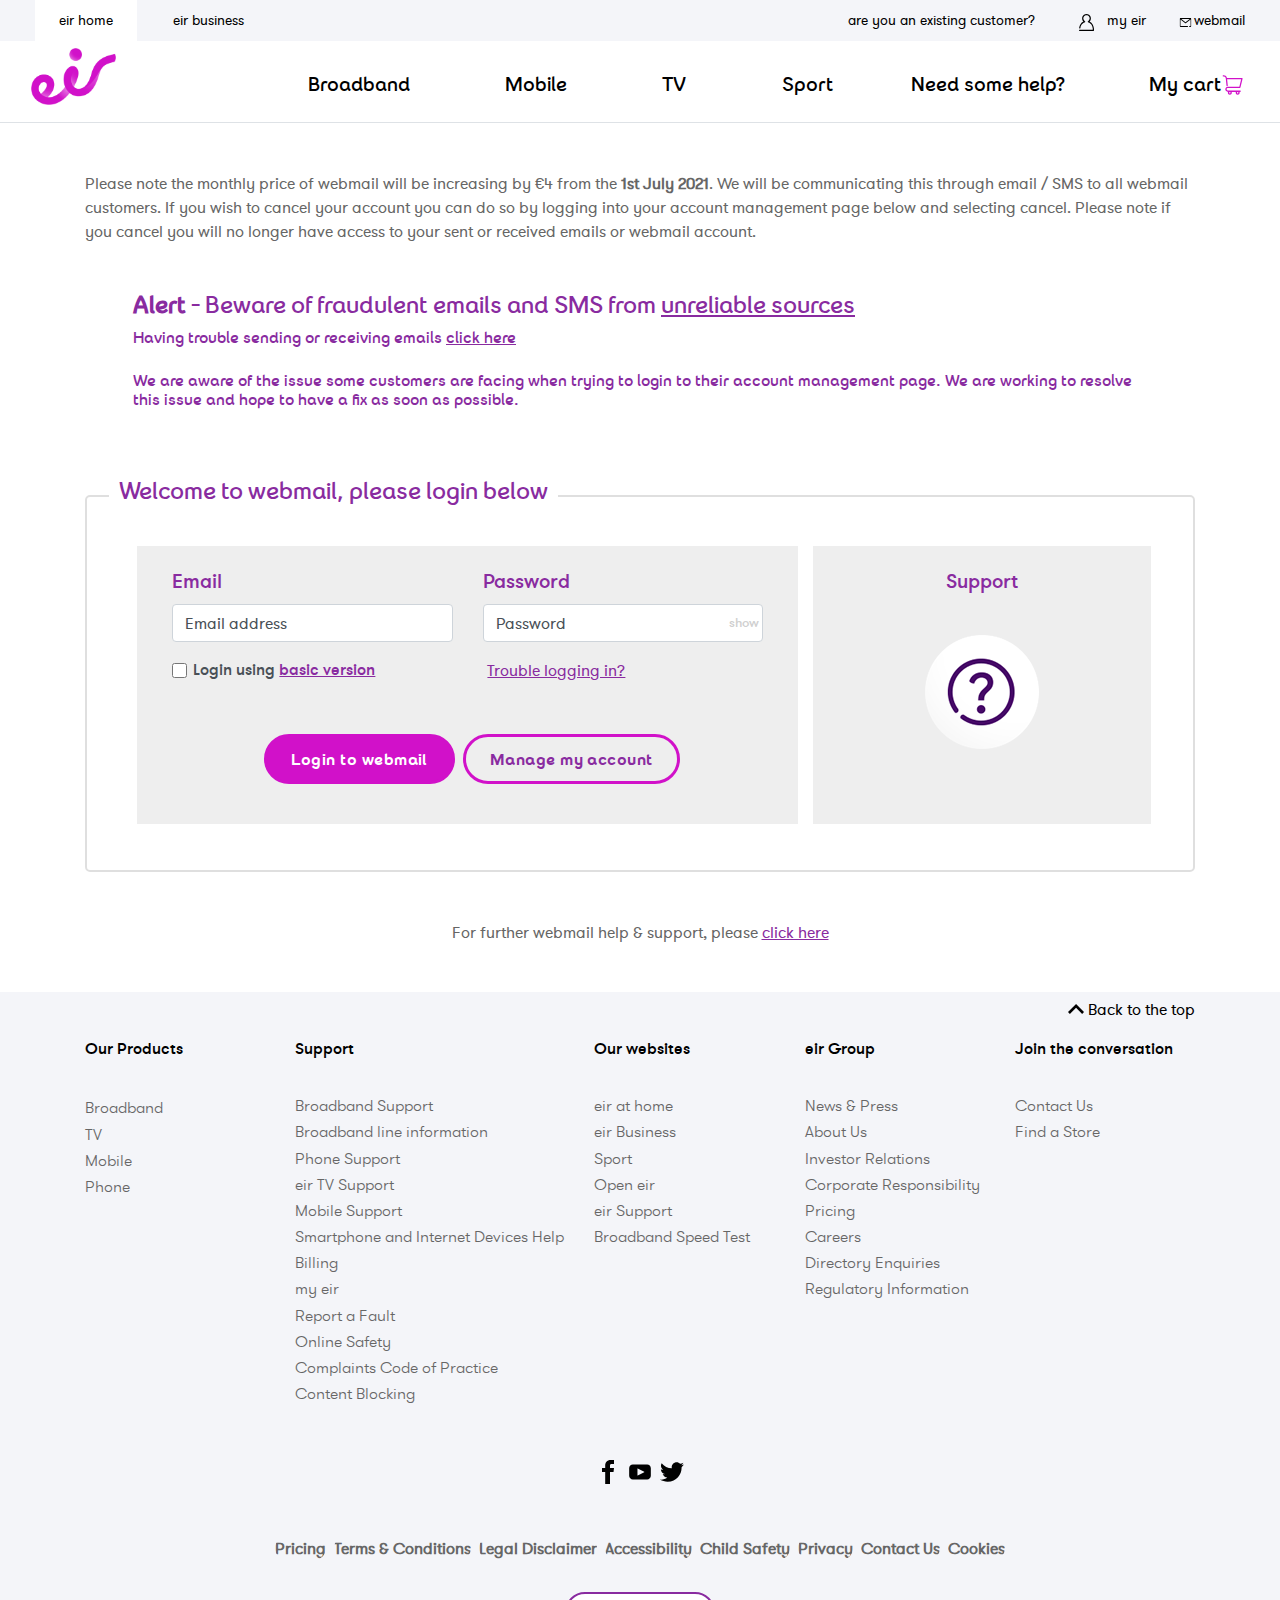
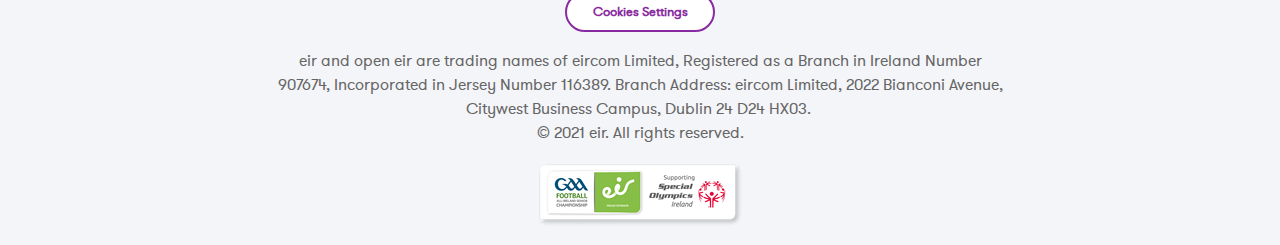
<file: gif/index.html>
<!DOCTYPE html><html class="eir_ie" style="--site-primary-theme:#d111c9; --site-header-logo:url(&quot;&quot;);" data-triggered="true" data-scrapbook-source="https://www.eir.ie/email/login/" data-scrapbook-create="20210802135528249"><head><style data-gcb-service-node="true">.gwc-chat-embedded-window{position:fixed;right:20px;bottom:0;z-index:9999999999;width:300px;border:1px solid #e3b33b;color:#000;background:#f9f9f9}.gwc-chat,.gwc-chat button,.gwc-chat div,.gwc-chat input,.gwc-chat textarea{-webkit-box-sizing:border-box;-moz-box-sizing:border-box;box-sizing:border-box;font:normal normal normal 12px/1.3 Tahoma,sans-serif;text-align:left}.gwc-chat-button{padding:4px 8px;-webkit-border-radius:3px;border-radius:3px;background-clip:padding-box;border:1px solid #cacaca;color:#fff;font-weight:700!important;cursor:pointer;background-color:#5da1bc;background-image:-webkit-gradient(linear,left top,left bottom,from(#66b1cf),to(#5da1bc));background-image:-webkit-linear-gradient(top,#66b1cf,#5da1bc);background-image:-moz-linear-gradient(top,#66b1cf,#5da1bc);background-image:-o-linear-gradient(top,#66b1cf,#5da1bc);background-image:linear-gradient(to bottom,#66b1cf,#5da1bc)}.gwc-chat-button:hover{background:#66b1cf}.gwc-chat-button:active{background-color:#5da1bc;background-image:-webkit-gradient(linear,left top,left bottom,from(#5da1bc),to(#66b1cf));background-image:-webkit-linear-gradient(top,#5da1bc,#66b1cf);background-image:-moz-linear-gradient(top,#5da1bc,#66b1cf);background-image:-o-linear-gradient(top,#5da1bc,#66b1cf);background-image:linear-gradient(to bottom,#5da1bc,#66b1cf);background-clip:padding-box}.gwc-chat-button-light{color:#4A5965;font-weight:400!important;background-color:#f4f4f4;background-image:-webkit-gradient(linear,left top,left bottom,from(#f4f4f4),to(#edefef));background-image:-webkit-linear-gradient(top,#f4f4f4,#edefef);background-image:-moz-linear-gradient(top,#f4f4f4,#edefef);background-image:-o-linear-gradient(top,#f4f4f4,#edefef);background-image:linear-gradient(to bottom,#f4f4f4,#edefef)}.gwc-chat-button-light:hover{background-color:#fff;background-image:-webkit-gradient(linear,left top,left bottom,from(#fff),to(#f7f7f7));background-image:-webkit-linear-gradient(top,#fff,#f7f7f7);background-image:-moz-linear-gradient(top,#fff,#f7f7f7);background-image:-o-linear-gradient(top,#fff,#f7f7f7);background-image:linear-gradient(to bottom,#fff,#f7f7f7)}.gwc-chat-button-light:active{background-color:#eaeaea;background-image:-webkit-gradient(linear,left top,left bottom,from(#eaeaea),to(#fff));background-image:-webkit-linear-gradient(top,#eaeaea,#fff);background-image:-moz-linear-gradient(top,#eaeaea,#fff);background-image:-o-linear-gradient(top,#eaeaea,#fff);background-image:linear-gradient(to bottom,#eaeaea,#fff)}.gwc-chat-input{width:100%;border:1px solid #a5acb2;background:#fff;height:20px}.gwc-chat-head{padding:3px 7px 3px 10px;background:#e3b33b;cursor:default}.gwc-chat-head .gwc-chat-title{display:inline;font-weight:700;color:#fff}.gwc-chat-window-controls{float:right}.gwc-chat-control{display:inline-block;width:19px;height:19px;cursor:pointer;border:1px solid transparent;border-radius:2px;-webkit-transition:all .15s ease-out;-moz-transition:all .15s ease-out;-o-transition:all .15s ease-out;transition:all .15s ease-out}.gwc-chat-control:hover{border-color:#88919D}.gwc-chat-control:active{border-color:#88919D;background:#96A2B0}.gwc-chat-icon{display:inline-block;width:16px;height:16px}.gwc-chat-icon-close{background:url("")}.gwc-chat-icon-minimize{background:url("")}.gwc-chat-body{height:316px}.gwc-chat-branding{height:36px;padding:8px 10px}.gwc-chat-logo{width:100px;height:25px;background:url("")no-repeat}.gwc-chat-content-area{padding:10px}.gwc-chat-registration-intro{margin:0 0 24px}.gwc-chat-registration-intro-p{font-size:1em;margin:0 0 10px}.gwc-chat-controls-container{display:table;width:100%;table-layout:fixed}.gwc-chat-control-group{display:table-row;height:2.3em}.gwc-chat-controls,.gwc-chat-label{display:table-cell}.gwc-chat-controls{width:100%}.gwc-chat-label{width:6.4em;font-size:1em}.gwc-chat-label-invalid{color:#b8400b}.gwc-chat-validation-error{color:#b8400b;margin-bottom:.3em;display:none}.gwc-chat-registration-input{width:100%}.gwc-chat input.gwc-chat-registration-input{font-size:inherit;padding:0 1px}.gwc-chat-registration-skip,.gwc-chat-registration-submit{float:right;margin:5px 0 0 3px}.gwc-chat-message-container{position:absolute;top:63px;left:10px;right:10px;bottom:93px;padding:2px 10px;overflow:auto;border:1px solid #a5acb2;background:#fff}.gwc-chat-message{margin:0 0 3px}.gwc-chat-message-author,.gwc-chat-message-time{display:inline;color:#385078}.gwc-chat-agentMessage .gwc-chat-message-author,.gwc-chat-agentMessage .gwc-chat-message-time{color:#d88000}.gwc-chat-message-form{position:absolute;margin:0;left:10px;right:10px;bottom:12px}.gwc-chat-message-input{width:100%;height:70px;margin:0;padding:2px;resize:none;background:#fff!important;border:1px solid #a5acb2!important;-webkit-box-sizing:border-box;-moz-box-sizing:border-box;box-sizing:border-box}.gwc-chat-typingMessage .gwc-chat-message-text{color:#88919D}.gwc-chat-message-text{word-wrap:break-word;overflow-wrap:break-word}@media only screen and (max-height:340px){.gwc-chat-embedded-window{position:absolute;top:0;bottom:auto}}@media only screen and (max-device-width:360px){.gwc-chat-embedded-window{width:99%;right:.5%}.gwc-chat,.gwc-chat button,.gwc-chat div,.gwc-chat input,.gwc-chat textarea{font-size:16px}.gwc-chat-message-input:focus,.gwc-chat-registration-input:focus{background:#eee}}@media screen and (-webkit-min-device-pixel-ratio:1.5),screen and (-moz-min-device-pixel-ratio:1.5),screen and (min-device-pixel-ratio:1.5){.gwc-chat-logo{background-image:url("");background-size:contain}}</style>
		
		


<!-- Cookies cleanup EIR-2824 -->



<!-- OneTrust Cookies Consent Notice EIR-2150 start -->



	
	
	


<!-- OneTrust Cookies Consent Notice EIR-2150 end -->

		

  
  
<!-- Google Tag Manager -->
<style>.async-hide { opacity: 0 !important} </style>



<!-- End Google Tag Manager -->


  
  

		


<meta charset="UTF-8">
<meta http-equiv="X-UA-Compatible" content="IE=edge,chrome=1">
<meta name="viewport" content="width=device-width,initial-scale=1.0, maximum-scale=1.0, user-scalable=0">





<title>eir Webmail | Account Login | eir.ie</title>
<meta name="description" content="Eir Webmail Account  Login">
<meta name="keywords" content="">

<meta name="google-site-verification" content="829I-FPmMZKhaJcGhCEJrKQLZohyJEZytdMiqJeevUg">

<!-- Google Authorship  -->
<link href="https://plus.google.com/+eirieIreland" rel="publisher">
<link rel="alternate" href="https://www.eir.ie/" hreflang="en-ie">

<!-- Schema.org markup for Google+ -->
<meta itemprop="name" content="eir Webmail | Account Login | eir.ie">
<meta itemprop="description" content="Eir Webmail Account  Login">
<meta itemprop="image" content="https://www.eir.ie/opencms/export/sites/default/.galleries/eir/social-meta-tag-image.png">

<!-- Twitter Card data -->
<meta name="twitter:card" content="summary">
<meta name="twitter:site" content="@eir">
<meta name="twitter:title" content="eir Webmail | Account Login | eir.ie">
<meta name="twitter:description" content="Eir Webmail Account  Login">
<meta name="twitter:creator" content="@eir">
<meta name="twitter:image" content="https://www.eir.ie/opencms/export/sites/default/.galleries/eir/social-meta-tag-image.png"> 

<!-- Open Graph data -->
<meta property="og:title" content="eir Webmail | Account Login | eir.ie">
<meta property="og:type" content="website">
<meta property="og:url" content="https://www.eir.ie">
<meta property="og:image" content="https://www.eir.ie/opencms/export/sites/default/.galleries/eir/social-meta-tag-image.png">
<meta property="og:description" content="Eir Webmail Account  Login"> 
<meta property="og:site_name" content="eir">
<meta property="fb:app_id" content="981645238539867">

<meta name="author" content="">



	
	
	
		<meta name="robots" content="index,follow">
	



<link rel="shortcut icon" href="favicon.ico" type="image/x-icon">
<link rel="apple-touch-icon" href="https://www.eir.ie/sites/default/.galleries/eir/apple-touch-icon-152x152.png">

		



<!-- Criteo Datalayer -->



<link title="gwe_css" rel="stylesheet" type="text/css" href="chatTemplatesEir.css" id="gwe_css">

		



<!-- condition to load the related css files based on the url - if beta version or the actual ones --start -->


	
	
	
		<link rel="stylesheet" type="text/css" href="app.css">
	

<!-- condition to load the related js files based on the url - if beta version or the actual ones --end -->










	

	<style>
		.eir-page-body {
			background-image: url("");
		}
	</style>


		
	<style type="text/css" id="onetrust-style">#onetrust-banner-sdk{-ms-text-size-adjust:100%;-webkit-text-size-adjust:100%}#onetrust-banner-sdk .onetrust-vendors-list-handler{cursor:pointer;color:#1f96db;font-size:inherit;font-weight:bold;text-decoration:none;margin-left:5px}#onetrust-banner-sdk .onetrust-vendors-list-handler:hover{color:#1f96db}#onetrust-banner-sdk .ot-close-icon,#onetrust-pc-sdk .ot-close-icon{background-image:url("42febae814751fdf54462bdef7a66d95a821ce66.svg");background-size:contain;background-repeat:no-repeat;background-position:center;height:12px;width:12px}#onetrust-banner-sdk .powered-by-logo,#onetrust-banner-sdk .ot-pc-footer-logo a,#onetrust-pc-sdk .powered-by-logo,#onetrust-pc-sdk .ot-pc-footer-logo a{background-size:contain;background-repeat:no-repeat;background-position:center;height:25px;width:152px;display:block}#onetrust-banner-sdk h3 *,#onetrust-banner-sdk h4 *,#onetrust-banner-sdk h6 *,#onetrust-banner-sdk button *,#onetrust-banner-sdk a[data-parent-id] *,#onetrust-pc-sdk h3 *,#onetrust-pc-sdk h4 *,#onetrust-pc-sdk h6 *,#onetrust-pc-sdk button *,#onetrust-pc-sdk a[data-parent-id] *{font-size:inherit;font-weight:inherit;color:inherit}#onetrust-banner-sdk .ot-hide,#onetrust-pc-sdk .ot-hide{display:none !important}#onetrust-pc-sdk .ot-sdk-row .ot-sdk-column{padding:0}#onetrust-pc-sdk .ot-sdk-container{padding-right:0}#onetrust-pc-sdk .ot-sdk-row{flex-direction:initial;width:100%}#onetrust-pc-sdk [type="checkbox"]:checked,#onetrust-pc-sdk [type="checkbox"]:not(:checked){pointer-events:initial}#onetrust-pc-sdk [type="checkbox"]:disabled+label::before,#onetrust-pc-sdk [type="checkbox"]:disabled+label:after,#onetrust-pc-sdk [type="checkbox"]:disabled+label{pointer-events:none;opacity:0.7}#onetrust-pc-sdk #vendor-list-content{transform:translate3d(0, 0, 0)}#onetrust-pc-sdk li input[type="checkbox"]{z-index:1}#onetrust-pc-sdk li .ot-checkbox label{z-index:2}#onetrust-pc-sdk li .ot-checkbox input[type="checkbox"]{height:auto;width:auto}#onetrust-pc-sdk li .host-title a,#onetrust-pc-sdk li .ot-host-name a,#onetrust-pc-sdk li .accordion-text,#onetrust-pc-sdk li .ot-acc-txt{z-index:2;position:relative}#onetrust-pc-sdk input{margin:3px 0.1ex}#onetrust-pc-sdk .toggle-always-active{opacity:0.6;cursor:default}#onetrust-pc-sdk .screen-reader-only,#onetrust-pc-sdk .ot-scrn-rdr{border:0;clip:rect(0 0 0 0);height:1px;margin:-1px;overflow:hidden;padding:0;position:absolute;width:1px}#onetrust-pc-sdk .pc-logo,#onetrust-pc-sdk .ot-pc-logo{height:60px;width:180px;background-position:center;background-size:contain;background-repeat:no-repeat}#onetrust-pc-sdk .ot-tooltip .ot-tooltiptext{visibility:hidden;width:120px;background-color:#555;color:#fff;text-align:center;padding:5px 0;border-radius:6px;position:absolute;z-index:1;bottom:125%;left:50%;margin-left:-60px;opacity:0;transition:opacity 0.3s}#onetrust-pc-sdk .ot-tooltip .ot-tooltiptext::after{content:"";position:absolute;top:100%;left:50%;margin-left:-5px;border-width:5px;border-style:solid;border-color:#555 transparent transparent transparent}#onetrust-pc-sdk .ot-tooltip:hover .ot-tooltiptext{visibility:visible;opacity:1}#onetrust-pc-sdk .ot-tooltip{position:relative;display:inline-block;z-index:3}#onetrust-pc-sdk .ot-tooltip svg{color:grey;height:20px;width:20px}#onetrust-pc-sdk.ot-fade-in,.onetrust-pc-dark-filter.ot-fade-in{animation-name:onetrust-fade-in;animation-duration:400ms;animation-timing-function:ease-in-out}#onetrust-pc-sdk.ot-hide{display:none !important}.onetrust-pc-dark-filter.ot-hide{display:none !important}#ot-sdk-btn.ot-sdk-show-settings,#ot-sdk-btn.optanon-show-settings{color:#68b631;border:1px solid #68b631;height:auto;white-space:normal;word-wrap:break-word;padding:0.8em 2em;font-size:0.8em;line-height:1.2;cursor:pointer;-moz-transition:0.1s ease;-o-transition:0.1s ease;-webkit-transition:1s ease;transition:0.1s ease}#ot-sdk-btn.ot-sdk-show-settings:hover,#ot-sdk-btn.optanon-show-settings:hover{color:#fff;background-color:#68b631}#ot-sdk-btn.ot-sdk-show-settings:focus,#ot-sdk-btn.optanon-show-settings:focus{outline:none}.onetrust-pc-dark-filter{background:rgba(0,0,0,0.5);z-index:2147483646;width:100%;height:100%;overflow:hidden;position:fixed;top:0;bottom:0;left:0}@keyframes onetrust-fade-in{0%{opacity:0}100%{opacity:1}}@media only screen and (min-width: 426px) and (max-width: 896px) and (orientation: landscape){#onetrust-pc-sdk p{font-size:0.75em}}
#onetrust-banner-sdk,#onetrust-pc-sdk,#ot-sdk-cookie-policy{font-size:16px}#onetrust-banner-sdk *,#onetrust-banner-sdk ::after,#onetrust-banner-sdk ::before,#onetrust-pc-sdk *,#onetrust-pc-sdk ::after,#onetrust-pc-sdk ::before,#ot-sdk-cookie-policy *,#ot-sdk-cookie-policy ::after,#ot-sdk-cookie-policy ::before{-webkit-box-sizing:content-box;-moz-box-sizing:content-box;box-sizing:content-box}#onetrust-banner-sdk div,#onetrust-banner-sdk span,#onetrust-banner-sdk h1,#onetrust-banner-sdk h2,#onetrust-banner-sdk h3,#onetrust-banner-sdk h4,#onetrust-banner-sdk h5,#onetrust-banner-sdk h6,#onetrust-banner-sdk p,#onetrust-banner-sdk img,#onetrust-banner-sdk svg,#onetrust-banner-sdk button,#onetrust-banner-sdk section,#onetrust-banner-sdk a,#onetrust-banner-sdk label,#onetrust-banner-sdk input,#onetrust-banner-sdk ul,#onetrust-banner-sdk li,#onetrust-banner-sdk nav,#onetrust-banner-sdk table,#onetrust-banner-sdk thead,#onetrust-banner-sdk tr,#onetrust-banner-sdk td,#onetrust-banner-sdk tbody,#onetrust-banner-sdk .ot-main-content,#onetrust-banner-sdk .ot-toggle,#onetrust-banner-sdk #ot-content,#onetrust-banner-sdk #ot-pc-content,#onetrust-banner-sdk .checkbox,#onetrust-pc-sdk div,#onetrust-pc-sdk span,#onetrust-pc-sdk h1,#onetrust-pc-sdk h2,#onetrust-pc-sdk h3,#onetrust-pc-sdk h4,#onetrust-pc-sdk h5,#onetrust-pc-sdk h6,#onetrust-pc-sdk p,#onetrust-pc-sdk img,#onetrust-pc-sdk svg,#onetrust-pc-sdk button,#onetrust-pc-sdk section,#onetrust-pc-sdk a,#onetrust-pc-sdk label,#onetrust-pc-sdk input,#onetrust-pc-sdk ul,#onetrust-pc-sdk li,#onetrust-pc-sdk nav,#onetrust-pc-sdk table,#onetrust-pc-sdk thead,#onetrust-pc-sdk tr,#onetrust-pc-sdk td,#onetrust-pc-sdk tbody,#onetrust-pc-sdk .ot-main-content,#onetrust-pc-sdk .ot-toggle,#onetrust-pc-sdk #ot-content,#onetrust-pc-sdk #ot-pc-content,#onetrust-pc-sdk .checkbox,#ot-sdk-cookie-policy div,#ot-sdk-cookie-policy span,#ot-sdk-cookie-policy h1,#ot-sdk-cookie-policy h2,#ot-sdk-cookie-policy h3,#ot-sdk-cookie-policy h4,#ot-sdk-cookie-policy h5,#ot-sdk-cookie-policy h6,#ot-sdk-cookie-policy p,#ot-sdk-cookie-policy img,#ot-sdk-cookie-policy svg,#ot-sdk-cookie-policy button,#ot-sdk-cookie-policy section,#ot-sdk-cookie-policy a,#ot-sdk-cookie-policy label,#ot-sdk-cookie-policy input,#ot-sdk-cookie-policy ul,#ot-sdk-cookie-policy li,#ot-sdk-cookie-policy nav,#ot-sdk-cookie-policy table,#ot-sdk-cookie-policy thead,#ot-sdk-cookie-policy tr,#ot-sdk-cookie-policy td,#ot-sdk-cookie-policy tbody,#ot-sdk-cookie-policy .ot-main-content,#ot-sdk-cookie-policy .ot-toggle,#ot-sdk-cookie-policy #ot-content,#ot-sdk-cookie-policy #ot-pc-content,#ot-sdk-cookie-policy .checkbox{font-family:inherit;font-size:initial;font-weight:normal;-webkit-font-smoothing:auto;letter-spacing:normal;line-height:normal;padding:0;margin:0;height:auto;min-height:0;max-height:none;width:auto;min-width:0;max-width:none;border-radius:0;border:none;clear:none;float:none;position:static;bottom:auto;left:auto;right:auto;top:auto;text-align:left;text-decoration:none;text-indent:0;text-shadow:none;text-transform:none;white-space:normal;background:none;overflow:visible;vertical-align:baseline;visibility:visible;z-index:auto;box-shadow:none}#onetrust-banner-sdk label:before,#onetrust-banner-sdk label:after,#onetrust-banner-sdk .checkbox:after,#onetrust-banner-sdk .checkbox:before,#onetrust-pc-sdk label:before,#onetrust-pc-sdk label:after,#onetrust-pc-sdk .checkbox:after,#onetrust-pc-sdk .checkbox:before,#ot-sdk-cookie-policy label:before,#ot-sdk-cookie-policy label:after,#ot-sdk-cookie-policy .checkbox:after,#ot-sdk-cookie-policy .checkbox:before{content:"";content:none}
#onetrust-banner-sdk .ot-sdk-container,#onetrust-pc-sdk .ot-sdk-container,#ot-sdk-cookie-policy .ot-sdk-container{position:relative;width:100%;max-width:100%;margin:0 auto;padding:0 20px;box-sizing:border-box}#onetrust-banner-sdk .ot-sdk-column,#onetrust-banner-sdk .ot-sdk-columns,#onetrust-pc-sdk .ot-sdk-column,#onetrust-pc-sdk .ot-sdk-columns,#ot-sdk-cookie-policy .ot-sdk-column,#ot-sdk-cookie-policy .ot-sdk-columns{width:100%;float:left;box-sizing:border-box;padding:0;display:initial}@media (min-width: 400px){#onetrust-banner-sdk .ot-sdk-container,#onetrust-pc-sdk .ot-sdk-container,#ot-sdk-cookie-policy .ot-sdk-container{width:90%;padding:0}}@media (min-width: 550px){#onetrust-banner-sdk .ot-sdk-container,#onetrust-pc-sdk .ot-sdk-container,#ot-sdk-cookie-policy .ot-sdk-container{width:100%}#onetrust-banner-sdk .ot-sdk-column,#onetrust-banner-sdk .ot-sdk-columns,#onetrust-pc-sdk .ot-sdk-column,#onetrust-pc-sdk .ot-sdk-columns,#ot-sdk-cookie-policy .ot-sdk-column,#ot-sdk-cookie-policy .ot-sdk-columns{margin-left:4%}#onetrust-banner-sdk .ot-sdk-column:first-child,#onetrust-banner-sdk .ot-sdk-columns:first-child,#onetrust-pc-sdk .ot-sdk-column:first-child,#onetrust-pc-sdk .ot-sdk-columns:first-child,#ot-sdk-cookie-policy .ot-sdk-column:first-child,#ot-sdk-cookie-policy .ot-sdk-columns:first-child{margin-left:0}#onetrust-banner-sdk .ot-sdk-one.ot-sdk-column,#onetrust-banner-sdk .ot-sdk-one.ot-sdk-columns,#onetrust-pc-sdk .ot-sdk-one.ot-sdk-column,#onetrust-pc-sdk .ot-sdk-one.ot-sdk-columns,#ot-sdk-cookie-policy .ot-sdk-one.ot-sdk-column,#ot-sdk-cookie-policy .ot-sdk-one.ot-sdk-columns{width:4.66666666667%}#onetrust-banner-sdk .ot-sdk-two.ot-sdk-columns,#onetrust-pc-sdk .ot-sdk-two.ot-sdk-columns,#ot-sdk-cookie-policy .ot-sdk-two.ot-sdk-columns{width:13.3333333333%}#onetrust-banner-sdk .ot-sdk-three.ot-sdk-columns,#onetrust-pc-sdk .ot-sdk-three.ot-sdk-columns,#ot-sdk-cookie-policy .ot-sdk-three.ot-sdk-columns{width:22%}#onetrust-banner-sdk .ot-sdk-four.ot-sdk-columns,#onetrust-pc-sdk .ot-sdk-four.ot-sdk-columns,#ot-sdk-cookie-policy .ot-sdk-four.ot-sdk-columns{width:30.6666666667%}#onetrust-banner-sdk .ot-sdk-five.ot-sdk-columns,#onetrust-pc-sdk .ot-sdk-five.ot-sdk-columns,#ot-sdk-cookie-policy .ot-sdk-five.ot-sdk-columns{width:39.3333333333%}#onetrust-banner-sdk .ot-sdk-six.ot-sdk-columns,#onetrust-pc-sdk .ot-sdk-six.ot-sdk-columns,#ot-sdk-cookie-policy .ot-sdk-six.ot-sdk-columns{width:48%}#onetrust-banner-sdk .ot-sdk-seven.ot-sdk-columns,#onetrust-pc-sdk .ot-sdk-seven.ot-sdk-columns,#ot-sdk-cookie-policy .ot-sdk-seven.ot-sdk-columns{width:56.6666666667%}#onetrust-banner-sdk .ot-sdk-eight.ot-sdk-columns,#onetrust-pc-sdk .ot-sdk-eight.ot-sdk-columns,#ot-sdk-cookie-policy .ot-sdk-eight.ot-sdk-columns{width:65.3333333333%}#onetrust-banner-sdk .ot-sdk-nine.ot-sdk-columns,#onetrust-pc-sdk .ot-sdk-nine.ot-sdk-columns,#ot-sdk-cookie-policy .ot-sdk-nine.ot-sdk-columns{width:74%}#onetrust-banner-sdk .ot-sdk-ten.ot-sdk-columns,#onetrust-pc-sdk .ot-sdk-ten.ot-sdk-columns,#ot-sdk-cookie-policy .ot-sdk-ten.ot-sdk-columns{width:82.6666666667%}#onetrust-banner-sdk .ot-sdk-eleven.ot-sdk-columns,#onetrust-pc-sdk .ot-sdk-eleven.ot-sdk-columns,#ot-sdk-cookie-policy .ot-sdk-eleven.ot-sdk-columns{width:91.3333333333%}#onetrust-banner-sdk .ot-sdk-twelve.ot-sdk-columns,#onetrust-pc-sdk .ot-sdk-twelve.ot-sdk-columns,#ot-sdk-cookie-policy .ot-sdk-twelve.ot-sdk-columns{width:100%;margin-left:0}#onetrust-banner-sdk .ot-sdk-one-third.ot-sdk-column,#onetrust-pc-sdk .ot-sdk-one-third.ot-sdk-column,#ot-sdk-cookie-policy .ot-sdk-one-third.ot-sdk-column{width:30.6666666667%}#onetrust-banner-sdk .ot-sdk-two-thirds.ot-sdk-column,#onetrust-pc-sdk .ot-sdk-two-thirds.ot-sdk-column,#ot-sdk-cookie-policy .ot-sdk-two-thirds.ot-sdk-column{width:65.3333333333%}#onetrust-banner-sdk .ot-sdk-one-half.ot-sdk-column,#onetrust-pc-sdk .ot-sdk-one-half.ot-sdk-column,#ot-sdk-cookie-policy .ot-sdk-one-half.ot-sdk-column{width:48%}#onetrust-banner-sdk .ot-sdk-offset-by-one.ot-sdk-column,#onetrust-banner-sdk .ot-sdk-offset-by-one.ot-sdk-columns,#onetrust-pc-sdk .ot-sdk-offset-by-one.ot-sdk-column,#onetrust-pc-sdk .ot-sdk-offset-by-one.ot-sdk-columns,#ot-sdk-cookie-policy .ot-sdk-offset-by-one.ot-sdk-column,#ot-sdk-cookie-policy .ot-sdk-offset-by-one.ot-sdk-columns{margin-left:8.66666666667%}#onetrust-banner-sdk .ot-sdk-offset-by-two.ot-sdk-column,#onetrust-banner-sdk .ot-sdk-offset-by-two.ot-sdk-columns,#onetrust-pc-sdk .ot-sdk-offset-by-two.ot-sdk-column,#onetrust-pc-sdk .ot-sdk-offset-by-two.ot-sdk-columns,#ot-sdk-cookie-policy .ot-sdk-offset-by-two.ot-sdk-column,#ot-sdk-cookie-policy .ot-sdk-offset-by-two.ot-sdk-columns{margin-left:17.3333333333%}#onetrust-banner-sdk .ot-sdk-offset-by-three.ot-sdk-column,#onetrust-banner-sdk .ot-sdk-offset-by-three.ot-sdk-columns,#onetrust-pc-sdk .ot-sdk-offset-by-three.ot-sdk-column,#onetrust-pc-sdk .ot-sdk-offset-by-three.ot-sdk-columns,#ot-sdk-cookie-policy .ot-sdk-offset-by-three.ot-sdk-column,#ot-sdk-cookie-policy .ot-sdk-offset-by-three.ot-sdk-columns{margin-left:26%}#onetrust-banner-sdk .ot-sdk-offset-by-four.ot-sdk-column,#onetrust-banner-sdk .ot-sdk-offset-by-four.ot-sdk-columns,#onetrust-pc-sdk .ot-sdk-offset-by-four.ot-sdk-column,#onetrust-pc-sdk .ot-sdk-offset-by-four.ot-sdk-columns,#ot-sdk-cookie-policy .ot-sdk-offset-by-four.ot-sdk-column,#ot-sdk-cookie-policy .ot-sdk-offset-by-four.ot-sdk-columns{margin-left:34.6666666667%}#onetrust-banner-sdk .ot-sdk-offset-by-five.ot-sdk-column,#onetrust-banner-sdk .ot-sdk-offset-by-five.ot-sdk-columns,#onetrust-pc-sdk .ot-sdk-offset-by-five.ot-sdk-column,#onetrust-pc-sdk .ot-sdk-offset-by-five.ot-sdk-columns,#ot-sdk-cookie-policy .ot-sdk-offset-by-five.ot-sdk-column,#ot-sdk-cookie-policy .ot-sdk-offset-by-five.ot-sdk-columns{margin-left:43.3333333333%}#onetrust-banner-sdk .ot-sdk-offset-by-six.ot-sdk-column,#onetrust-banner-sdk .ot-sdk-offset-by-six.ot-sdk-columns,#onetrust-pc-sdk .ot-sdk-offset-by-six.ot-sdk-column,#onetrust-pc-sdk .ot-sdk-offset-by-six.ot-sdk-columns,#ot-sdk-cookie-policy .ot-sdk-offset-by-six.ot-sdk-column,#ot-sdk-cookie-policy .ot-sdk-offset-by-six.ot-sdk-columns{margin-left:52%}#onetrust-banner-sdk .ot-sdk-offset-by-seven.ot-sdk-column,#onetrust-banner-sdk .ot-sdk-offset-by-seven.ot-sdk-columns,#onetrust-pc-sdk .ot-sdk-offset-by-seven.ot-sdk-column,#onetrust-pc-sdk .ot-sdk-offset-by-seven.ot-sdk-columns,#ot-sdk-cookie-policy .ot-sdk-offset-by-seven.ot-sdk-column,#ot-sdk-cookie-policy .ot-sdk-offset-by-seven.ot-sdk-columns{margin-left:60.6666666667%}#onetrust-banner-sdk .ot-sdk-offset-by-eight.ot-sdk-column,#onetrust-banner-sdk .ot-sdk-offset-by-eight.ot-sdk-columns,#onetrust-pc-sdk .ot-sdk-offset-by-eight.ot-sdk-column,#onetrust-pc-sdk .ot-sdk-offset-by-eight.ot-sdk-columns,#ot-sdk-cookie-policy .ot-sdk-offset-by-eight.ot-sdk-column,#ot-sdk-cookie-policy .ot-sdk-offset-by-eight.ot-sdk-columns{margin-left:69.3333333333%}#onetrust-banner-sdk .ot-sdk-offset-by-nine.ot-sdk-column,#onetrust-banner-sdk .ot-sdk-offset-by-nine.ot-sdk-columns,#onetrust-pc-sdk .ot-sdk-offset-by-nine.ot-sdk-column,#onetrust-pc-sdk .ot-sdk-offset-by-nine.ot-sdk-columns,#ot-sdk-cookie-policy .ot-sdk-offset-by-nine.ot-sdk-column,#ot-sdk-cookie-policy .ot-sdk-offset-by-nine.ot-sdk-columns{margin-left:78%}#onetrust-banner-sdk .ot-sdk-offset-by-ten.ot-sdk-column,#onetrust-banner-sdk .ot-sdk-offset-by-ten.ot-sdk-columns,#onetrust-pc-sdk .ot-sdk-offset-by-ten.ot-sdk-column,#onetrust-pc-sdk .ot-sdk-offset-by-ten.ot-sdk-columns,#ot-sdk-cookie-policy .ot-sdk-offset-by-ten.ot-sdk-column,#ot-sdk-cookie-policy .ot-sdk-offset-by-ten.ot-sdk-columns{margin-left:86.6666666667%}#onetrust-banner-sdk .ot-sdk-offset-by-eleven.ot-sdk-column,#onetrust-banner-sdk .ot-sdk-offset-by-eleven.ot-sdk-columns,#onetrust-pc-sdk .ot-sdk-offset-by-eleven.ot-sdk-column,#onetrust-pc-sdk .ot-sdk-offset-by-eleven.ot-sdk-columns,#ot-sdk-cookie-policy .ot-sdk-offset-by-eleven.ot-sdk-column,#ot-sdk-cookie-policy .ot-sdk-offset-by-eleven.ot-sdk-columns{margin-left:95.3333333333%}#onetrust-banner-sdk .ot-sdk-offset-by-one-third.ot-sdk-column,#onetrust-banner-sdk .ot-sdk-offset-by-one-third.ot-sdk-columns,#onetrust-pc-sdk .ot-sdk-offset-by-one-third.ot-sdk-column,#onetrust-pc-sdk .ot-sdk-offset-by-one-third.ot-sdk-columns,#ot-sdk-cookie-policy .ot-sdk-offset-by-one-third.ot-sdk-column,#ot-sdk-cookie-policy .ot-sdk-offset-by-one-third.ot-sdk-columns{margin-left:34.6666666667%}#onetrust-banner-sdk .ot-sdk-offset-by-two-thirds.ot-sdk-column,#onetrust-banner-sdk .ot-sdk-offset-by-two-thirds.ot-sdk-columns,#onetrust-pc-sdk .ot-sdk-offset-by-two-thirds.ot-sdk-column,#onetrust-pc-sdk .ot-sdk-offset-by-two-thirds.ot-sdk-columns,#ot-sdk-cookie-policy .ot-sdk-offset-by-two-thirds.ot-sdk-column,#ot-sdk-cookie-policy .ot-sdk-offset-by-two-thirds.ot-sdk-columns{margin-left:69.3333333333%}#onetrust-banner-sdk .ot-sdk-offset-by-one-half.ot-sdk-column,#onetrust-banner-sdk .ot-sdk-offset-by-one-half.ot-sdk-columns,#onetrust-pc-sdk .ot-sdk-offset-by-one-half.ot-sdk-column,#onetrust-pc-sdk .ot-sdk-offset-by-one-half.ot-sdk-columns,#ot-sdk-cookie-policy .ot-sdk-offset-by-one-half.ot-sdk-column,#ot-sdk-cookie-policy .ot-sdk-offset-by-one-half.ot-sdk-columns{margin-left:52%}}#onetrust-banner-sdk h1,#onetrust-banner-sdk h2,#onetrust-banner-sdk h3,#onetrust-banner-sdk h4,#onetrust-banner-sdk h5,#onetrust-banner-sdk h6,#onetrust-pc-sdk h1,#onetrust-pc-sdk h2,#onetrust-pc-sdk h3,#onetrust-pc-sdk h4,#onetrust-pc-sdk h5,#onetrust-pc-sdk h6,#ot-sdk-cookie-policy h1,#ot-sdk-cookie-policy h2,#ot-sdk-cookie-policy h3,#ot-sdk-cookie-policy h4,#ot-sdk-cookie-policy h5,#ot-sdk-cookie-policy h6{margin-top:0;font-weight:600;font-family:inherit}#onetrust-banner-sdk h1,#onetrust-pc-sdk h1,#ot-sdk-cookie-policy h1{font-size:1.5rem;line-height:1.2}#onetrust-banner-sdk h2,#onetrust-pc-sdk h2,#ot-sdk-cookie-policy h2{font-size:1.5rem;line-height:1.25}#onetrust-banner-sdk h3,#onetrust-pc-sdk h3,#ot-sdk-cookie-policy h3{font-size:1.5rem;line-height:1.3}#onetrust-banner-sdk h4,#onetrust-pc-sdk h4,#ot-sdk-cookie-policy h4{font-size:1.5rem;line-height:1.35}#onetrust-banner-sdk h5,#onetrust-pc-sdk h5,#ot-sdk-cookie-policy h5{font-size:1.5rem;line-height:1.5}#onetrust-banner-sdk h6,#onetrust-pc-sdk h6,#ot-sdk-cookie-policy h6{font-size:1.5rem;line-height:1.6}@media (min-width: 550px){#onetrust-banner-sdk h1,#onetrust-pc-sdk h1,#ot-sdk-cookie-policy h1{font-size:1.5rem}#onetrust-banner-sdk h2,#onetrust-pc-sdk h2,#ot-sdk-cookie-policy h2{font-size:1.5rem}#onetrust-banner-sdk h3,#onetrust-pc-sdk h3,#ot-sdk-cookie-policy h3{font-size:1.5rem}#onetrust-banner-sdk h4,#onetrust-pc-sdk h4,#ot-sdk-cookie-policy h4{font-size:1.5rem}#onetrust-banner-sdk h5,#onetrust-pc-sdk h5,#ot-sdk-cookie-policy h5{font-size:1.5rem}#onetrust-banner-sdk h6,#onetrust-pc-sdk h6,#ot-sdk-cookie-policy h6{font-size:1.5rem}}#onetrust-banner-sdk p,#onetrust-pc-sdk p,#ot-sdk-cookie-policy p{margin:0 0 1em 0;font-family:inherit;line-height:normal}#onetrust-banner-sdk a,#onetrust-pc-sdk a,#ot-sdk-cookie-policy a{color:#565656;text-decoration:underline}#onetrust-banner-sdk a:hover,#onetrust-pc-sdk a:hover,#ot-sdk-cookie-policy a:hover{color:#565656;text-decoration:none}#onetrust-banner-sdk .ot-sdk-button,#onetrust-banner-sdk button,#onetrust-pc-sdk .ot-sdk-button,#onetrust-pc-sdk button,#ot-sdk-cookie-policy .ot-sdk-button,#ot-sdk-cookie-policy button{margin-bottom:1rem;font-family:inherit}#onetrust-banner-sdk .ot-sdk-button,#onetrust-banner-sdk button,#onetrust-banner-sdk input[type="submit"],#onetrust-banner-sdk input[type="reset"],#onetrust-banner-sdk input[type="button"],#onetrust-pc-sdk .ot-sdk-button,#onetrust-pc-sdk button,#onetrust-pc-sdk input[type="submit"],#onetrust-pc-sdk input[type="reset"],#onetrust-pc-sdk input[type="button"],#ot-sdk-cookie-policy .ot-sdk-button,#ot-sdk-cookie-policy button,#ot-sdk-cookie-policy input[type="submit"],#ot-sdk-cookie-policy input[type="reset"],#ot-sdk-cookie-policy input[type="button"]{display:inline-block;height:38px;padding:0 30px;color:#555;text-align:center;font-size:0.9em;font-weight:400;line-height:38px;letter-spacing:0.01em;text-decoration:none;white-space:nowrap;background-color:transparent;border-radius:2px;border:1px solid #bbb;cursor:pointer;box-sizing:border-box}#onetrust-banner-sdk .ot-sdk-button:hover,#onetrust-banner-sdk :not(.ot-leg-btn-container)>button:hover,#onetrust-banner-sdk input[type="submit"]:hover,#onetrust-banner-sdk input[type="reset"]:hover,#onetrust-banner-sdk input[type="button"]:hover,#onetrust-banner-sdk .ot-sdk-button:focus,#onetrust-banner-sdk :not(.ot-leg-btn-container)>button:focus,#onetrust-banner-sdk input[type="submit"]:focus,#onetrust-banner-sdk input[type="reset"]:focus,#onetrust-banner-sdk input[type="button"]:focus,#onetrust-pc-sdk .ot-sdk-button:hover,#onetrust-pc-sdk :not(.ot-leg-btn-container)>button:hover,#onetrust-pc-sdk input[type="submit"]:hover,#onetrust-pc-sdk input[type="reset"]:hover,#onetrust-pc-sdk input[type="button"]:hover,#onetrust-pc-sdk .ot-sdk-button:focus,#onetrust-pc-sdk :not(.ot-leg-btn-container)>button:focus,#onetrust-pc-sdk input[type="submit"]:focus,#onetrust-pc-sdk input[type="reset"]:focus,#onetrust-pc-sdk input[type="button"]:focus,#ot-sdk-cookie-policy .ot-sdk-button:hover,#ot-sdk-cookie-policy :not(.ot-leg-btn-container)>button:hover,#ot-sdk-cookie-policy input[type="submit"]:hover,#ot-sdk-cookie-policy input[type="reset"]:hover,#ot-sdk-cookie-policy input[type="button"]:hover,#ot-sdk-cookie-policy .ot-sdk-button:focus,#ot-sdk-cookie-policy :not(.ot-leg-btn-container)>button:focus,#ot-sdk-cookie-policy input[type="submit"]:focus,#ot-sdk-cookie-policy input[type="reset"]:focus,#ot-sdk-cookie-policy input[type="button"]:focus{color:#333;border-color:#888;outline:0;opacity:0.7}#onetrust-banner-sdk .ot-sdk-button.ot-sdk-button-primary,#onetrust-banner-sdk button.ot-sdk-button-primary,#onetrust-banner-sdk input[type="submit"].ot-sdk-button-primary,#onetrust-banner-sdk input[type="reset"].ot-sdk-button-primary,#onetrust-banner-sdk input[type="button"].ot-sdk-button-primary,#onetrust-pc-sdk .ot-sdk-button.ot-sdk-button-primary,#onetrust-pc-sdk button.ot-sdk-button-primary,#onetrust-pc-sdk input[type="submit"].ot-sdk-button-primary,#onetrust-pc-sdk input[type="reset"].ot-sdk-button-primary,#onetrust-pc-sdk input[type="button"].ot-sdk-button-primary,#ot-sdk-cookie-policy .ot-sdk-button.ot-sdk-button-primary,#ot-sdk-cookie-policy button.ot-sdk-button-primary,#ot-sdk-cookie-policy input[type="submit"].ot-sdk-button-primary,#ot-sdk-cookie-policy input[type="reset"].ot-sdk-button-primary,#ot-sdk-cookie-policy input[type="button"].ot-sdk-button-primary{color:#fff;background-color:#33c3f0;border-color:#33c3f0}#onetrust-banner-sdk .ot-sdk-button.ot-sdk-button-primary:hover,#onetrust-banner-sdk button.ot-sdk-button-primary:hover,#onetrust-banner-sdk input[type="submit"].ot-sdk-button-primary:hover,#onetrust-banner-sdk input[type="reset"].ot-sdk-button-primary:hover,#onetrust-banner-sdk input[type="button"].ot-sdk-button-primary:hover,#onetrust-banner-sdk .ot-sdk-button.ot-sdk-button-primary:focus,#onetrust-banner-sdk button.ot-sdk-button-primary:focus,#onetrust-banner-sdk input[type="submit"].ot-sdk-button-primary:focus,#onetrust-banner-sdk input[type="reset"].ot-sdk-button-primary:focus,#onetrust-banner-sdk input[type="button"].ot-sdk-button-primary:focus,#onetrust-pc-sdk .ot-sdk-button.ot-sdk-button-primary:hover,#onetrust-pc-sdk button.ot-sdk-button-primary:hover,#onetrust-pc-sdk input[type="submit"].ot-sdk-button-primary:hover,#onetrust-pc-sdk input[type="reset"].ot-sdk-button-primary:hover,#onetrust-pc-sdk input[type="button"].ot-sdk-button-primary:hover,#onetrust-pc-sdk .ot-sdk-button.ot-sdk-button-primary:focus,#onetrust-pc-sdk button.ot-sdk-button-primary:focus,#onetrust-pc-sdk input[type="submit"].ot-sdk-button-primary:focus,#onetrust-pc-sdk input[type="reset"].ot-sdk-button-primary:focus,#onetrust-pc-sdk input[type="button"].ot-sdk-button-primary:focus,#ot-sdk-cookie-policy .ot-sdk-button.ot-sdk-button-primary:hover,#ot-sdk-cookie-policy button.ot-sdk-button-primary:hover,#ot-sdk-cookie-policy input[type="submit"].ot-sdk-button-primary:hover,#ot-sdk-cookie-policy input[type="reset"].ot-sdk-button-primary:hover,#ot-sdk-cookie-policy input[type="button"].ot-sdk-button-primary:hover,#ot-sdk-cookie-policy .ot-sdk-button.ot-sdk-button-primary:focus,#ot-sdk-cookie-policy button.ot-sdk-button-primary:focus,#ot-sdk-cookie-policy input[type="submit"].ot-sdk-button-primary:focus,#ot-sdk-cookie-policy input[type="reset"].ot-sdk-button-primary:focus,#ot-sdk-cookie-policy input[type="button"].ot-sdk-button-primary:focus{color:#fff;background-color:#1eaedb;border-color:#1eaedb}#onetrust-banner-sdk input[type="email"],#onetrust-banner-sdk input[type="number"],#onetrust-banner-sdk input[type="search"],#onetrust-banner-sdk input[type="text"],#onetrust-banner-sdk input[type="tel"],#onetrust-banner-sdk input[type="url"],#onetrust-banner-sdk input[type="password"],#onetrust-banner-sdk textarea,#onetrust-banner-sdk select,#onetrust-pc-sdk input[type="email"],#onetrust-pc-sdk input[type="number"],#onetrust-pc-sdk input[type="search"],#onetrust-pc-sdk input[type="text"],#onetrust-pc-sdk input[type="tel"],#onetrust-pc-sdk input[type="url"],#onetrust-pc-sdk input[type="password"],#onetrust-pc-sdk textarea,#onetrust-pc-sdk select,#ot-sdk-cookie-policy input[type="email"],#ot-sdk-cookie-policy input[type="number"],#ot-sdk-cookie-policy input[type="search"],#ot-sdk-cookie-policy input[type="text"],#ot-sdk-cookie-policy input[type="tel"],#ot-sdk-cookie-policy input[type="url"],#ot-sdk-cookie-policy input[type="password"],#ot-sdk-cookie-policy textarea,#ot-sdk-cookie-policy select{height:38px;padding:6px 10px;background-color:#fff;border:1px solid #d1d1d1;border-radius:4px;box-shadow:none;box-sizing:border-box}#onetrust-banner-sdk input[type="email"],#onetrust-banner-sdk input[type="number"],#onetrust-banner-sdk input[type="search"],#onetrust-banner-sdk input[type="text"],#onetrust-banner-sdk input[type="tel"],#onetrust-banner-sdk input[type="url"],#onetrust-banner-sdk input[type="password"],#onetrust-banner-sdk textarea,#onetrust-pc-sdk input[type="email"],#onetrust-pc-sdk input[type="number"],#onetrust-pc-sdk input[type="search"],#onetrust-pc-sdk input[type="text"],#onetrust-pc-sdk input[type="tel"],#onetrust-pc-sdk input[type="url"],#onetrust-pc-sdk input[type="password"],#onetrust-pc-sdk textarea,#ot-sdk-cookie-policy input[type="email"],#ot-sdk-cookie-policy input[type="number"],#ot-sdk-cookie-policy input[type="search"],#ot-sdk-cookie-policy input[type="text"],#ot-sdk-cookie-policy input[type="tel"],#ot-sdk-cookie-policy input[type="url"],#ot-sdk-cookie-policy input[type="password"],#ot-sdk-cookie-policy textarea{-webkit-appearance:none;-moz-appearance:none;appearance:none}#onetrust-banner-sdk textarea,#onetrust-pc-sdk textarea,#ot-sdk-cookie-policy textarea{min-height:65px;padding-top:6px;padding-bottom:6px}#onetrust-banner-sdk input[type="email"]:focus,#onetrust-banner-sdk input[type="number"]:focus,#onetrust-banner-sdk input[type="search"]:focus,#onetrust-banner-sdk input[type="text"]:focus,#onetrust-banner-sdk input[type="tel"]:focus,#onetrust-banner-sdk input[type="url"]:focus,#onetrust-banner-sdk input[type="password"]:focus,#onetrust-banner-sdk textarea:focus,#onetrust-banner-sdk select:focus,#onetrust-pc-sdk input[type="email"]:focus,#onetrust-pc-sdk input[type="number"]:focus,#onetrust-pc-sdk input[type="search"]:focus,#onetrust-pc-sdk input[type="text"]:focus,#onetrust-pc-sdk input[type="tel"]:focus,#onetrust-pc-sdk input[type="url"]:focus,#onetrust-pc-sdk input[type="password"]:focus,#onetrust-pc-sdk textarea:focus,#onetrust-pc-sdk select:focus,#ot-sdk-cookie-policy input[type="email"]:focus,#ot-sdk-cookie-policy input[type="number"]:focus,#ot-sdk-cookie-policy input[type="search"]:focus,#ot-sdk-cookie-policy input[type="text"]:focus,#ot-sdk-cookie-policy input[type="tel"]:focus,#ot-sdk-cookie-policy input[type="url"]:focus,#ot-sdk-cookie-policy input[type="password"]:focus,#ot-sdk-cookie-policy textarea:focus,#ot-sdk-cookie-policy select:focus{border:1px solid #33c3f0;outline:0}#onetrust-banner-sdk label,#onetrust-banner-sdk legend,#onetrust-pc-sdk label,#onetrust-pc-sdk legend,#ot-sdk-cookie-policy label,#ot-sdk-cookie-policy legend{display:block;margin-bottom:0.5rem;font-weight:600}#onetrust-banner-sdk fieldset,#onetrust-pc-sdk fieldset,#ot-sdk-cookie-policy fieldset{padding:0;border-width:0}#onetrust-banner-sdk input[type="checkbox"],#onetrust-banner-sdk input[type="radio"],#onetrust-pc-sdk input[type="checkbox"],#onetrust-pc-sdk input[type="radio"],#ot-sdk-cookie-policy input[type="checkbox"],#ot-sdk-cookie-policy input[type="radio"]{display:inline}#onetrust-banner-sdk label>.label-body,#onetrust-pc-sdk label>.label-body,#ot-sdk-cookie-policy label>.label-body{display:inline-block;margin-left:0.5rem;font-weight:normal}#onetrust-banner-sdk ul,#onetrust-pc-sdk ul,#ot-sdk-cookie-policy ul{list-style:circle inside}#onetrust-banner-sdk ol,#onetrust-pc-sdk ol,#ot-sdk-cookie-policy ol{list-style:decimal inside}#onetrust-banner-sdk ol,#onetrust-banner-sdk ul,#onetrust-pc-sdk ol,#onetrust-pc-sdk ul,#ot-sdk-cookie-policy ol,#ot-sdk-cookie-policy ul{padding-left:0;margin-top:0}#onetrust-banner-sdk ul ul,#onetrust-banner-sdk ul ol,#onetrust-banner-sdk ol ol,#onetrust-banner-sdk ol ul,#onetrust-pc-sdk ul ul,#onetrust-pc-sdk ul ol,#onetrust-pc-sdk ol ol,#onetrust-pc-sdk ol ul,#ot-sdk-cookie-policy ul ul,#ot-sdk-cookie-policy ul ol,#ot-sdk-cookie-policy ol ol,#ot-sdk-cookie-policy ol ul{margin:1.5rem 0 1.5rem 3rem;font-size:90%}#onetrust-banner-sdk li,#onetrust-pc-sdk li,#ot-sdk-cookie-policy li{margin-bottom:1rem}#onetrust-banner-sdk code,#onetrust-pc-sdk code,#ot-sdk-cookie-policy code{padding:0.2rem 0.5rem;margin:0 0.2rem;font-size:90%;white-space:nowrap;background:#f1f1f1;border:1px solid #e1e1e1;border-radius:4px}#onetrust-banner-sdk pre>code,#onetrust-pc-sdk pre>code,#ot-sdk-cookie-policy pre>code{display:block;padding:1rem 1.5rem;white-space:pre}#onetrust-banner-sdk th,#onetrust-banner-sdk td,#onetrust-pc-sdk th,#onetrust-pc-sdk td,#ot-sdk-cookie-policy th,#ot-sdk-cookie-policy td{padding:12px 15px;text-align:left;border-bottom:1px solid #e1e1e1}#onetrust-banner-sdk .ot-sdk-u-full-width,#onetrust-pc-sdk .ot-sdk-u-full-width,#ot-sdk-cookie-policy .ot-sdk-u-full-width{width:100%;box-sizing:border-box}#onetrust-banner-sdk .ot-sdk-u-max-full-width,#onetrust-pc-sdk .ot-sdk-u-max-full-width,#ot-sdk-cookie-policy .ot-sdk-u-max-full-width{max-width:100%;box-sizing:border-box}#onetrust-banner-sdk .ot-sdk-u-pull-right,#onetrust-pc-sdk .ot-sdk-u-pull-right,#ot-sdk-cookie-policy .ot-sdk-u-pull-right{float:right}#onetrust-banner-sdk .ot-sdk-u-pull-left,#onetrust-pc-sdk .ot-sdk-u-pull-left,#ot-sdk-cookie-policy .ot-sdk-u-pull-left{float:left}#onetrust-banner-sdk hr,#onetrust-pc-sdk hr,#ot-sdk-cookie-policy hr{margin-top:3rem;margin-bottom:3.5rem;border-width:0;border-top:1px solid #e1e1e1}#onetrust-banner-sdk .ot-sdk-container:after,#onetrust-banner-sdk .ot-sdk-row:after,#onetrust-banner-sdk .ot-sdk-u-cf,#onetrust-pc-sdk .ot-sdk-container:after,#onetrust-pc-sdk .ot-sdk-row:after,#onetrust-pc-sdk .ot-sdk-u-cf,#ot-sdk-cookie-policy .ot-sdk-container:after,#ot-sdk-cookie-policy .ot-sdk-row:after,#ot-sdk-cookie-policy .ot-sdk-u-cf{content:"";display:table;clear:both}#onetrust-banner-sdk .ot-sdk-row,#onetrust-pc-sdk .ot-sdk-row,#ot-sdk-cookie-policy .ot-sdk-row{margin:0;max-width:none;display:block;margin:0}
#onetrust-banner-sdk{box-shadow:0 0 18px rgba(0,0,0,.2)}#onetrust-banner-sdk.otFlat{position:fixed;z-index:2147483645;bottom:0;right:0;left:0;background-color:#fff;max-height:90%;overflow-x:hidden;overflow-y:auto}#onetrust-banner-sdk::-webkit-scrollbar{width:11px}#onetrust-banner-sdk::-webkit-scrollbar-thumb{border-radius:10px;background:#c1c1c1}#onetrust-banner-sdk{scrollbar-arrow-color:#c1c1c1;scrollbar-darkshadow-color:#c1c1c1;scrollbar-face-color:#c1c1c1;scrollbar-shadow-color:#c1c1c1}#onetrust-banner-sdk #onetrust-policy{margin:1.25em 0 .625em 2em;overflow:hidden}#onetrust-banner-sdk #onetrust-policy-title{font-size:1.2em;line-height:1.3;margin-bottom:10px}#onetrust-banner-sdk #onetrust-policy-text{clear:both;text-align:left;font-size:.88em;line-height:1.4}#onetrust-banner-sdk #onetrust-policy-text *{font-size:inherit;line-height:inherit}#onetrust-banner-sdk #onetrust-policy-text a{font-weight:bold;margin-left:5px}#onetrust-banner-sdk #onetrust-policy-title,#onetrust-banner-sdk #onetrust-policy-text{color:dimgray;float:left}#onetrust-banner-sdk #onetrust-button-group-parent{min-height:1px;text-align:center}#onetrust-banner-sdk #onetrust-button-group{display:inline-block}#onetrust-banner-sdk #onetrust-accept-btn-handler,#onetrust-banner-sdk #onetrust-reject-all-handler,#onetrust-banner-sdk #onetrust-pc-btn-handler{background-color:#68b631;color:#fff;border-color:#68b631;margin-right:1em;min-width:125px;height:auto;white-space:normal;word-break:break-word;word-wrap:break-word;padding:12px 10px;line-height:1.2;font-size:.813em;font-weight:600}#onetrust-banner-sdk #onetrust-pc-btn-handler.cookie-setting-link{background-color:#fff;border:none;color:#68b631;text-decoration:underline;padding-right:0}#onetrust-banner-sdk #onetrust-close-btn-container{text-align:center}#onetrust-banner-sdk .onetrust-close-btn-ui{width:.8em;height:18px;margin:50% 0 0 50%;border:none}#onetrust-banner-sdk .onetrust-close-btn-ui.onetrust-lg{top:50%;margin:auto;transform:translate(-50%, -50%);position:absolute;padding:0}#onetrust-banner-sdk .banner_logo{display:none}#onetrust-banner-sdk .ot-b-addl-desc{clear:both;float:left;display:block}#onetrust-banner-sdk #banner-options{float:left;display:table;margin-right:0;margin-left:1em;width:calc(100% - 1em)}#onetrust-banner-sdk #banner-options label{margin:0;display:inline-block}#onetrust-banner-sdk .banner-option{margin-bottom:12px;border:none;float:left;padding:0}#onetrust-banner-sdk .banner-option:not(:first-child){padding:0;border:none}#onetrust-banner-sdk .banner-option-input{position:absolute;cursor:pointer;width:auto;height:20px;opacity:0}#onetrust-banner-sdk .banner-option-header{margin-bottom:6px;cursor:pointer;display:inline-block}#onetrust-banner-sdk .banner-option-header :first-child{font-size:.82em;line-height:1.4;color:dimgray;font-weight:bold;float:left}#onetrust-banner-sdk .banner-option-header .ot-arrow-container{display:inline-block;border-top:6px solid transparent;border-bottom:6px solid transparent;border-left:6px solid dimgray;margin-left:10px;margin-top:2px}#onetrust-banner-sdk .banner-option-details{display:none;font-size:.83em;line-height:1.5;padding:10px 0px 5px 10px;margin-right:10px;height:0px}#onetrust-banner-sdk .banner-option-details *{font-size:inherit;line-height:inherit;color:dimgray}#onetrust-banner-sdk .ot-arrow-container,#onetrust-banner-sdk .banner-option-details{transition:all 300ms ease-in 0s;-webkit-transition:all 300ms ease-in 0s;-moz-transition:all 300ms ease-in 0s;-o-transition:all 300ms ease-in 0s}#onetrust-banner-sdk .banner-option-input:checked~label .banner-option-header .ot-arrow-container{transform:rotate(90deg)}#onetrust-banner-sdk .banner-option-input:checked~.banner-option-details{height:auto;display:block}#onetrust-banner-sdk .ot-dpd-container{float:left}#onetrust-banner-sdk .ot-dpd-title{margin-bottom:10px}#onetrust-banner-sdk .ot-dpd-title,#onetrust-banner-sdk .ot-dpd-desc{font-size:.88em;line-height:1.4;color:dimgray}#onetrust-banner-sdk .ot-dpd-title *,#onetrust-banner-sdk .ot-dpd-desc *{font-size:inherit;line-height:inherit}#onetrust-banner-sdk.ot-iab-2 #onetrust-policy-text *{margin-bottom:0}#onetrust-banner-sdk.ot-iab-2 .onetrust-vendors-list-handler{display:block;margin-left:0;margin-top:5px;clear:both}#onetrust-banner-sdk.ot-iab-2 #onetrust-button-group button{display:block}#onetrust-banner-sdk #onetrust-policy-text,#onetrust-banner-sdk .ot-dpd-desc,#onetrust-banner-sdk .ot-b-addl-desc{font-size:.813em;line-height:1.5}#onetrust-banner-sdk .ot-dpd-desc{margin-bottom:10px}#onetrust-banner-sdk .ot-dpd-desc>.ot-b-addl-desc{margin-top:10px;margin-bottom:10px;font-size:1em}@media only screen and (max-width: 425px){#onetrust-banner-sdk #onetrust-policy{margin-left:0}#onetrust-banner-sdk .ot-hide-small{display:none}#onetrust-banner-sdk #onetrust-button-group{display:block}#onetrust-banner-sdk #onetrust-accept-btn-handler,#onetrust-banner-sdk #onetrust-reject-all-handler,#onetrust-banner-sdk #onetrust-pc-btn-handler{width:100%}#onetrust-banner-sdk .onetrust-close-btn-ui{margin:5px 0 0 0;float:right;padding:0}#onetrust-banner-sdk #onetrust-close-btn-container-mobile,#onetrust-banner-sdk #onetrust-policy-title{display:inline;float:none}#onetrust-banner-sdk #banner-options{margin:0;padding:0;width:100%}}@media only screen and (min-width: 426px)and (max-width: 896px){#onetrust-banner-sdk #onetrust-policy{margin-left:1em;margin-right:1em}#onetrust-banner-sdk .onetrust-close-btn-ui.onetrust-lg{top:25%;right:2%}#onetrust-banner-sdk:not(.ot-iab-2) #onetrust-group-container{width:95%}#onetrust-banner-sdk.ot-iab-2 #onetrust-group-container{width:100%}#onetrust-banner-sdk #onetrust-button-group-parent{width:100%;position:relative;margin-left:0}#onetrust-banner-sdk .ot-hide-large{display:none}#onetrust-banner-sdk #onetrust-button-group button{display:inline-block}#onetrust-banner-sdk #onetrust-button-group{margin-right:0;text-align:center}#onetrust-banner-sdk .has-reject-all-button #onetrust-pc-btn-handler{float:left}#onetrust-banner-sdk .has-reject-all-button #onetrust-reject-all-handler,#onetrust-banner-sdk .has-reject-all-button #onetrust-accept-btn-handler{float:right}#onetrust-banner-sdk .has-reject-all-button #onetrust-button-group{width:calc(100% - 2em);margin-right:0}#onetrust-banner-sdk .has-reject-all-button #onetrust-pc-btn-handler.cookie-setting-link{padding-left:0px;text-align:left}#onetrust-banner-sdk.ot-buttons-fw .ot-sdk-three button{width:100%;text-align:center}#onetrust-banner-sdk.ot-buttons-fw #onetrust-button-group-parent button{float:none}#onetrust-banner-sdk.ot-buttons-fw #onetrust-pc-btn-handler.cookie-setting-link{text-align:center}}@media only screen and (min-width: 550px){#onetrust-banner-sdk .banner-option:not(:first-child){border-left:1px solid #d8d8d8;padding-left:25px}}@media only screen and (min-width: 425px)and (max-width: 550px){#onetrust-banner-sdk.ot-iab-2 #onetrust-button-group,#onetrust-banner-sdk.ot-iab-2 #onetrust-policy,#onetrust-banner-sdk.ot-iab-2 .banner-option{width:100%}}@media only screen and (min-width: 769px){#onetrust-banner-sdk .ot-hide-large{display:none}#onetrust-banner-sdk #onetrust-button-group{margin-right:30%}#onetrust-banner-sdk #banner-options{margin-left:2em;margin-right:5em;margin-bottom:1.25em;width:calc(100% - 7em)}#onetrust-banner-sdk .banner-option{float:none;display:table-cell}}@media only screen and (min-width: 1024px){#onetrust-banner-sdk #onetrust-policy{margin-left:2em}#onetrust-banner-sdk.vertical-align-content #onetrust-button-group-parent{position:absolute;top:50%;left:60%;transform:translateY(-50%)}#onetrust-banner-sdk.ot-iab-2 #onetrust-policy-title{width:50%}#onetrust-banner-sdk.ot-iab-2 #onetrust-policy-text,#onetrust-banner-sdk.ot-iab-2 :not(.ot-dpd-desc)>.ot-b-addl-desc{margin-bottom:1em;width:50%;border-right:1px solid #d8d8d8;padding-right:1rem}#onetrust-banner-sdk.ot-iab-2 #onetrust-policy-text{margin-bottom:0;padding-bottom:1em}#onetrust-banner-sdk.ot-iab-2 :not(.ot-dpd-desc)>.ot-b-addl-desc{margin-bottom:0;padding-bottom:1em}#onetrust-banner-sdk.ot-iab-2 .ot-dpd-container{width:45%;padding-left:1rem;display:inline-block;float:none}#onetrust-banner-sdk.ot-iab-2 .ot-dpd-title{line-height:1.7}#onetrust-banner-sdk.ot-iab-2 #onetrust-button-group-parent{left:auto;right:4%;margin-left:0}#onetrust-banner-sdk.ot-iab-2 #onetrust-button-group button{display:block}#onetrust-banner-sdk:not(.ot-iab-2) #onetrust-button-group-parent{margin:auto;width:36%}#onetrust-banner-sdk:not(.ot-iab-2) #onetrust-group-container{width:60%}#onetrust-banner-sdk #onetrust-button-group{margin-right:auto}#onetrust-banner-sdk #onetrust-close-btn-container{float:right}#onetrust-banner-sdk #onetrust-accept-btn-handler,#onetrust-banner-sdk #onetrust-reject-all-handler,#onetrust-banner-sdk #onetrust-pc-btn-handler{margin-top:1em}}@media only screen and (min-width: 890px){#onetrust-banner-sdk.ot-buttons-fw:not(.ot-iab-2) #onetrust-button-group-parent{padding-left:4%;margin-left:0}#onetrust-banner-sdk.ot-buttons-fw:not(.ot-iab-2) #onetrust-button-group{margin-right:0;margin-top:1.25em;width:100%}#onetrust-banner-sdk.ot-buttons-fw:not(.ot-iab-2) #onetrust-button-group button{width:100%;margin-bottom:5px;margin-top:5px}#onetrust-banner-sdk.ot-buttons-fw:not(.ot-iab-2) #onetrust-button-group button:last-of-type{margin-bottom:20px}}@media only screen and (min-width: 1280px){#onetrust-banner-sdk:not(.ot-iab-2) #onetrust-group-container{width:55%}#onetrust-banner-sdk:not(.ot-iab-2) #onetrust-button-group-parent{width:44%;padding-left:2%;padding-right:2%}#onetrust-banner-sdk:not(.ot-iab-2).vertical-align-content #onetrust-button-group-parent{position:absolute;left:55%}}
        #onetrust-consent-sdk #onetrust-banner-sdk {background-color: #892ba0;}
            #onetrust-consent-sdk #onetrust-policy-title,
                    #onetrust-consent-sdk #onetrust-policy-text,
                    #onetrust-consent-sdk .ot-b-addl-desc,
                    #onetrust-consent-sdk .ot-dpd-desc,
                    #onetrust-consent-sdk .ot-dpd-title,
                    #onetrust-consent-sdk #onetrust-policy-text *:not(.onetrust-vendors-list-handler),
                    #onetrust-consent-sdk .ot-dpd-desc *:not(.onetrust-vendors-list-handler),
                    #onetrust-consent-sdk #onetrust-banner-sdk #banner-options * {
                        color: #FFFFFF;
                    }
            #onetrust-consent-sdk #onetrust-banner-sdk .banner-option-details {
                    background-color: #E9E9E9;}
            #onetrust-consent-sdk #onetrust-accept-btn-handler,
                         #onetrust-banner-sdk #onetrust-reject-all-handler {
                            background-color: #d111c9;border-color: #d111c9;
                            color: #FFFFFF;
                        }#onetrust-consent-sdk #onetrust-pc-btn-handler.cookie-setting-link {
                            border-color: #892ba0;
                            background-color: #892ba0;
                            color: #d111c9
                        }#onetrust-consent-sdk #onetrust-pc-btn-handler {
                      color: #ffffff; border-color: #ffffff;
        background-color: #FFFFFF;
  }#ot-sdk-btn.ot-sdk-show-settings {
background-color: #FFFFFF;
border-color: #892ba0;
font-weight: bold;
border-width: 2px;
border-style: solid;
color: #892ba0;
border-radius: 50px;
}

#ot-sdk-btn.ot-sdk-show-settings:hover {
background-color: #000;
border-color: #000;
font-weight: bold;
border-width: 2px;
border-style: solid;
color: #FFFFFF;
border-radius: 50px;
}

#onetrust-banner-sdk a {
   color: #FFFFFF;
}

#onetrust-banner-sdk a:hover {
   color: #FFFFFF;
}

#onetrust-consent-sdk #onetrust-pc-btn-handler.cookie-setting-link {
    color: #FFFFFF;
}

@media screen and (max-width: 425px) {
  #onetrust-banner-sdk #onetrust-accept-btn-handler {
    width: 45%;
  }
  #onetrust-banner-sdk #onetrust-reject-all-handler {
width: 45%;
}
}#onetrust-pc-sdk.otPcTab{position:fixed;width:730px;max-width:730px;height:580px;left:0;right:0;top:0;bottom:0;margin:auto;font-size:16px;z-index:2147483647;border:1px solid #d7d7d7;border-radius:2px;background-color:#fff;box-shadow:0 2px 4px 0 rgba(0,0,0,0),0 7px 14px 0 rgba(50,50,93,.1)}#onetrust-pc-sdk *,#onetrust-pc-sdk ::after,#onetrust-pc-sdk ::before{box-sizing:content-box}#onetrust-pc-sdk #ot-content{height:calc(100% - 196px)}#onetrust-pc-sdk .ot-main-content{height:100%}#onetrust-pc-sdk .privacy-notice-link{text-decoration:underline}#onetrust-pc-sdk .privacy-notice-link:focus{outline:1px solid #63a3f8}#onetrust-pc-sdk li{list-style:none}#onetrust-pc-sdk ul,#onetrust-pc-sdk li{margin:0}#onetrust-pc-sdk a{text-decoration:none}#onetrust-pc-sdk .pc-content::-webkit-scrollbar,#onetrust-pc-sdk .groups-container::-webkit-scrollbar,#onetrust-pc-sdk #vendor-list-content::-webkit-scrollbar,#onetrust-pc-sdk .vendor-content::-webkit-scrollbar,#onetrust-pc-sdk #ot-filter-modal .ot-group-options::-webkit-scrollbar{width:11px}#onetrust-pc-sdk .pc-content::-webkit-scrollbar-thumb,#onetrust-pc-sdk .groups-container::-webkit-scrollbar-thumb,#onetrust-pc-sdk #vendor-list-content::-webkit-scrollbar-thumb,#onetrust-pc-sdk .vendor-content::-webkit-scrollbar-thumb,#onetrust-pc-sdk #ot-filter-modal .ot-group-options::-webkit-scrollbar-thumb{border-radius:10px;background:#c1c1c1}#onetrust-pc-sdk .pc-content,#onetrust-pc-sdk .groups-container,#onetrust-pc-sdk #vendor-list-content,#onetrust-pc-sdk .vendor-content,#onetrust-pc-sdk #ot-filter-modal .ot-group-options{scrollbar-arrow-color:#c1c1c1;scrollbar-darkshadow-color:#c1c1c1;scrollbar-face-color:#c1c1c1;scrollbar-shadow-color:#c1c1c1}#onetrust-pc-sdk .pc-header{height:auto;padding:20px;display:inline-block;vertical-align:middle;width:calc(100% - 40px);border-bottom:1px solid #d8d8d8}#onetrust-pc-sdk .pc-logo-container{float:left}#onetrust-pc-sdk .pc-title-container{float:right;width:calc(100% - 190px);margin-left:10px}#onetrust-pc-sdk .ot-always-active{font-size:1em;line-height:1.3;color:#3860be}#onetrust-pc-sdk .pc-close-btn-container{float:right;position:absolute;right:15px;margin-top:18px}#onetrust-pc-sdk .pc-content{position:relative;height:100%;overflow-y:auto;overflow-x:hidden}#onetrust-pc-sdk .groups-container{height:100%;overflow-y:auto}#onetrust-pc-sdk .group{cursor:pointer;border-left:10px solid transparent;background-color:#f4f4f4;border-bottom:1px solid #d7d7d7;padding-top:16px;padding-right:5px;padding-bottom:16px;padding-left:12px}#onetrust-pc-sdk .group h3{float:left;text-align:left;margin:0;color:dimgray;line-height:1.4;font-size:1em;word-break:break-word;word-wrap:break-word}#onetrust-pc-sdk .active-group{border-left:10px solid #68b631;background-color:#fff;border-bottom:none;position:relative}#onetrust-pc-sdk .active-group h3{color:#263238;font-weight:bold}#onetrust-pc-sdk .description-container{word-break:break-word;word-wrap:break-word;padding-top:20px;padding-right:16px;padding-bottom:15px;position:absolute;left:30%}#onetrust-pc-sdk .group-description{word-break:break-word;word-wrap:break-word;text-align:left;font-size:.82em;line-height:1.3;margin:0}#onetrust-pc-sdk #pc-policy-text{clear:both;float:left}#onetrust-pc-sdk #pc-policy-text a{color:#3860be;cursor:pointer;font-size:1em}#onetrust-pc-sdk #pc-policy-text a:hover{color:#1883fd}#onetrust-pc-sdk #pc-policy-text *{font-size:inherit}#onetrust-pc-sdk #pc-policy-text ul li{padding:10px 0px;border-bottom:1px solid #e2e2e2}#onetrust-pc-sdk .ot-close-icon{background-image:url("6fcf5db2a881d85cfba8bc02d5084f5d4c85ffc4.svg");background-size:100%;background-repeat:no-repeat;background-position:center;height:22px;width:22px;display:inline-block}#onetrust-pc-sdk .group-toggle{display:inline-block;width:100%;margin-bottom:10px}#onetrust-pc-sdk .group-toggle .checkbox{background-color:#fff}#onetrust-pc-sdk .group-toggle .ot-toggle{float:right;background-color:#fff}#onetrust-pc-sdk .group-toggle .ot-toggle-group{float:right}#onetrust-pc-sdk .group-toggle .ot-toggle-group p{margin:0}#onetrust-pc-sdk .group-toggle .ot-toggle-group:focus{outline:#3b99fc auto 5px}#onetrust-pc-sdk .group-toggle .ot-toggle-group .checkbox input[type=checkbox]:focus+label::before{outline:#3b99fc auto 5px}#onetrust-pc-sdk .description-container h3{color:#263238;float:left;margin:0;font-weight:bold;font-size:1em;line-height:1.3;max-width:85%;top:3px}#onetrust-pc-sdk #pc-privacy-header{margin-bottom:10px}#onetrust-pc-sdk .category-vendors-list-container{overflow:hidden}#onetrust-pc-sdk .category-vendors-list-handler,#onetrust-pc-sdk .category-host-list-handler,#onetrust-pc-sdk .category-vendors-list-handler+a{display:block;float:left;color:#3860be;font-size:.8em;font-weight:bold;line-height:1.1;cursor:pointer}#onetrust-pc-sdk .category-vendors-list-handler:hover,#onetrust-pc-sdk .category-host-list-handler:hover,#onetrust-pc-sdk .category-vendors-list-handler+a:hover{color:#1883fd}#onetrust-pc-sdk .category-vendors-list-handler+a::after{content:"";height:15px;width:15px;background-repeat:no-repeat;margin-left:5px;float:right;background-image:url("")}#onetrust-pc-sdk .category-host-list-handler,#onetrust-pc-sdk .category-vendors-list-container,#onetrust-pc-sdk #pc-policy-text+.category-vendors-list-handler{margin-top:10px}#onetrust-pc-sdk .group-toggle+.category-vendors-list-container{margin-top:0px;margin-bottom:10px}#onetrust-pc-sdk .ot-always-active-group .group-toggle h3.category-header,#onetrust-pc-sdk .cookie-subgroup.ot-always-active-group>h6{max-width:70%}#onetrust-pc-sdk .group-description ul,#onetrust-pc-sdk .cookie-subgroups-container li.cookie-subgroup p ul{margin:0px;margin-left:15px;padding-bottom:8px}#onetrust-pc-sdk .group-description ul li,#onetrust-pc-sdk .cookie-subgroups-container li.cookie-subgroup p ul li{font-size:inherit;padding-top:8px;display:list-item;list-style:disc}#onetrust-pc-sdk .ot-toggle.ot-hide-tgl{visibility:hidden}#onetrust-pc-sdk .ot-toggle.ot-hide-tgl *{visibility:hidden}#onetrust-pc-sdk .cookie-subgroups-container{margin-top:15px}#onetrust-pc-sdk .cookie-subgroups-container ul.cookie-subgroups{margin:0;font-size:inherit}#onetrust-pc-sdk .cookie-subgroups-container ul.cookie-subgroups .cookie-subgroup-toggle{float:right}#onetrust-pc-sdk .cookie-subgroups-container ul.cookie-subgroups .cookie-subgroup-toggle.ot-always-active-subgroup{width:auto}#onetrust-pc-sdk .cookie-subgroups-container ul.cookie-subgroups .ot-toggle{background-color:inherit}#onetrust-pc-sdk .cookie-subgroups-container ul.cookie-subgroups li{padding:0;border:none;position:relative}#onetrust-pc-sdk .cookie-subgroups-container ul.cookie-subgroups li h6,#onetrust-pc-sdk .cookie-subgroups-container ul.cookie-subgroups li p{font-size:.82em;line-height:1.4}#onetrust-pc-sdk .cookie-subgroups-container ul.cookie-subgroups li p{color:dimgray;clear:both;float:left;margin-top:10px;margin-bottom:0;word-break:break-word;word-wrap:break-word}#onetrust-pc-sdk .cookie-subgroups-container ul.cookie-subgroups li h6{color:#263238;font-weight:bold;margin-bottom:0;float:left;position:relative;top:3px}#onetrust-pc-sdk .cookie-subgroups-container ul.cookie-subgroups li.cookie-subgroup{margin-left:30px;display:inline-block;width:calc(100% - 30px)}#onetrust-pc-sdk .cookie-subgroups-container .ot-arrow{top:-3px}#onetrust-pc-sdk .ot-button-group-parent{height:34px;padding:30px;bottom:0;border-top:1px solid #d8d8d8}#onetrust-pc-sdk .ot-button-group{float:right;text-align:center}#onetrust-pc-sdk .ot-pc-footer-logo{float:left;text-align:center;background-repeat:no-repeat;background-position:center;background-size:contain;width:155px;height:25px;position:relative;top:10px}#onetrust-pc-sdk #accept-recommended-btn-handler{float:right;margin-right:16px;margin-left:15px;text-align:center}#onetrust-pc-sdk .save-preference-btn-handler{height:38px;min-width:155px;background-color:#68b631;border-radius:2px;color:#fff;font-size:.9em;line-height:1.1;text-align:center;margin-left:15px;margin-right:15px}#onetrust-pc-sdk #pc-title{float:left;margin-left:10px;margin-top:10px;max-width:85%;overflow:hidden;position:relative;line-height:1.2em;max-height:2.4em;padding-right:1em}#onetrust-pc-sdk #pc-title:before{content:"...";right:0px;bottom:0px;position:absolute}#onetrust-pc-sdk #pc-title:after{position:absolute;content:"";width:1em;height:1em;right:0px;background:#fff}#onetrust-pc-sdk #vendors-list{height:100%;width:100%}#onetrust-pc-sdk #vendors-list .accordion-header{padding-top:17px;padding-right:15px;padding-bottom:17px;padding-left:20px;display:inline-block;width:calc(100% - 35px);vertical-align:middle}#onetrust-pc-sdk #vendors-list .accordion-text{padding-top:6px;padding-right:50px;padding-bottom:10px;padding-left:50px}#onetrust-pc-sdk .vendor-content{height:100%}#onetrust-pc-sdk #vendors-list-header{padding-top:15px;padding-right:30px;padding-bottom:15px;padding-left:20px;display:inline-block;width:calc(100% - 50px);height:20px;border-bottom:1px solid #d8d8d8}#onetrust-pc-sdk #vendors-list-header input{border:1px solid #d7d7d7;height:32px;width:300px;border-radius:50px;font-size:.8em;padding-right:35px;padding-left:15px;float:left}#onetrust-pc-sdk #vendors-list-header input::placeholder{color:#d4d4d4;font-style:italic}#onetrust-pc-sdk #vendor-list-content{height:calc(100% - 86px);width:calc(100% - 183px);padding-left:80px;padding-right:100px;padding-top:20px;margin-top:8px;margin-right:3px;margin-bottom:4px;margin-left:0;overflow-x:hidden;overflow-y:auto}#onetrust-pc-sdk #ot-back-arrow{height:17px;width:20px;vertical-align:middle;display:inline-block;color:dimgray;font-size:1em;line-height:1;text-align:center}#onetrust-pc-sdk #vendors-list-title{color:dimgray;font-size:.9em;font-weight:bold;line-height:1;display:inline-block;vertical-align:middle;margin:0;padding-left:5px}#onetrust-pc-sdk #vendors-list-title *{font-size:inherit}#onetrust-pc-sdk .navigation-container{float:left}#onetrust-pc-sdk .back-btn-handler{display:inline-block}#onetrust-pc-sdk .action-container{float:right;position:relative;bottom:6px}#onetrust-pc-sdk #search-container{float:left}#onetrust-pc-sdk #search-container svg{position:absolute;right:35px;width:30px;height:30px;font-size:1em;line-height:1;top:3px}#onetrust-pc-sdk .label-text{display:none}#onetrust-pc-sdk #filter-container{display:inline-block;top:8px;position:relative;margin-left:20px}#onetrust-pc-sdk #filter-btn-handler svg{cursor:pointer;width:15px;height:15px}#onetrust-pc-sdk #select-all-container{min-width:200px;min-height:30px;padding-left:20px}#onetrust-pc-sdk #select-all-text-container{display:inline-block;padding-left:30px}#onetrust-pc-sdk #select-all-text-container p{color:#2c3643;font-size:.8em;font-weight:bold;line-height:1.1;margin:0;display:inline-block}#onetrust-pc-sdk #select-all-text-container p *{font-size:inherit}#onetrust-pc-sdk #select-all-vendors-input-container,#onetrust-pc-sdk #select-all-hosts-input-container{float:left;height:100%}#onetrust-pc-sdk #select-all-vendors-input-container label,#onetrust-pc-sdk #select-all-hosts-input-container label{height:100%;padding-left:0}#onetrust-pc-sdk .ot-checkbox input[type=checkbox]{display:block;opacity:0}#onetrust-pc-sdk .ot-checkbox input:checked~label::before{background-color:#4285f4}#onetrust-pc-sdk .ot-checkbox label{position:relative;height:20px;padding-left:30px}#onetrust-pc-sdk .ot-checkbox label::before,#onetrust-pc-sdk .ot-checkbox label::after{position:absolute;content:"";display:inline-block;border-radius:3px}#onetrust-pc-sdk .ot-checkbox label::before{height:18px;width:18px;border:1px solid #3860be;left:0px}#onetrust-pc-sdk .ot-checkbox label::after{height:5px;width:9px;border-left:3px solid;border-bottom:3px solid;transform:rotate(-45deg);-o-transform:rotate(-45deg);-ms-transform:rotate(-45deg);-webkit-transform:rotate(-45deg);left:4px;top:5px}#onetrust-pc-sdk .ot-checkbox input[type=checkbox]+label::after{content:none;color:#fff}#onetrust-pc-sdk .ot-checkbox input[type=checkbox]:checked+label::after{content:""}#onetrust-pc-sdk .ot-checkbox input[type=checkbox]:focus+label::before{outline:#3860be auto 2px}#onetrust-pc-sdk #select-all-vendors-input-container.line-through label::after,#onetrust-pc-sdk #select-all-vendors-leg-input-container.line-through label::after,#onetrust-pc-sdk #select-all-hosts-input-container.line-through label::after{height:auto;border-left:0;left:5px;top:10.5px;transform:none;-o-transform:none;-ms-transform:none;-webkit-transform:none}#onetrust-pc-sdk .ot-checkbox{float:left}#onetrust-pc-sdk .vendor-title,#onetrust-pc-sdk .host-title{color:#2c3643;font-weight:bold;font-size:.8em;line-height:1.2;margin:0;height:auto;text-align:left;word-break:break-word;word-wrap:break-word}#onetrust-pc-sdk .host-title{position:relative;vertical-align:middle}#onetrust-pc-sdk .host-title a{font-size:1em;font-weight:bold}#onetrust-pc-sdk .cookie-name-container a{font-size:1em}#onetrust-pc-sdk .host-description{font-size:.69em;line-height:1.4;margin-top:5px;margin-bottom:5px;float:left;color:dimgray}#onetrust-pc-sdk .host-info>a{text-decoration:underline;font-size:.82em;position:relative;z-index:2;float:left;width:100%;margin-bottom:5px}#onetrust-pc-sdk .host-info .host-title+a{margin-top:5px}#onetrust-pc-sdk .vendor-info{width:88%;float:right}#onetrust-pc-sdk .vendor-purposes{margin-top:3px}#onetrust-pc-sdk .vendor-purposes p{font-size:.8em;line-height:1.2;margin-bottom:0;font-weight:500;text-align:left;word-break:break-word;word-wrap:break-word}#onetrust-pc-sdk input[type=checkbox]:focus+.accordion-header{outline:auto;outline-color:#007bff}#onetrust-pc-sdk #select-all-hosts-input-container input[type=checkbox],#onetrust-pc-sdk #select-all-vendors-input-container input[type=checkbox]{position:absolute}#onetrust-pc-sdk #vendors-list-container input[type=checkbox],#onetrust-pc-sdk #hosts-list-container input[type=checkbox],#onetrust-pc-sdk .cookie-subgroups input[type=checkbox]{position:absolute;cursor:pointer;width:100%;height:100%;opacity:0;margin:0;top:0;left:0}#onetrust-pc-sdk #vendors-list-container input[type=checkbox]~.accordion-header,#onetrust-pc-sdk #hosts-list-container input[type=checkbox]~.accordion-header,#onetrust-pc-sdk .cookie-subgroups input[type=checkbox]~.accordion-header{cursor:pointer}#onetrust-pc-sdk #vendors-list-container input[type=checkbox]:not(:checked)~.accordion-text,#onetrust-pc-sdk #hosts-list-container input[type=checkbox]:not(:checked)~.accordion-text,#onetrust-pc-sdk .cookie-subgroups input[type=checkbox]:not(:checked)~.accordion-text{margin-top:0;max-height:0;opacity:0;overflow:hidden;width:100%;transition:.25s ease-out;display:none}#onetrust-pc-sdk #vendors-list-container input[type=checkbox]:checked~.accordion-text,#onetrust-pc-sdk #hosts-list-container input[type=checkbox]:checked~.accordion-text,#onetrust-pc-sdk .cookie-subgroups input[type=checkbox]:checked~.accordion-text{transition:.1s ease-in;display:block}#onetrust-pc-sdk #vendors-list-container .ot-checkbox input[type=checkbox],#onetrust-pc-sdk #hosts-list-container .ot-checkbox input[type=checkbox],#onetrust-pc-sdk .cookie-subgroups .ot-checkbox input[type=checkbox]{width:auto;height:auto}#onetrust-pc-sdk #vendors-list-container .ot-checkbox label,#onetrust-pc-sdk #hosts-list-container .ot-checkbox label,#onetrust-pc-sdk .cookie-subgroups .ot-checkbox label{z-index:2}#onetrust-pc-sdk #vendors-list-container,#onetrust-pc-sdk #hosts-list-container{width:100%}#onetrust-pc-sdk #vendors-list-container li,#onetrust-pc-sdk #hosts-list-container li{border:1px solid #d7d7d7;border-radius:2px;position:relative;margin-top:10px}#onetrust-pc-sdk #vendors-list-container .ot-toggle-group{width:65%}#onetrust-pc-sdk #hosts-list-container .ot-toggle-group{width:65%}#onetrust-pc-sdk label{margin-bottom:0}#onetrust-pc-sdk .vendor-notice,#onetrust-pc-sdk .host-notice{float:right}#onetrust-pc-sdk .vendor-privacy-notice-container,#onetrust-pc-sdk .third-party-cookies-container{float:left}#onetrust-pc-sdk .vendor-privacy-notice-container{position:relative}#onetrust-pc-sdk .vendor-privacy-notice-container a:hover{text-decoration:underline}#onetrust-pc-sdk .vendor-privacy-notice,#onetrust-pc-sdk .third-party-cookie-notice{color:dimgray;font-size:.7em;line-height:.9;display:inline-block}#onetrust-pc-sdk .vendor-privacy-notice *,#onetrust-pc-sdk .third-party-cookie-notice *{font-size:inherit}#onetrust-pc-sdk .vendor-privacy-notice{position:relative;z-index:2}#onetrust-pc-sdk .ot-arrow{margin-left:20px}#onetrust-pc-sdk .vendor-options{display:inline-block;width:100%;padding-bottom:10px;border-radius:2px;background-color:#f8f8f8}#onetrust-pc-sdk .vendor-options p{font-size:.69em;color:gray;text-align:left;display:table-cell;vertical-align:middle;word-break:break-word;word-wrap:break-word;margin:0;padding-left:15px;color:#2e3644}#onetrust-pc-sdk #hosts-list-container .host-info{float:left;width:calc(100% - 50px)}#onetrust-pc-sdk #hosts-list-container .host-option-group{display:inline-block;width:100%;margin:0;font-size:inherit}#onetrust-pc-sdk #hosts-list-container .host-option-group li.vendor-host{border:none;padding:0;font-size:.8em;color:dimgray;float:left;text-align:left;padding:10px;margin-bottom:10px;width:calc(100% - 10px);background-color:#f8f8f8}#onetrust-pc-sdk #hosts-list-container .host-option-group li.vendor-host a{color:dimgray}#onetrust-pc-sdk #hosts-list-container .host-option-group li>div div{font-size:.81em;padding:5px 0}#onetrust-pc-sdk #hosts-list-container .host-option-group li>div div:nth-child(1){width:30%;float:left}#onetrust-pc-sdk #hosts-list-container .host-option-group li>div div:nth-child(2){width:70%;float:left;word-break:break-word;word-wrap:break-word}#onetrust-pc-sdk .vendor-purpose-groups .vendor-option-purpose{border-top:1px solid #e9e9e9;border-bottom:1px solid #e9e9e9;margin-bottom:10px;min-height:30px;max-height:50px;width:100%;display:table}#onetrust-pc-sdk .vendor-purpose-groups .vendor-option-purpose:first-child,#onetrust-pc-sdk .vendor-purpose-groups .vendor-option-purpose:first-of-type{border-top:none}#onetrust-pc-sdk .vendor-purpose-groups .vendor-option-purpose p{font-weight:bold}#onetrust-pc-sdk .vendor-purpose-groups .vendor-consent-group{display:inline-block;width:100%;margin-bottom:10px}#onetrust-pc-sdk .vendor-purpose-groups .legitimate-interest-group .consent-category{float:left}#onetrust-pc-sdk .vendor-purpose-groups .vendor-opt-out-handler{text-decoration:none;float:right;font-size:.69em;line-height:1.4;color:#3860be;right:15px;position:relative}#onetrust-pc-sdk .vendor-purpose-groups .vendor-opt-out-handler span{font-size:.69em;line-height:1.4}#onetrust-pc-sdk .vendor-purpose-groups .vendor-opt-out-handler svg{width:15px;height:15px;vertical-align:middle}#onetrust-pc-sdk #no-results{text-align:center;margin-top:30px}#onetrust-pc-sdk #no-results p{font-size:1em;color:#2e3644;word-break:break-word;word-wrap:break-word}#onetrust-pc-sdk #no-results p span{font-weight:bold}#onetrust-pc-sdk .ot-toggle .checkbox label:after{cursor:pointer}#onetrust-pc-sdk .ot-group-option{height:25px}#onetrust-pc-sdk .checkbox{position:relative;display:inline-block}#onetrust-pc-sdk .checkbox label{background:#d6d6d6;border:none;height:10px;width:35px;position:relative;display:inline-block;border-radius:46px;transition:.4s}#onetrust-pc-sdk .checkbox label:after{content:"";position:absolute;width:20px;height:20px;border-radius:100%;left:0;top:-5px;z-index:2;background:#7b7b7b;transition:.4s}#onetrust-pc-sdk .checkbox input{position:absolute;left:0;top:0;width:100%;height:100%;z-index:5;opacity:0;cursor:pointer}#onetrust-pc-sdk .checkbox input:checked+label:after{left:40px}#onetrust-pc-sdk .checkbox input:focus+label::after{outline:#3b99fc solid 1px}#onetrust-pc-sdk .checkbox:after,#onetrust-pc-sdk .checkbox:before{-webkit-font-feature-settings:normal;font-feature-settings:normal;-webkit-font-kerning:auto;font-kerning:auto;-webkit-font-language-override:normal;font-language-override:normal;font-stretch:normal;font-style:normal;font-synthesis:weight style;font-variant:normal;font-weight:normal;text-rendering:auto}#onetrust-pc-sdk .ot-toggle{background-color:#f8f8f8}#onetrust-pc-sdk .ot-toggle .checkbox input:checked+label{background:#cddcf2}#onetrust-pc-sdk .ot-toggle .checkbox input:checked+label:after{background:#4285f4;left:16px}#onetrust-pc-sdk .ot-toggle-group,#onetrust-pc-sdk .ot-toggle{display:inline-block;vertical-align:middle}#onetrust-pc-sdk .ot-arrow-container{float:right}#onetrust-pc-sdk .ot-arrow{top:2px;position:relative;width:10px;height:10px;margin-left:5px;transition:all 300ms ease-in 0s;-webkit-transition:all 300ms ease-in 0s;-moz-transition:all 300ms ease-in 0s;-o-transition:all 300ms ease-in 0s}#onetrust-pc-sdk input:checked~.accordion-header .ot-arrow{transform:rotate(90deg);-o-transform:rotate(90deg);-ms-transform:rotate(90deg);-webkit-transform:rotate(90deg)}#onetrust-pc-sdk button.ot-pill{font-size:.75em;text-align:center;background-color:#3860be;border-color:#3860be;font-weight:600;box-shadow:0 0 10px 1px #cce1ff;width:170px;max-width:180px;color:#fff;height:auto;white-space:normal;word-break:break-word;word-wrap:break-word;padding:10px;line-height:1.2;letter-spacing:.05em}#onetrust-pc-sdk button.ot-pill:first-child{margin-top:10px}#onetrust-pc-sdk.ot-leg-opt-out .description-container{padding-top:0px;margin-top:20px;padding-right:0px;border-radius:3px;overflow:hidden;padding-bottom:10px}#onetrust-pc-sdk.ot-leg-opt-out .ot-leg-border-color{border:1px solid #e9e9e9}#onetrust-pc-sdk.ot-leg-opt-out .ot-leg-border-color .cookie-subgroups-container{border-top:1px solid #e9e9e9}#onetrust-pc-sdk.ot-leg-opt-out .ot-category-desc{padding-bottom:10px}#onetrust-pc-sdk.ot-leg-opt-out .group-toggle{padding-left:10px;width:calc(100% - 20px);padding-top:10px;margin-bottom:0px;padding-bottom:8px}#onetrust-pc-sdk.ot-leg-opt-out .cookie-subgroups-container{padding-top:10px;margin-top:0px}#onetrust-pc-sdk.ot-leg-opt-out .description-container>*:not(.group-toggle){padding-left:10px;padding-right:10px}#onetrust-pc-sdk.ot-leg-opt-out .leg-int-header{overflow:hidden;padding-top:7.5px;padding-bottom:7.5px;background-color:#f8f8f8;border:none;border-bottom:1px solid #e9e9e9}#onetrust-pc-sdk.ot-leg-opt-out .leg-int-header .leg-int-title{float:right;font-size:13px}#onetrust-pc-sdk.ot-leg-opt-out .leg-int-header span:first-child{text-align:left;max-width:80px}#onetrust-pc-sdk.ot-leg-opt-out .leg-int-header span:last-child{padding-right:10px;max-width:95px;text-align:center}#onetrust-pc-sdk.ot-leg-opt-out .description-container .ot-toggle-group:first-of-type{padding-left:36px;padding-right:7px}#onetrust-pc-sdk.ot-leg-opt-out .ot-always-active-group .group-toggle .ot-toggle-group:first-of-type{padding-left:0px}#onetrust-pc-sdk.ot-leg-opt-out .category-header,#onetrust-pc-sdk.ot-leg-opt-out .cookie-subgroup h6{max-width:calc(100% - 115px)}#onetrust-pc-sdk.ot-leg-opt-out #vendor-list-content:not(.host-list-content) #select-all-container{width:100%;display:inline-block;padding:0}#onetrust-pc-sdk.ot-leg-opt-out #vendor-list-content:not(.host-list-content) #select-all-container .ot-checkbox{float:right}#onetrust-pc-sdk.ot-leg-opt-out .leg-int-sel-all-hdr{float:right;position:relative;height:20px;right:55px}#onetrust-pc-sdk.ot-leg-opt-out .consent-hdr,#onetrust-pc-sdk.ot-leg-opt-out .leg-int-hdr{float:right;font-size:.8em;position:relative}#onetrust-pc-sdk.ot-leg-opt-out .leg-int-hdr{margin-right:30px}#onetrust-pc-sdk.ot-leg-opt-out .ot-vendor-consent-tgl{margin-left:62px;margin-right:38px}#onetrust-pc-sdk.ot-leg-opt-out .ot-vendor-consent-tgl label,#onetrust-pc-sdk.ot-leg-opt-out .ot-leg-int-tgl label{width:22px;padding:0}#onetrust-pc-sdk.ot-leg-opt-out .ot-leg-int-tgl-only{margin-right:122px}#onetrust-pc-sdk.ot-leg-opt-out #select-all-vendors-leg-input-container{display:block;width:21px;height:21px;position:relative;float:left;right:30px;clear:both}#onetrust-pc-sdk.ot-leg-opt-out #select-all-vendors-leg-input-container input{position:absolute}#onetrust-pc-sdk.ot-leg-opt-out #select-all-vendors-input-container{float:right;width:21px;height:21px;position:relative;right:70px}#onetrust-pc-sdk.ot-leg-opt-out #vendors-list-container .vendor-info{float:left;width:60%}#onetrust-pc-sdk.ot-leg-opt-out #vendors-list-container .ot-toggle-group{float:right;width:auto}#onetrust-pc-sdk.ot-leg-opt-out #vendors-list-container .ot-checkbox{position:relative}#onetrust-pc-sdk.ot-leg-btn #select-all-vendors-input-container{clear:both}#onetrust-pc-sdk #ot-triangle{border:12px solid transparent;display:none;position:absolute;z-index:2147483647;top:140px;right:40px;transform:rotate(45deg);-o-transform:rotate(45deg);-ms-transform:rotate(45deg);-webkit-transform:rotate(45deg);background-color:#fff;-webkit-box-shadow:-3px -3px 5px -2px #c7c5c7;-moz-box-shadow:-3px -3px 5px -2px #c7c5c7;box-shadow:-3px -3px 5px -2px #c7c5c7}#onetrust-pc-sdk #ot-filter-modal{width:300px;position:absolute;z-index:2147483646;top:146px;height:auto;display:none;-moz-transition:.2s ease;-o-transition:.2s ease;-webkit-transition:2s ease;transition:.2s ease;overflow-x:hidden;opacity:1;right:0}#onetrust-pc-sdk #ot-filter-modal .ot-pill{width:130px;float:right}#onetrust-pc-sdk #ot-options{background-color:#fff;height:auto;margin:5px;border-radius:3px;height:350px;-webkit-box-shadow:0px 0px 12px 2px #c7c5c7;-moz-box-shadow:0px 0px 12px 2px #c7c5c7;box-shadow:0px 0px 12px 2px #c7c5c7}#onetrust-pc-sdk .ot-group-options{overflow-y:auto;width:100%;max-height:65%}#onetrust-pc-sdk .ot-group-option{margin-bottom:25px;margin-left:15px;clear:both}#onetrust-pc-sdk .ot-group-option span{cursor:pointer;color:dimgray;font-size:.8em;line-height:1.1;font-weight:normal}#onetrust-pc-sdk #clear-filters-handler{float:right;max-width:200px;margin-bottom:30px;text-decoration:none}#onetrust-pc-sdk #clear-filters-handler p{float:right;font-weight:bold;color:#3860be;font-size:.9em;margin:0}#onetrust-pc-sdk #clear-filters-handler p:hover{color:#1883fd}#onetrust-pc-sdk #clear-filters-container{float:right;padding-right:15px;height:auto;margin-top:20px}#onetrust-pc-sdk #filter-apply-handler{margin-right:10px;float:right}#onetrust-pc-sdk .group-description+.ot-leg-btn-container{margin-top:0}#onetrust-pc-sdk .ot-leg-btn-container{display:inline-block;width:100%;margin-top:10px}#onetrust-pc-sdk .ot-leg-btn-container button{height:32px;padding:6.5px 8px;margin-bottom:0;line-height:18px;letter-spacing:0}#onetrust-pc-sdk .ot-leg-btn-container button:focus{outline:0}#onetrust-pc-sdk .ot-leg-btn-container svg{display:none;height:14px;width:14px;padding-right:5px;vertical-align:sub}#onetrust-pc-sdk .ot-active-leg-btn{cursor:default;pointer-events:none}#onetrust-pc-sdk .ot-active-leg-btn svg{display:inline-block}#onetrust-pc-sdk .ot-remove-objection-handler{border:none;text-decoration:underline;padding:0;font-size:.82em;font-weight:600;line-height:1.4;padding-left:10px}#onetrust-pc-sdk .ot-obj-leg-btn-handler span{font-weight:bold;text-align:center;font-size:.91em;line-height:1.5}#onetrust-pc-sdk.otPcTab[dir=rtl] .ot-pc-footer-logo svg{direction:rtl}#onetrust-pc-sdk.otPcTab[dir=rtl] input~.accordion-header .ot-arrow,#onetrust-pc-sdk.otPcTab[dir=rtl] #ot-back-arrow{transform:rotate(180deg);-o-transform:rotate(180deg);-ms-transform:rotate(180deg);-webkit-transform:rotate(180deg)}#onetrust-pc-sdk.otPcTab[dir=rtl] input:checked~.accordion-header .ot-arrow{transform:rotate(270deg);-o-transform:rotate(270deg);-ms-transform:rotate(270deg);-webkit-transform:rotate(270deg)}#onetrust-pc-sdk.otPcTab[dir=rtl] #search-container svg{right:52px}#onetrust-pc-sdk.otPcTab[dir=rtl] .ot-checkbox label::after{transform:rotate(45deg);-webkit-transform:rotate(45deg);-o-transform:rotate(45deg);-ms-transform:rotate(45deg);border-left:0;border-right:3px solid}#onetrust-pc-sdk #close-pc-btn-handler.ot-close-icon{padding:0;background-color:transparent;border:none}@media(max-width: 767px){#onetrust-pc-sdk.otPcTab{width:100%;height:100%;border:none}#onetrust-pc-sdk.otPcTab .ot-sdk-container,#onetrust-pc-sdk.otPcTab .ot-button-group-parent,#onetrust-pc-sdk.otPcTab .ot-pc-footer-logo{width:100%}#onetrust-pc-sdk.otPcTab .ot-sdk-container{padding:0;margin:0}#onetrust-pc-sdk.otPcTab #pc-title{margin-left:10px;margin-top:10px;max-width:60%}#onetrust-pc-sdk.otPcTab .description-container{margin:0;padding-top:20px;padding-right:20px;padding-bottom:15px;padding-left:20px;position:relative;left:auto}#onetrust-pc-sdk.otPcTab.ot-leg-opt-out .description-container{margin-top:20px;margin-left:20px;padding:0;padding-bottom:10px}#onetrust-pc-sdk.otPcTab .groups-container{max-height:none;height:auto;overflow:hidden}#onetrust-pc-sdk.otPcTab .ot-button-group-parent{padding-left:0;padding-right:0;position:relative}#onetrust-pc-sdk.otPcTab .ot-button-group,#onetrust-pc-sdk.otPcTab #accept-recommended-btn-handler{float:none}#onetrust-pc-sdk.otPcTab .save-preference-btn-handler,#onetrust-pc-sdk.otPcTab #accept-recommended-btn-handler,#onetrust-pc-sdk.otPcTab .ot-pc-refuse-all-handler{width:calc(100% - 33px)}}@media(max-width: 640px){#onetrust-pc-sdk.otPcTab .pc-header{padding:10px;width:calc(100% - 20px)}#onetrust-pc-sdk.otPcTab #ot-content{height:calc(100% - 275px)}#onetrust-pc-sdk.otPcTab .ot-button-group-parent{padding:15px;margin:0;width:calc(100% - 30px)}#onetrust-pc-sdk.otPcTab .ot-sdk-row .ot-sdk-columns{width:100%}#onetrust-pc-sdk.otPcTab .description-container{margin:0}#onetrust-pc-sdk.otPcTab.ot-leg-opt-out .description-container{margin-left:10px;width:calc(100% - 15px);margin-top:5px;margin-bottom:5px}#onetrust-pc-sdk.otPcTab .vendor-info{max-width:80%}#onetrust-pc-sdk.otPcTab #filter-container{bottom:5px;position:relative;float:right;right:15px}#onetrust-pc-sdk.otPcTab #vendor-list-content{height:calc(100% - 305px);width:calc(100% - 18px);padding-top:13px;padding-right:5px;padding-left:10px}#onetrust-pc-sdk.otPcTab #ot-triangle{top:190px}#onetrust-pc-sdk.otPcTab #ot-filter-modal{top:196px}#onetrust-pc-sdk.otPcTab .ot-pc-footer-logo a{width:auto}}@media(max-width: 600px){#onetrust-pc-sdk.otPcTab .vendor-content{overflow-y:scroll}#onetrust-pc-sdk.otPcTab #vendor-list-content{height:auto;overflow:hidden}#onetrust-pc-sdk.otPcTab #vendors-list-header{height:70px;padding:15px 0;width:100%}#onetrust-pc-sdk.otPcTab #search-container{display:inline-block;width:85%;position:absolute}#onetrust-pc-sdk.otPcTab .navigation-container{display:block;text-align:left;float:none;border-bottom:1px solid #d7d7d7;padding-bottom:15px;padding-left:15px}#onetrust-pc-sdk.otPcTab .action-container{width:calc(100% - 15px);float:none;bottom:auto;display:inline-block;padding-top:8px;padding-left:15px}#onetrust-pc-sdk.otPcTab #vendor-search-handler{width:90%}#onetrust-pc-sdk.otPcTab .ot-button-group-parent{display:inline-block;height:auto;margin-bottom:10px}}@media(max-width: 425px){#onetrust-pc-sdk.otPcTab #vendors-list .accordion-text{padding-top:6px;padding-right:25px;padding-bottom:10px;padding-left:25px}#onetrust-pc-sdk.otPcTab #vendors-list-container .ot-toggle-group,#onetrust-pc-sdk.otPcTab #hosts-list-container .ot-toggle-group{width:100%}#onetrust-pc-sdk.otPcTab #vendors-list-container .host-notice,#onetrust-pc-sdk.otPcTab #vendors-list-container .vendor-notice,#onetrust-pc-sdk.otPcTab #hosts-list-container .host-notice,#onetrust-pc-sdk.otPcTab #hosts-list-container .vendor-notice{width:100%;float:left;margin-left:30px}#onetrust-pc-sdk.otPcTab #vendors-list-container .ot-arrow-container,#onetrust-pc-sdk.otPcTab #hosts-list-container .ot-arrow-container{float:left}#onetrust-pc-sdk.otPcTab #vendors-list-container .vendor-info{float:left;width:100%;max-width:85%}#onetrust-pc-sdk.otPcTab #pc-title{max-width:100%}#onetrust-pc-sdk.otPcTab.ot-leg-opt-out .cookie-subgroups-container li.cookie-subgroup{margin-left:10px;width:calc(100% - 10px)}#onetrust-pc-sdk.otPcTab.ot-leg-opt-out #vendors-list-container .ot-toggle-group{width:auto;float:right}#onetrust-pc-sdk.otPcTab.ot-leg-opt-out #vendors-list-container .ot-arrow-container{float:right}#onetrust-pc-sdk.otPcTab.ot-leg-opt-out #vendors-list-container .vendor-info{max-width:47%}}@media only screen and (min-width: 320px)and (max-width: 896px)and (orientation: landscape){#onetrust-pc-sdk.otPcTab{height:100%}#onetrust-pc-sdk.otPcTab #ot-content{height:calc(100% - 162px)}#onetrust-pc-sdk.otPcTab .pc-header{padding:10px;width:calc(100% - 20px)}#onetrust-pc-sdk.otPcTab .ot-button-group-parent{padding:20px;width:calc(100% - 40px)}#onetrust-pc-sdk.otPcTab .vendor-content{overflow-y:scroll}#onetrust-pc-sdk.otPcTab #vendor-list-content{height:auto;overflow:hidden}#onetrust-pc-sdk.otPcTab .ot-button-group,#onetrust-pc-sdk.otPcTab #accept-recommended-btn-handler{float:right}#onetrust-pc-sdk.otPcTab .ot-pc-footer-logo,#onetrust-pc-sdk.otPcTab .save-preference-btn-handler,#onetrust-pc-sdk.otPcTab #accept-recommended-btn-handler{width:auto}}@media only screen and (min-width: 320px)and (max-width: 640px)and (orientation: landscape){#onetrust-pc-sdk.otPcTab .ot-sdk-row .ot-sdk-columns{width:100%}#onetrust-pc-sdk.otPcTab.ot-leg-opt-out .description-container{width:calc(100% - 15px)}}@media only screen and (min-width: 641px)and (max-width: 896px)and (orientation: landscape){#onetrust-pc-sdk.otPcTab .description-container{position:absolute;left:30%}}@media(max-width: 425px),(max-width: 896px)and (max-height: 425px)and (orientation: landscape){#onetrust-pc-sdk.otPcTab .pc-header{padding-right:20px}#onetrust-pc-sdk.otPcTab .pc-logo-container{margin-left:0px;margin-top:5px}#onetrust-pc-sdk.otPcTab .pc-logo{height:40px;width:150px}#onetrust-pc-sdk.otPcTab .pc-close-btn-container{margin-top:10px}#onetrust-pc-sdk.otPcTab .pc-close-btn-container .ot-close-icon{width:12px;height:12px}#onetrust-pc-sdk.otPcTab .group-toggle{float:right;margin-left:10px;width:auto}#onetrust-pc-sdk.otPcTab.ot-leg-opt-out .group-toggle{margin-left:0px;padding-right:10px}#onetrust-pc-sdk.otPcTab #pc-privacy-header,#onetrust-pc-sdk.otPcTab .group-toggle .category-header{display:none}}@media only screen and (min-device-width: 768px)and (max-device-width: 1024px)and (orientation: landscape)and (-webkit-min-device-pixel-ratio: 1){#onetrust-pc-sdk.otPcTab #vendors-list-header input{min-width:250px;max-width:300px}}
            #onetrust-consent-sdk #onetrust-pc-sdk,
                #onetrust-consent-sdk #search-container,
                #onetrust-consent-sdk #onetrust-pc-sdk .ot-switch.ot-toggle,
                #onetrust-consent-sdk #onetrust-pc-sdk group-toggle .checkbox,
                #onetrust-consent-sdk #onetrust-pc-sdk #pc-title:after
                 {
                    background-color: #FFFFFF;
                }
               
            #onetrust-consent-sdk #onetrust-pc-sdk h3,
                #onetrust-consent-sdk #onetrust-pc-sdk h4,
                #onetrust-consent-sdk #onetrust-pc-sdk h5,
                #onetrust-consent-sdk #onetrust-pc-sdk h6,
                #onetrust-consent-sdk #onetrust-pc-sdk p,
                #onetrust-consent-sdk #onetrust-pc-sdk #vendors-list-container .vendor-options p,
                #onetrust-consent-sdk #onetrust-pc-sdk #pc-policy-text,
                #onetrust-consent-sdk #onetrust-pc-sdk #pc-title,
                #onetrust-consent-sdk #onetrust-pc-sdk .leg-int-title,
                #onetrust-consent-sdk #onetrust-pc-sdk .leg-int-sel-all-hdr span,
                #onetrust-consent-sdk #onetrust-pc-sdk #hosts-list-container .vendor-host,
                #onetrust-consent-sdk #onetrust-pc-sdk #ot-filter-modal #modal-header,
                #onetrust-consent-sdk #onetrust-pc-sdk .ot-checkbox label span,
                #onetrust-consent-sdk #onetrust-pc-sdk #vendors-list #select-all-container p,
                #onetrust-consent-sdk #onetrust-pc-sdk #vendors-list #vendors-list-title,
                #onetrust-consent-sdk #onetrust-pc-sdk #vendors-list .back-btn-handler p,
                #onetrust-consent-sdk #onetrust-pc-sdk #vendors-list .vendor-title,
                #onetrust-consent-sdk #onetrust-pc-sdk #vendors-list #vendors-list-container .consent-category,
                #onetrust-consent-sdk #onetrust-pc-sdk .ot-leg-btn-container .ot-inactive-leg-btn,
                #onetrust-consent-sdk #onetrust-pc-sdk .ot-label-status,
                #onetrust-consent-sdk #onetrust-pc-sdk .ot-chkbox label span,
                #onetrust-consent-sdk #onetrust-pc-sdk #clear-filters-handler 
                {
                    color: #696969;
                }
             #onetrust-consent-sdk #onetrust-pc-sdk .privacy-notice-link,
                    #onetrust-consent-sdk #onetrust-pc-sdk .category-vendors-list-handler,
                    #onetrust-consent-sdk #onetrust-pc-sdk .category-vendors-list-handler + a,
                    #onetrust-consent-sdk #onetrust-pc-sdk .category-host-list-handler,
                    #onetrust-consent-sdk #onetrust-pc-sdk .vendor-privacy-notice,
                    #onetrust-consent-sdk #onetrust-pc-sdk #hosts-list-container .host-title a,
                    #onetrust-consent-sdk #onetrust-pc-sdk #hosts-list-container .accordion-header .host-view-cookies,
                    #onetrust-consent-sdk #onetrust-pc-sdk #hosts-list-container .vendor-host a
                    {
                        color: #3860BE;
                    }
             #onetrust-consent-sdk #onetrust-banner-sdk a[href]
                        {
                            color: #FFFFFF;
                        }
            #onetrust-consent-sdk #onetrust-pc-sdk .category-vendors-list-handler:hover { opacity: .7;}
            
        #onetrust-consent-sdk #onetrust-pc-sdk 
            button:not(#clear-filters-handler):not(.ot-close-icon):not(#filter-btn-handler):not(.ot-remove-objection-handler):not(.ot-obj-leg-btn-handler),
            #onetrust-consent-sdk #onetrust-pc-sdk .ot-leg-btn-container .ot-active-leg-btn {
                background-color: #d111c9;border-color: #d111c9;
                color: #FFFFFF;
            }
            #onetrust-consent-sdk #onetrust-pc-sdk .active-group {
                border-color: #d111c9;
            }
            
            #onetrust-consent-sdk #onetrust-pc-sdk .ot-leg-btn-container .ot-remove-objection-handler{
                background-color: transparent;
                border:1px solid transparent;
            }
            #onetrust-consent-sdk #onetrust-pc-sdk .ot-leg-btn-container .ot-inactive-leg-btn {
                background-color : white;
                border-color: #c4ccd7;
            }
            #onetrust-consent-sdk #onetrust-pc-sdk .category-menu-switch-handler {
                    background-color: #F4F4F4
                }#onetrust-consent-sdk #onetrust-pc-sdk .active-group {
                    background-color: #FFFFFF
                }.ot-sdk-cookie-policy{font-family:inherit;font-size:16px}.ot-sdk-cookie-policy h3,.ot-sdk-cookie-policy h4,.ot-sdk-cookie-policy h6,.ot-sdk-cookie-policy p,.ot-sdk-cookie-policy li,.ot-sdk-cookie-policy a,.ot-sdk-cookie-policy th,.ot-sdk-cookie-policy #cookie-policy-description,.ot-sdk-cookie-policy .ot-sdk-cookie-policy-group,.ot-sdk-cookie-policy #cookie-policy-title{color:dimgray}.ot-sdk-cookie-policy #cookie-policy-description{margin-bottom:1em}.ot-sdk-cookie-policy h4{font-size:1.2em}.ot-sdk-cookie-policy h6{font-size:1em;margin-top:2em}.ot-sdk-cookie-policy th{min-width:75px}.ot-sdk-cookie-policy a,.ot-sdk-cookie-policy a:hover{background:#fff}.ot-sdk-cookie-policy thead{background-color:#f6f6f4;font-weight:bold}.ot-sdk-cookie-policy .ot-mobile-border{display:none}.ot-sdk-cookie-policy section{margin-bottom:2em}.ot-sdk-cookie-policy table{border-collapse:inherit}#ot-sdk-cookie-policy-v2.ot-sdk-cookie-policy{font-family:inherit;font-size:16px}#ot-sdk-cookie-policy-v2.ot-sdk-cookie-policy h3,#ot-sdk-cookie-policy-v2.ot-sdk-cookie-policy h4,#ot-sdk-cookie-policy-v2.ot-sdk-cookie-policy h6,#ot-sdk-cookie-policy-v2.ot-sdk-cookie-policy p,#ot-sdk-cookie-policy-v2.ot-sdk-cookie-policy li,#ot-sdk-cookie-policy-v2.ot-sdk-cookie-policy a,#ot-sdk-cookie-policy-v2.ot-sdk-cookie-policy th,#ot-sdk-cookie-policy-v2.ot-sdk-cookie-policy #cookie-policy-description,#ot-sdk-cookie-policy-v2.ot-sdk-cookie-policy .ot-sdk-cookie-policy-group,#ot-sdk-cookie-policy-v2.ot-sdk-cookie-policy #cookie-policy-title{color:dimgray}#ot-sdk-cookie-policy-v2.ot-sdk-cookie-policy #cookie-policy-description{margin-bottom:1em}#ot-sdk-cookie-policy-v2.ot-sdk-cookie-policy .ot-sdk-subgroup{margin-left:1.5rem}#ot-sdk-cookie-policy-v2.ot-sdk-cookie-policy #cookie-policy-description,#ot-sdk-cookie-policy-v2.ot-sdk-cookie-policy .ot-sdk-cookie-policy-group-desc,#ot-sdk-cookie-policy-v2.ot-sdk-cookie-policy .ot-table-header,#ot-sdk-cookie-policy-v2.ot-sdk-cookie-policy a,#ot-sdk-cookie-policy-v2.ot-sdk-cookie-policy span{font-size:.9rem}#ot-sdk-cookie-policy-v2.ot-sdk-cookie-policy .ot-sdk-cookie-policy-group{font-size:1rem;margin-bottom:.6rem}#ot-sdk-cookie-policy-v2.ot-sdk-cookie-policy .ot-sdk-cookie-policy-title{margin-bottom:1.2rem}#ot-sdk-cookie-policy-v2.ot-sdk-cookie-policy>section{margin-bottom:1rem}#ot-sdk-cookie-policy-v2.ot-sdk-cookie-policy th{min-width:75px}#ot-sdk-cookie-policy-v2.ot-sdk-cookie-policy a,#ot-sdk-cookie-policy-v2.ot-sdk-cookie-policy a:hover{background:#fff}#ot-sdk-cookie-policy-v2.ot-sdk-cookie-policy thead{background-color:#f6f6f4;font-weight:bold}#ot-sdk-cookie-policy-v2.ot-sdk-cookie-policy .ot-mobile-border{display:none}#ot-sdk-cookie-policy-v2.ot-sdk-cookie-policy section{margin-bottom:2em}#ot-sdk-cookie-policy-v2.ot-sdk-cookie-policy .ot-sdk-subgroup ul li{list-style:disc;margin-left:1.5rem}#ot-sdk-cookie-policy-v2.ot-sdk-cookie-policy .ot-sdk-subgroup ul li h4{display:inline-block}#ot-sdk-cookie-policy-v2.ot-sdk-cookie-policy table{border-collapse:inherit;margin:auto;border:1px solid #d7d7d7;border-radius:5px;border-spacing:initial;width:100%;overflow:hidden}#ot-sdk-cookie-policy-v2.ot-sdk-cookie-policy table th,#ot-sdk-cookie-policy-v2.ot-sdk-cookie-policy table td{border-bottom:1px solid #d7d7d7;border-right:1px solid #d7d7d7}#ot-sdk-cookie-policy-v2.ot-sdk-cookie-policy table tr:last-child td{border-bottom:0px}#ot-sdk-cookie-policy-v2.ot-sdk-cookie-policy table tr th:last-child,#ot-sdk-cookie-policy-v2.ot-sdk-cookie-policy table tr td:last-child{border-right:0px}#ot-sdk-cookie-policy-v2.ot-sdk-cookie-policy table .ot-host,#ot-sdk-cookie-policy-v2.ot-sdk-cookie-policy table .ot-cookies-type{width:25%}.ot-sdk-cookie-policy[dir=rtl]{text-align:left}@media only screen and (max-width: 530px){.ot-sdk-cookie-policy:not(#ot-sdk-cookie-policy-v2) table,.ot-sdk-cookie-policy:not(#ot-sdk-cookie-policy-v2) thead,.ot-sdk-cookie-policy:not(#ot-sdk-cookie-policy-v2) tbody,.ot-sdk-cookie-policy:not(#ot-sdk-cookie-policy-v2) th,.ot-sdk-cookie-policy:not(#ot-sdk-cookie-policy-v2) td,.ot-sdk-cookie-policy:not(#ot-sdk-cookie-policy-v2) tr{display:block}.ot-sdk-cookie-policy:not(#ot-sdk-cookie-policy-v2) thead tr{position:absolute;top:-9999px;left:-9999px}.ot-sdk-cookie-policy:not(#ot-sdk-cookie-policy-v2) tr{margin:0 0 1rem 0}.ot-sdk-cookie-policy:not(#ot-sdk-cookie-policy-v2) tr:nth-child(odd),.ot-sdk-cookie-policy:not(#ot-sdk-cookie-policy-v2) tr:nth-child(odd) a{background:#f6f6f4}.ot-sdk-cookie-policy:not(#ot-sdk-cookie-policy-v2) td{border:none;border-bottom:1px solid #eee;position:relative;padding-left:50%}.ot-sdk-cookie-policy:not(#ot-sdk-cookie-policy-v2) td:before{position:absolute;height:100%;left:6px;width:40%;padding-right:10px}.ot-sdk-cookie-policy:not(#ot-sdk-cookie-policy-v2) .ot-mobile-border{display:inline-block;background-color:#e4e4e4;position:absolute;height:100%;top:0;left:45%;width:2px}.ot-sdk-cookie-policy:not(#ot-sdk-cookie-policy-v2) td:before{content:attr(data-label);font-weight:bold}.ot-sdk-cookie-policy:not(#ot-sdk-cookie-policy-v2) li{word-break:break-word;word-wrap:break-word}#ot-sdk-cookie-policy-v2.ot-sdk-cookie-policy table{overflow:hidden}#ot-sdk-cookie-policy-v2.ot-sdk-cookie-policy table td{border:none;border-bottom:1px solid #d7d7d7}#ot-sdk-cookie-policy-v2.ot-sdk-cookie-policy table,#ot-sdk-cookie-policy-v2.ot-sdk-cookie-policy thead,#ot-sdk-cookie-policy-v2.ot-sdk-cookie-policy tbody,#ot-sdk-cookie-policy-v2.ot-sdk-cookie-policy th,#ot-sdk-cookie-policy-v2.ot-sdk-cookie-policy td,#ot-sdk-cookie-policy-v2.ot-sdk-cookie-policy tr{display:block}#ot-sdk-cookie-policy-v2.ot-sdk-cookie-policy table .ot-host,#ot-sdk-cookie-policy-v2.ot-sdk-cookie-policy table .ot-cookies-type{width:auto}#ot-sdk-cookie-policy-v2.ot-sdk-cookie-policy tr{margin:0 0 1rem 0}#ot-sdk-cookie-policy-v2.ot-sdk-cookie-policy td:before{height:100%;width:40%;padding-right:10px}#ot-sdk-cookie-policy-v2.ot-sdk-cookie-policy td:before{content:attr(data-label);font-weight:bold}#ot-sdk-cookie-policy-v2.ot-sdk-cookie-policy li{word-break:break-word;word-wrap:break-word}#ot-sdk-cookie-policy-v2.ot-sdk-cookie-policy thead tr{position:absolute;top:-9999px;left:-9999px;z-index:-9999}#ot-sdk-cookie-policy-v2.ot-sdk-cookie-policy table tr:last-child td{border-bottom:1px solid #d7d7d7;border-right:0px}#ot-sdk-cookie-policy-v2.ot-sdk-cookie-policy table tr:last-child td:last-child{border-bottom:0px}}
                
                    #ot-sdk-cookie-policy-v2.ot-sdk-cookie-policy h5,
                    #ot-sdk-cookie-policy-v2.ot-sdk-cookie-policy h6,
                    #ot-sdk-cookie-policy-v2.ot-sdk-cookie-policy li,
                    #ot-sdk-cookie-policy-v2.ot-sdk-cookie-policy p,
                    #ot-sdk-cookie-policy-v2.ot-sdk-cookie-policy a,
                    #ot-sdk-cookie-policy-v2.ot-sdk-cookie-policy span,
                    #ot-sdk-cookie-policy-v2.ot-sdk-cookie-policy td,
                    #ot-sdk-cookie-policy-v2.ot-sdk-cookie-policy #cookie-policy-description {
                        color: #696969;
                    }
                    #ot-sdk-cookie-policy-v2.ot-sdk-cookie-policy th {
                        color: #696969;
                    }
                    #ot-sdk-cookie-policy-v2.ot-sdk-cookie-policy .ot-sdk-cookie-policy-group {
                        color: #696969;
                    }
                    
                    #ot-sdk-cookie-policy-v2.ot-sdk-cookie-policy #cookie-policy-title {
                            color: #696969;
                        }
                    
            
                    #ot-sdk-cookie-policy-v2.ot-sdk-cookie-policy table th {
                            background-color: #F8F8F8;
                        }
                    
            
                      @keyframes slide-down-custom {
                          0% {
                              bottom: 655px !important;
                          }
                          100% {
                              bottom: 0px;
                          }
                      }
                      @-webkit-keyframes slide-down-custom {
                          0% {
                              bottom: 655px !important;
                          }
                          100% {
                              bottom: 0px;
                          }
                      }
                      @-moz-keyframes slide-down-custom {
                          0% {
                              bottom: 655px !important;
                          }
                          100% {
                              bottom: 0px;
                          }
                      }
                      </style><style type="text/css" data-glamor=""></style></head>

	<body class="eir-page" data-gtm-page-type="">
		
		
		
		<!-- Google Tag Manager (noscript) -->
<noscript>&lt;iframe src="index_1.html" style="display:none;visibility:hidden" width="0" height="0"&gt;&lt;/iframe&gt;</noscript>
<!-- End Google Tag Manager (noscript) -->
		
		<!-- start header -->
		<div id="header" class="eir-page-header">

	

	
    
	
<div id="49763d53-8e55-11e8-a84c-005056bb3d39"><header><div><nav class="topnav p-md-0 navbar-expand  navbar"><div class="container"><ul class="navbar-nav list-inline navbar-nav"><li class="d-none d-md-block p-0 nav-item"><a href="https://www.eir.ie/" class="eir-top-nav-link p-0 position-relative text-left nav-link">eir home</a></li><li class="d-none d-md-block p-0 nav-item"><a href="http://business.eir.ie/" class="eir-top-nav-link p-0 position-relative text-left nav-link">eir business</a></li></ul><ul class="navbar-nav list-inline navbar-nav"><li class="d-none d-md-block p-0 pr-3 nav-item"><a href="https://www.eir.ie/deals/existing-customer/" class="eir-top-nav-link position-relative text-right nav-link">are you an existing customer?</a></li><li class="p-0 pl-4 pl-lg-5 nav-item"><a href="https://my.eir.ie/login" target="" class="eir-top-nav-link position-relative p-0 text-right top-right-item nav-link">my eir<div class="eir-icon position-absolute d-none d-lg-inline-flex icon-user--black"></div></a></li><li class="p-0 pl-4 pl-lg-5 nav-item"><a href="" target="" class="eir-top-nav-link position-relative p-0 text-right top-right-item nav-link">webmail<div class="eir-icon position-absolute d-none d-lg-inline-flex icon-email--black"></div></a></li></ul></div></nav></div><div class="meganav-container p-0  container-fluid"><div class="p-0 container"><nav class="navbar navbar-expand-md"><div class="d-flex eir-navbar-items"><div class="d-flex eir-navbar-top-items "><a href="http://www.eir.ie/" aria-label="Eir Home" class="eir-navbar-brand text-left navbar-brand"></a><div class="flex-column"><a href="https://www.eir.ie/store/shopping-basket/" aria-label="My Cart" class="icon-link nav-item pr-0 nav-link"><div class="position-relative mt-md-1 mt-lg-4 d-flex"><div class="d-none d-lg-inline meganav-cart-label">My cart</div><div class="eir-icon meganav-icon-cart icon-cart text-right"></div></div></a></div><button aria-label="burger-menu" type="button" class="m01-header__burger navbar-toggler"><a class="m01-header__burger__btn"><span></span><span></span><span></span><span></span></a></button></div><div class="collapse navbar-collapse"><ul class="eir-navbar-nav justify-content-around navbar-nav"><li id="first-level-0" class="menu text-right has-child dropdown nav-item"><a aria-haspopup="true" href="#" class="pt-4 pb-4  m-0 pt-md-0 pb-md-0 mt-md-4 pb-0 text-nowrap text-left dropdown-toggle nav-link" aria-expanded="false">Broadband</a><div tabindex="-1" role="link" aria-hidden="true" class="eir-dropdown-menu w-100 m-0 dropdown-menu"><div class="d-none d-md-block container"><div class="row"><div class="featured col-md-4"><div class="title">Broadband</div><div class="subTitle">Featured</div><a href="https://www.eir.ie/broadband/"><img src="Modules-BB-Feb-2021-V2280X223.png" alt="" class="img-fluid w3-animate-opacity"></a></div><div class="dropdown-items col"><div class="title">Choose your broadband</div><div class="dropdown-item"><a href="https://www.eir.ie/broadband/">eir broadband</a></div><div class="dropdown-item"><a href="https://www.eir.ie/gigabitfibre/">About Gigabit Fibre Broadband</a></div><div class="dropdown-item"><a href="https://www.eir.ie/mobile/bundles/"> eir broadband &amp; mobile</a></div><div class="dropdown-item"><a href="https://www.eir.ie/primevideo">Amazon Prime Video</a></div><div class="dropdown-item"><a href="https://www.eir.ie/deals/existing-customer/">Existing customer offers</a></div><div class="dropdown-item"><a href="https://www.eir.ie/mobile/broadband/">Mobile Broadband</a></div></div><div class="dropdown-items col"><div class="title">Coverage &amp; Speeds</div><div class="dropdown-item"><a href="https://www.eir.ie/broadband/coverage-map/">eir fibre coverage map</a></div><div class="dropdown-item"><a href="https://www.eir.ie/broadbandspeed/">Broadband speeds explained</a></div><div class="dropdown-item"><a href="https://www.eir.ie/switchbroadband/">How to switch broadband</a></div><div class="dropdown-item"><a href="https://www.eir.ie/nbi/">National Broadband Ireland</a></div></div></div></div><div class="d-block d-md-none container"><div><div class="meganav-mobile"><div class="pt-3 pb-3">Choose your broadband<span class="eir-icon icon-arrowdown--black float-right"></span></div><div class="collapse"><ul class="pb-0 meganav-mobile-item mb-2 border-0 list-group"><li class="meganav-mobile-item pt-4 pb-4 pl-3 list-group-item"><a href="https://www.eir.ie/broadband/">eir broadband</a></li><li class="meganav-mobile-item pt-4 pb-4 pl-3 list-group-item"><a href="https://www.eir.ie/gigabitfibre/">About Gigabit Fibre Broadband</a></li><li class="meganav-mobile-item pt-4 pb-4 pl-3 list-group-item"><a href="https://www.eir.ie/mobile/bundles/"> eir broadband &amp; mobile</a></li><li class="meganav-mobile-item pt-4 pb-4 pl-3 list-group-item"><a href="https://www.eir.ie/primevideo">Amazon Prime Video</a></li><li class="meganav-mobile-item pt-4 pb-4 pl-3 list-group-item"><a href="https://www.eir.ie/deals/existing-customer/">Existing customer offers</a></li><li class="meganav-mobile-item pt-4 pb-4 pl-3 list-group-item"><a href="https://www.eir.ie/mobile/broadband/">Mobile Broadband</a></li></ul></div></div><div class="meganav-mobile"><div class="pt-3 pb-3">Coverage &amp; Speeds<span class="eir-icon icon-arrowdown--black float-right"></span></div><div class="collapse"><ul class="pb-0 meganav-mobile-item mb-2 border-0 list-group"><li class="meganav-mobile-item pt-4 pb-4 pl-3 list-group-item"><a href="https://www.eir.ie/broadband/coverage-map/">eir fibre coverage map</a></li><li class="meganav-mobile-item pt-4 pb-4 pl-3 list-group-item"><a href="https://www.eir.ie/broadbandspeed/">Broadband speeds explained</a></li><li class="meganav-mobile-item pt-4 pb-4 pl-3 list-group-item"><a href="https://www.eir.ie/switchbroadband/">How to switch broadband</a></li><li class="meganav-mobile-item pt-4 pb-4 pl-3 list-group-item"><a href="https://www.eir.ie/nbi/">National Broadband Ireland</a></li></ul></div></div></div></div></div></li><li id="first-level-1" class="menu text-right has-child dropdown nav-item"><a aria-haspopup="true" href="#" class="pt-4 pb-4  m-0 pt-md-0 pb-md-0 mt-md-4 pb-0 text-nowrap text-left dropdown-toggle nav-link" aria-expanded="false">Mobile</a><div tabindex="-1" role="link" aria-hidden="true" class="eir-dropdown-menu w-100 m-0 dropdown-menu"><div class="d-none d-md-block container"><div class="row"><div class="featured col-md-4"><div class="title">Mobile</div><div class="subTitle">Featured</div><a href="https://www.eir.ie/mobile/simonly"><img src="eir-2719-SIMO-Creative-Meganav-280x223.png" alt="" class="img-fluid w3-animate-opacity"></a></div><div class="dropdown-items col"><div class="title">Bill pay</div><div class="dropdown-item"><a href="https://www.eir.ie/store/mobile/phones/bill-pay">Bill pay phones</a></div><div class="dropdown-item"><a href="https://www.eir.ie/mobile/bill-pay/">Bill pay plans</a></div><div class="dropdown-item"><a href="https://www.eir.ie/mobile/bill-pay/upgrades/">Bill pay upgrades</a></div><div class="dropdown-item"><a href="https://www.eir.ie/mobile/simonly/">SIM only plans</a></div><div class="dropdown-item"><a href="https://www.eir.ie/5G/">5G</a></div><div class="dropdown-item"><a href="https://www.eir.ie/mobile/bill-pay/add-ons/">Bill pay add-ons</a></div></div><div class="dropdown-items col"><div class="title">Prepay</div><div class="dropdown-item"><a href="https://www.eir.ie/mobile/phones/prepay/">Prepay phones</a></div><div class="dropdown-item"><a href="https://www.eir.ie/mobile/prepay/">Prepay offers</a></div><div class="dropdown-item"><a href="https://www.eir.ie/mobile/top-up/">Top up now</a></div><div class="dropdown-item"><a href="https://www.eir.ie/mobile/prepay/add-ons/">Prepay add-ons</a></div></div><div class="dropdown-items col"><div class="title">eir mobile</div><div class="dropdown-item"><a href="https://www.eir.ie/mobile/">Mobile Offers</a></div><div class="dropdown-item"><a href="https://eir-store.ie/">Accessories</a></div><div class="dropdown-item"><a href="https://www.eir.ie/mobile/network/">Our mobile network</a></div><div class="dropdown-item"><a href="https://www.eir.ie/roaming/#/">Roaming</a></div></div></div></div><div class="d-block d-md-none container"><div><div class="meganav-mobile"><div class="pt-3 pb-3">Bill pay<span class="eir-icon icon-arrowdown--black float-right"></span></div><div class="collapse"><ul class="pb-0 meganav-mobile-item mb-2 border-0 list-group"><li class="meganav-mobile-item pt-4 pb-4 pl-3 list-group-item"><a href="https://www.eir.ie/store/mobile/phones/bill-pay">Bill pay phones</a></li><li class="meganav-mobile-item pt-4 pb-4 pl-3 list-group-item"><a href="https://www.eir.ie/mobile/bill-pay/">Bill pay plans</a></li><li class="meganav-mobile-item pt-4 pb-4 pl-3 list-group-item"><a href="https://www.eir.ie/mobile/bill-pay/upgrades/">Bill pay upgrades</a></li><li class="meganav-mobile-item pt-4 pb-4 pl-3 list-group-item"><a href="https://www.eir.ie/mobile/simonly/">SIM only plans</a></li><li class="meganav-mobile-item pt-4 pb-4 pl-3 list-group-item"><a href="https://www.eir.ie/5G/">5G</a></li><li class="meganav-mobile-item pt-4 pb-4 pl-3 list-group-item"><a href="https://www.eir.ie/mobile/bill-pay/add-ons/">Bill pay add-ons</a></li></ul></div></div><div class="meganav-mobile"><div class="pt-3 pb-3">Prepay<span class="eir-icon icon-arrowdown--black float-right"></span></div><div class="collapse"><ul class="pb-0 meganav-mobile-item mb-2 border-0 list-group"><li class="meganav-mobile-item pt-4 pb-4 pl-3 list-group-item"><a href="https://www.eir.ie/mobile/phones/prepay/">Prepay phones</a></li><li class="meganav-mobile-item pt-4 pb-4 pl-3 list-group-item"><a href="https://www.eir.ie/mobile/prepay/">Prepay offers</a></li><li class="meganav-mobile-item pt-4 pb-4 pl-3 list-group-item"><a href="https://www.eir.ie/mobile/top-up/">Top up now</a></li><li class="meganav-mobile-item pt-4 pb-4 pl-3 list-group-item"><a href="https://www.eir.ie/mobile/prepay/add-ons/">Prepay add-ons</a></li></ul></div></div><div class="meganav-mobile"><div class="pt-3 pb-3">eir mobile<span class="eir-icon icon-arrowdown--black float-right"></span></div><div class="collapse"><ul class="pb-0 meganav-mobile-item mb-2 border-0 list-group"><li class="meganav-mobile-item pt-4 pb-4 pl-3 list-group-item"><a href="https://www.eir.ie/mobile/">Mobile Offers</a></li><li class="meganav-mobile-item pt-4 pb-4 pl-3 list-group-item"><a href="https://eir-store.ie/">Accessories</a></li><li class="meganav-mobile-item pt-4 pb-4 pl-3 list-group-item"><a href="https://www.eir.ie/mobile/network/">Our mobile network</a></li><li class="meganav-mobile-item pt-4 pb-4 pl-3 list-group-item"><a href="https://www.eir.ie/roaming/#/">Roaming</a></li></ul></div></div></div></div></div></li><li id="first-level-2" class="menu text-right  has-child child-as-direct-link dropdown nav-item"><a aria-haspopup="true" href="#" class="pt-4 pb-4  m-0 pt-md-0 pb-md-0 mt-md-4 pb-0 text-nowrap text-left dropdown-toggle nav-link" aria-expanded="false">TV</a><div tabindex="-1" role="link" aria-hidden="true" class="eir-dropdown-menu w-100 m-0 dropdown-menu"><div class="d-none d-md-block container"><div class="row"><div class="featured col-md-4"><div class="title">TV</div><div class="subTitle">Featured</div><a href="https://www.eir.ie/tv/"><img src="MegaNav_V1.jpg" alt="" class="img-fluid w3-animate-opacity"></a></div><div class="dropdown-items col"><div class="title">eir TV</div><div class="dropdown-item"><a href="https://www.eir.ie/tv/">eir TV bundles</a></div><div class="dropdown-item"><a href="https://www.eir.ie/tv/about/">About eir TV</a></div><div class="dropdown-item"><a href="https://www.eir.ie/primevideo">Amazon Prime Video</a></div><div class="dropdown-item"><a href="https://www.eir.ie/tv/channels/">eir TV channels and add ons</a></div><div class="dropdown-item"><a href="https://tv.eir.ie/">Watch eir TV</a></div></div></div></div><div class="d-block d-md-none container"><div><div class="meganav-mobile"><div class="pt-3 pb-3">eir TV<span class="eir-icon icon-arrowdown--black float-right"></span></div><div class="collapse"><ul class="pb-0 meganav-mobile-item mb-2 border-0 list-group"><li class="meganav-mobile-item pt-4 pb-4 pl-3 list-group-item"><a href="https://www.eir.ie/tv/">eir TV bundles</a></li><li class="meganav-mobile-item pt-4 pb-4 pl-3 list-group-item"><a href="https://www.eir.ie/tv/about/">About eir TV</a></li><li class="meganav-mobile-item pt-4 pb-4 pl-3 list-group-item"><a href="https://www.eir.ie/primevideo">Amazon Prime Video</a></li><li class="meganav-mobile-item pt-4 pb-4 pl-3 list-group-item"><a href="https://www.eir.ie/tv/channels/">eir TV channels and add ons</a></li><li class="meganav-mobile-item pt-4 pb-4 pl-3 list-group-item"><a href="https://tv.eir.ie/">Watch eir TV</a></li></ul></div></div></div></div></div></li><li id="first-level-single-3" class="menu nav-item"><a href="https://www.eir.ie/sport/" class="pt-4 pb-4  m-0 pt-md-0 pb-md-0 mt-md-4 pb-0 text-left nav-link">Sport</a></li><li id="first-level-4" class="menu text-right has-child dropdown nav-item"><a aria-haspopup="true" href="#" class="pt-4 pb-4  m-0 pt-md-0 pb-md-0 mt-md-4 pb-0 text-nowrap text-left dropdown-toggle nav-link" aria-expanded="false">Need some help?</a><div tabindex="-1" role="link" aria-hidden="true" class="eir-dropdown-menu w-100 m-0 dropdown-menu"><div class="d-none d-md-block container"><div class="row"><div class="featured col-md-4"><div class="title">Need some help?</div><div class="subTitle">Featured</div><a href="https://www.eir.ie/support/smartphonehelp/"><img src="support-mega-nav.png" alt="Smartphone and internet devices help" class="img-fluid w3-animate-opacity"></a></div><div class="dropdown-items col"><div class="title">Help and support</div><div class="dropdown-item"><a href="https://www.eir.ie/support/">Help Centre</a></div><div class="dropdown-item"><a href="https://www.eir.ie/support/helpandsupport/?form=moving-house">Moving Home</a></div><div class="dropdown-item"><a href="https://www.eir.ie/request-refund">Request a Refund</a></div><div class="dropdown-item"><a href="https://www.eir.ie/bereavement/">Bereavement Form</a></div><div class="dropdown-item"><a href="https://www.eir.ie/support/helpandsupport/">Help &amp; Support Forms</a></div></div><div class="dropdown-items col"><div class="title">Helpful links</div><div class="dropdown-item"><a href="https://www.eir.ie/aboutmyeir/">About my eir </a></div><div class="dropdown-item"><a href="https://www.eir.ie/support/billing/your-bill-payments-explained/">Your bill payment explained</a></div><div class="dropdown-item"><a href="https://www.eir.ie/support/broadband/how-to-fix-your-broadband-connection-problems/">How to fix your broadband</a></div><div class="dropdown-item"><a href="https://www.eir.ie/support/mobile/how-to-find-your-pin-or-puk/">How to find your PIN or PUK</a></div><div class="dropdown-item"><a href="https://www.eir.ie/support/smartphonehelp/">Mobile device help</a></div></div><div class="dropdown-items col"><div class="title">Get in touch</div><div class="dropdown-item"><a href="https://www.eir.ie/about/contact/">Call</a></div><div class="dropdown-item"><a href="https://www.eir.ie/stores/">Store locator</a></div></div></div></div><div class="d-block d-md-none container"><div><div class="meganav-mobile"><div class="pt-3 pb-3">Help and support<span class="eir-icon icon-arrowdown--black float-right"></span></div><div class="collapse"><ul class="pb-0 meganav-mobile-item mb-2 border-0 list-group"><li class="meganav-mobile-item pt-4 pb-4 pl-3 list-group-item"><a href="https://www.eir.ie/support/">Help Centre</a></li><li class="meganav-mobile-item pt-4 pb-4 pl-3 list-group-item"><a href="https://www.eir.ie/support/helpandsupport/?form=moving-house">Moving Home</a></li><li class="meganav-mobile-item pt-4 pb-4 pl-3 list-group-item"><a href="https://www.eir.ie/request-refund">Request a Refund</a></li><li class="meganav-mobile-item pt-4 pb-4 pl-3 list-group-item"><a href="https://www.eir.ie/bereavement/">Bereavement Form</a></li><li class="meganav-mobile-item pt-4 pb-4 pl-3 list-group-item"><a href="https://www.eir.ie/support/helpandsupport/">Help &amp; Support Forms</a></li></ul></div></div><div class="meganav-mobile"><div class="pt-3 pb-3">Helpful links<span class="eir-icon icon-arrowdown--black float-right"></span></div><div class="collapse"><ul class="pb-0 meganav-mobile-item mb-2 border-0 list-group"><li class="meganav-mobile-item pt-4 pb-4 pl-3 list-group-item"><a href="https://www.eir.ie/aboutmyeir/">About my eir </a></li><li class="meganav-mobile-item pt-4 pb-4 pl-3 list-group-item"><a href="https://www.eir.ie/support/billing/your-bill-payments-explained/">Your bill payment explained</a></li><li class="meganav-mobile-item pt-4 pb-4 pl-3 list-group-item"><a href="https://www.eir.ie/support/broadband/how-to-fix-your-broadband-connection-problems/">How to fix your broadband</a></li><li class="meganav-mobile-item pt-4 pb-4 pl-3 list-group-item"><a href="https://www.eir.ie/support/mobile/how-to-find-your-pin-or-puk/">How to find your PIN or PUK</a></li><li class="meganav-mobile-item pt-4 pb-4 pl-3 list-group-item"><a href="https://www.eir.ie/support/smartphonehelp/">Mobile device help</a></li></ul></div></div><div class="meganav-mobile"><div class="pt-3 pb-3">Get in touch<span class="eir-icon icon-arrowdown--black float-right"></span></div><div class="collapse"><ul class="pb-0 meganav-mobile-item mb-2 border-0 list-group"><li class="meganav-mobile-item pt-4 pb-4 pl-3 list-group-item"><a href="https://www.eir.ie/about/contact/">Call</a></li><li class="meganav-mobile-item pt-4 pb-4 pl-3 list-group-item"><a href="https://www.eir.ie/stores/">Store locator</a></li></ul></div></div></div></div></div></li><li id="top-nav-0" class="menu d-block d-md-none top-left-item nav-item"><a href="https://www.eir.ie/" class="pt-4 pb-4  m-0 pt-md-0 pb-md-0 mt-md-4 pb-0 text-left nav-link">eir home</a></li><li id="top-nav-1" class="menu d-block d-md-none top-left-item nav-item"><a href="http://business.eir.ie/" class="pt-4 pb-4  m-0 pt-md-0 pb-md-0 mt-md-4 pb-0 text-left nav-link">eir business</a></li></ul></div></div></nav></div></div></header></div>
	
	

</div>
		<!-- end header -->
		<!-- start main content -->

		<div id="body" class="eir-page-body"><div id="eir-modal-placeholder"></div>

	

	
    
	
<div id="4ad3411c-db1b-11ea-b1bf-005056bb3d39"><div class="mb-5 mt-5 container"><p data-renderer-start-pos="329">Please note the monthly price of webmail will be increasing by €4 from the <strong>1st July 2021</strong>. We will be communicating this through email / SMS to all webmail customers. If you wish to cancel your account you can do so by logging into your account management page below and selecting cancel. Please note if you cancel you will no longer have access to your sent or received emails or webmail account.</p>
<!--<p data-renderer-start-pos="329">If you have received an SMS or email from us relating to updating your card or making a payment, please select manage my account below and login. There you can either update your card or make a payment.</p>--></div></div>

	

	



	

	
    
	
<div id="571c737f-b16f-11ea-ba58-005056bb3d39"><div class="eir-title-container mb-3 mb-md-5 mt-5 eir-theme-light  container"><div class="h-100 row"><div class="h-100 d-flex flex-column justify-content-center align-items-center text-center pl-5 pr-5 col-12 col-md-8 offset-md-2"><div class="eir-text "><h4 style="text-align: left;"><strong>Alert</strong> - Beware of fraudulent emails and SMS from <a title="unreliable sources" href="https://www.eir.ie/support/webmail/phishing-and-online-security/">unreliable sources</a></h4>
<h6 style="text-align: left;">Having trouble sending or receiving emails <a title="Sending or receiving mails" href="https://www.eir.ie/support/webmail/webmail-frequently-asked-questions-00001/">click here</a></h6>
<p>&nbsp;</p>
<h6 style="text-align: left;">We are aware of the issue some customers are facing when trying to login to their account management page. We are working to resolve this issue and hope to have a fix as soon as possible.</h6></div></div></div></div></div>

	

	



	

	
    
	
<div id="a615ee8e-6995-11ea-8773-005056bb3d39"><div class=" mb-3 mb-md-5 mt-4 eir-theme-default container webmail-container"><div class="eir-fieldset"><fieldset class="fieldset-scheduler-border-solid"><legend class="legend-scheduler-border"><h4>Welcome to webmail, please login below</h4></legend><form id="login-form-email" method="post" class=""><div class="col-lg-12 p-4 ml-1 login-form-body row"><div class="login-form col-lg-8 login-input col"><div class="col-lg-6 form-group"><label for="emailAddress" class="white ">Email</label><input name="username" id="username" placeholder="Email address" type="text" class="form-control" value=""></div><div class="col-lg-6 form-group"><label for="password" class="white  ">Password</label><input id="password" name="password" placeholder="Password" type="password" class="form-control"><span class="show-hide-pwd">show</span></div><div class="col-lg-12 pb-4 login-form-links"><span class="float-left basic-version-check"><label for="basic-version" class="basicVersionLabel "><input id="basic-version" class="basic-version-checkbox" name="htmlClient" type="checkbox" value="true">Login using&nbsp;<span>basic version</span></label></span><a class="float-left col-lg-5 pl-2 pr-0" target="_blank" rel="noopener noreferrer" href="https://autoreg.eir.ie/passwordchange/changeunknown_pwd.html" title="Trouble logging in">Trouble logging in?</a></div><div class="col-lg-12 pb-2 pt-2 mb-4 text-danger"></div><div class="col-lg-12 text-center mt-3"><div class="d-inline"><button type="button" class="btn btn-primary mr-2 ml-2 webmail-btn btn btn-primary">Login to webmail</button></div><div class="d-inline"><button type="button" class="account-mgmt-btn btn btn-outline-primary eir-text-secondary">Manage my account</button></div></div></div><div class="login-form col-lg-4 col"><div class="col-lg-12 text-center form-group"><label for="support" class="white ">Support</label></div><div class="support-image-ctr"><a href="https://www.eir.ie/support/webmail/" target="_blank" title="Webmail support"><img src="sales_online-support.png" alt="Webmail support" border="0"></a></div></div></div><input name="isLoginAccount" id="isLoginAccount" type="hidden" class="form-control" value=""></form></fieldset></div></div></div>
	
	


	

	
    
	
<div id="b3c412c7-b6ec-11ea-ba58-005056bb3d39"><div class="mb-5 mt-5 container"><p style="text-align: center;">For further webmail help &amp; support, please <a title="eir webmail sign up FAQs" href="https://www.eir.ie/support/webmail/eir-webmail-sign-up-faqs-00003//">click here</a></p></div></div>

	

	

</div>

		<!-- end main content -->

		<!-- start footer -->
		<div id="footer" class="eir-page-footer">

	

	
    
	
<div id="4a4828bf-8f18-11e8-a84c-005056bb3d39"><footer class="footer"><div class="footer-desktop container"><div class="row"><div class="col-sm-12 col-md-12 text-md-right text-center"><span class="eir-icon eir-icon--sm icon-arrowup--black mr-1"></span><div class="d-inline"><button type="button" class="a-no-style btn btn-link">Back to the top</button></div></div></div><div class="row"><div class="col"><ul class="footer-menu list-group"><li class="footer-list list-first footer-title list-group-item"><span class="no-link">Our Products</span></li><li class="footer-list list-group-item"><div class="d-inline"><button type="button" class="footer-links btn btn-link"></button></div></li><li class="footer-list list-group-item"><div class="d-inline"><a type="" href="https://www.eir.ie/broadband/" title="Broadband" class="footer-links btn btn-link">Broadband</a></div></li><li class="footer-list list-group-item"><div class="d-inline"><a type="" href="https://www.eir.ie/tv/" title="TV" class="footer-links btn btn-link">TV</a></div></li><li class="footer-list list-group-item"><div class="d-inline"><a type="" href="https://www.eir.ie/mobile/" title="Mobile" class="footer-links btn btn-link">Mobile</a></div></li><li class="footer-list list-group-item"><div class="d-inline"><a type="" href="https://www.eir.ie/phone/" title="Phone" class="footer-links btn btn-link">Phone</a></div></li><li class="footer-list list-group-item"><div class="d-inline"><button type="button" class="footer-links btn btn-link"></button></div></li></ul></div><div class="col"><ul class="footer-menu list-group"><li class="footer-list list-first footer-title list-group-item"><span class="no-link">Support</span></li><li class="footer-list list-group-item"><div class="d-inline"><a type="" href="https://www.eir.ie/support/broadband/" title="Broadband Support" class="footer-links btn btn-link">Broadband Support</a></div></li><li class="footer-list list-group-item"><div class="d-inline"><a type="" href="https://www.eir.ie/broadbandlineinfo/" title="Broadband line information" class="footer-links btn btn-link">Broadband line information</a></div></li><li class="footer-list list-group-item"><div class="d-inline"><a type="" href="https://www.eir.ie/support/landline/" title="Phone Support" class="footer-links btn btn-link">Phone Support</a></div></li><li class="footer-list list-group-item"><div class="d-inline"><a type="" href="https://www.eir.ie/support/eirtv/" title="eir TV Support" class="footer-links btn btn-link">eir TV Support</a></div></li><li class="footer-list list-group-item"><div class="d-inline"><a type="" href="https://www.eir.ie/support/mobile/" title="Mobile Support" class="footer-links btn btn-link">Mobile Support</a></div></li><li class="footer-list list-group-item"><div class="d-inline"><a type="" href="https://www.eir.ie/support/smartphonehelp" title="Smartphone and Internet Devices Help" class="footer-links btn btn-link">Smartphone and Internet Devices Help</a></div></li><li class="footer-list list-group-item"><div class="d-inline"><a type="" href="https://www.eir.ie/support/billing/" title="Billing" class="footer-links btn btn-link">Billing</a></div></li><li class="footer-list list-group-item"><div class="d-inline"><a type="" href="https://my.eir.ie/login" title="my eir" class="footer-links btn btn-link">my eir</a></div></li><li class="footer-list list-group-item"><div class="d-inline"><a type="" href="https://www.eir.ie/support/online-forms/log-a-fault/" title="Report a Fault" class="footer-links btn btn-link">Report a Fault</a></div></li><li class="footer-list list-group-item"><div class="d-inline"><a type="" href="https://www.eir.ie/online-safety/" title="Online Safety" class="footer-links btn btn-link">Online Safety</a></div></li><li class="footer-list list-group-item"><div class="d-inline"><a type="" href="https://www.eir.ie/complaints/" title="Complaints" class="footer-links btn btn-link">Complaints Code of Practice</a></div></li><li class="footer-list list-group-item"><div class="d-inline"><a type="" href="https://www.eir.ie/content-blocking/" title="Content Blocking" class="footer-links btn btn-link">Content Blocking</a></div></li></ul></div><div class="col"><ul class="footer-menu list-group"><li class="footer-list list-first footer-title list-group-item"><span class="no-link">Our websites</span></li><li class="footer-list list-group-item"><div class="d-inline"><a type="" href="https://www.eir.ie/" title="eir at home" class="footer-links btn btn-link">eir at home</a></div></li><li class="footer-list list-group-item"><div class="d-inline"><a type="" href="https://business.eir.ie/" title="eir Business" class="footer-links btn btn-link">eir Business</a></div></li><li class="footer-list list-group-item"><div class="d-inline"><a type="" href="https://www.eirsport.ie/" title="Sport" class="footer-links btn btn-link">Sport</a></div></li><li class="footer-list list-group-item"><div class="d-inline"><a type="" href="http://www.openeir.ie/" title="Open eir" class="footer-links btn btn-link">Open eir</a></div></li><li class="footer-list list-group-item"><div class="d-inline"><a type="" href="https://www.eir.ie/support/" title="eir Support" class="footer-links btn btn-link">eir Support</a></div></li><li class="footer-list list-group-item"><div class="d-inline"><a type="" href="https://www.eir.ie/support/broadbandspeedtest/" title="Broadband Speed Test" class="footer-links btn btn-link">Broadband Speed Test</a></div></li></ul></div><div class="col"><ul class="footer-menu list-group"><li class="footer-list list-first footer-title list-group-item"><span class="no-link">eir Group</span></li><li class="footer-list list-group-item"><div class="d-inline"><a type="" href="https://www.eir.ie/pressroom/" title="News &amp; Press" class="footer-links btn btn-link">News &amp; Press</a></div></li><li class="footer-list list-group-item"><div class="d-inline"><a type="" href="https://www.eir.ie/about-us/" title="About Us" class="footer-links btn btn-link">About Us</a></div></li><li class="footer-list list-group-item"><div class="d-inline"><a type="" href="https://www.eir.ie/investorrelations/" title="Investor Relations" class="footer-links btn btn-link">Investor Relations</a></div></li><li class="footer-list list-group-item"><div class="d-inline"><a type="" href="https://www.eir.ie/csr/" title="Corporate Responsibility" class="footer-links btn btn-link">Corporate Responsibility</a></div></li><li class="footer-list list-group-item"><div class="d-inline"><a type="" href="https://www.eir.ie/group/pricing/" title="Pricing" class="footer-links btn btn-link">Pricing</a></div></li><li class="footer-list list-group-item"><div class="d-inline"><a type="" href="https://jobs.eir.care/" title="Careers" class="footer-links btn btn-link">Careers</a></div></li><li class="footer-list list-group-item"><div class="d-inline"><a type="" href="https://www.eirphonebook.ie/" title="Directory Enquiries" class="footer-links btn btn-link">Directory Enquiries</a></div></li><li class="footer-list list-group-item"><div class="d-inline"><a type="" href="https://www.eir.ie/regulatoryinformation/" title="Regulatory Information" class="footer-links btn btn-link">Regulatory Information</a></div></li></ul></div><div class="col"><ul class="footer-menu list-group"><li class="footer-list list-first footer-title list-group-item"><span class="no-link">Join the conversation</span></li><li class="footer-list list-group-item"><div class="d-inline"><a type="" href="https://www.eir.ie/about/contact/" title="Contact Us" class="footer-links btn btn-link">Contact Us</a></div></li><li class="footer-list list-group-item"><div class="d-inline"><a type="" href="https://www.eir.ie/stores/" title="Find a Store" class="footer-links btn btn-link">Find a Store</a></div></li></ul></div></div></div><div class="container"><div class="footer-mobile"><div class="col-sm-12 col-md-12 text-md-right text-center"><span class="eir-icon eir-icon--sm icon-arrowup--black mr-1"></span><div class="d-inline"><button type="button" class="a-no-style btn btn-link">Back to the top</button></div></div><div class="footer-card card"><div class="footer-card__header card-header"><span class="footer-links footer-parent-link">Our Products<span class="eir-icon eir-icon--sm icon-arrowdown--dark float-right"></span></span></div><div class="collapse"><div class="footer-card__body card-body"><ul class="footer-card__menu list-group"><li class="footer-list list-group-item"><div class="d-inline"><button type="button" class="footer-links btn btn-link"></button></div></li><li class="footer-list list-group-item"><div class="d-inline"><a type="" href="https://www.eir.ie/broadband/" title="Broadband" class="footer-links btn btn-link">Broadband</a></div></li><li class="footer-list list-group-item"><div class="d-inline"><a type="" href="https://www.eir.ie/tv/" title="TV" class="footer-links btn btn-link">TV</a></div></li><li class="footer-list list-group-item"><div class="d-inline"><a type="" href="https://www.eir.ie/mobile/" title="Mobile" class="footer-links btn btn-link">Mobile</a></div></li><li class="footer-list list-group-item"><div class="d-inline"><a type="" href="https://www.eir.ie/phone/" title="Phone" class="footer-links btn btn-link">Phone</a></div></li><li class="footer-list list-group-item"><div class="d-inline"><button type="button" class="footer-links btn btn-link"></button></div></li></ul></div></div></div><div class="footer-card card"><div class="footer-card__header card-header"><span class="footer-links footer-parent-link">Support<span class="eir-icon eir-icon--sm icon-arrowdown--dark float-right"></span></span></div><div class="collapse"><div class="footer-card__body card-body"><ul class="footer-card__menu list-group"><li class="footer-list list-group-item"><div class="d-inline"><a type="" href="https://www.eir.ie/support/broadband/" title="Broadband Support" class="footer-links btn btn-link">Broadband Support</a></div></li><li class="footer-list list-group-item"><div class="d-inline"><a type="" href="https://www.eir.ie/broadbandlineinfo/" title="Broadband line information" class="footer-links btn btn-link">Broadband line information</a></div></li><li class="footer-list list-group-item"><div class="d-inline"><a type="" href="https://www.eir.ie/support/landline/" title="Phone Support" class="footer-links btn btn-link">Phone Support</a></div></li><li class="footer-list list-group-item"><div class="d-inline"><a type="" href="https://www.eir.ie/support/eirtv/" title="eir TV Support" class="footer-links btn btn-link">eir TV Support</a></div></li><li class="footer-list list-group-item"><div class="d-inline"><a type="" href="https://www.eir.ie/support/mobile/" title="Mobile Support" class="footer-links btn btn-link">Mobile Support</a></div></li><li class="footer-list list-group-item"><div class="d-inline"><a type="" href="https://www.eir.ie/support/smartphonehelp" title="Smartphone and Internet Devices Help" class="footer-links btn btn-link">Smartphone and Internet Devices Help</a></div></li><li class="footer-list list-group-item"><div class="d-inline"><a type="" href="https://www.eir.ie/support/billing/" title="Billing" class="footer-links btn btn-link">Billing</a></div></li><li class="footer-list list-group-item"><div class="d-inline"><a type="" href="https://my.eir.ie/login" title="my eir" class="footer-links btn btn-link">my eir</a></div></li><li class="footer-list list-group-item"><div class="d-inline"><a type="" href="https://www.eir.ie/support/online-forms/log-a-fault/" title="Report a Fault" class="footer-links btn btn-link">Report a Fault</a></div></li><li class="footer-list list-group-item"><div class="d-inline"><a type="" href="https://www.eir.ie/online-safety/" title="Online Safety" class="footer-links btn btn-link">Online Safety</a></div></li><li class="footer-list list-group-item"><div class="d-inline"><a type="" href="https://www.eir.ie/complaints/" title="Complaints" class="footer-links btn btn-link">Complaints Code of Practice</a></div></li><li class="footer-list list-group-item"><div class="d-inline"><a type="" href="https://www.eir.ie/content-blocking/" title="Content Blocking" class="footer-links btn btn-link">Content Blocking</a></div></li></ul></div></div></div><div class="footer-card card"><div class="footer-card__header card-header"><span class="footer-links footer-parent-link">Our websites<span class="eir-icon eir-icon--sm icon-arrowdown--dark float-right"></span></span></div><div class="collapse"><div class="footer-card__body card-body"><ul class="footer-card__menu list-group"><li class="footer-list list-group-item"><div class="d-inline"><a type="" href="https://www.eir.ie/" title="eir at home" class="footer-links btn btn-link">eir at home</a></div></li><li class="footer-list list-group-item"><div class="d-inline"><a type="" href="https://business.eir.ie/" title="eir Business" class="footer-links btn btn-link">eir Business</a></div></li><li class="footer-list list-group-item"><div class="d-inline"><a type="" href="https://www.eirsport.ie/" title="Sport" class="footer-links btn btn-link">Sport</a></div></li><li class="footer-list list-group-item"><div class="d-inline"><a type="" href="http://www.openeir.ie/" title="Open eir" class="footer-links btn btn-link">Open eir</a></div></li><li class="footer-list list-group-item"><div class="d-inline"><a type="" href="https://www.eir.ie/support/" title="eir Support" class="footer-links btn btn-link">eir Support</a></div></li><li class="footer-list list-group-item"><div class="d-inline"><a type="" href="https://www.eir.ie/support/broadbandspeedtest/" title="Broadband Speed Test" class="footer-links btn btn-link">Broadband Speed Test</a></div></li></ul></div></div></div><div class="footer-card card"><div class="footer-card__header card-header"><span class="footer-links footer-parent-link">eir Group<span class="eir-icon eir-icon--sm icon-arrowdown--dark float-right"></span></span></div><div class="collapse"><div class="footer-card__body card-body"><ul class="footer-card__menu list-group"><li class="footer-list list-group-item"><div class="d-inline"><a type="" href="https://www.eir.ie/pressroom/" title="News &amp; Press" class="footer-links btn btn-link">News &amp; Press</a></div></li><li class="footer-list list-group-item"><div class="d-inline"><a type="" href="https://www.eir.ie/about-us/" title="About Us" class="footer-links btn btn-link">About Us</a></div></li><li class="footer-list list-group-item"><div class="d-inline"><a type="" href="https://www.eir.ie/investorrelations/" title="Investor Relations" class="footer-links btn btn-link">Investor Relations</a></div></li><li class="footer-list list-group-item"><div class="d-inline"><a type="" href="https://www.eir.ie/csr/" title="Corporate Responsibility" class="footer-links btn btn-link">Corporate Responsibility</a></div></li><li class="footer-list list-group-item"><div class="d-inline"><a type="" href="https://www.eir.ie/group/pricing/" title="Pricing" class="footer-links btn btn-link">Pricing</a></div></li><li class="footer-list list-group-item"><div class="d-inline"><a type="" href="https://jobs.eir.care/" title="Careers" class="footer-links btn btn-link">Careers</a></div></li><li class="footer-list list-group-item"><div class="d-inline"><a type="" href="https://www.eirphonebook.ie/" title="Directory Enquiries" class="footer-links btn btn-link">Directory Enquiries</a></div></li><li class="footer-list list-group-item"><div class="d-inline"><a type="" href="https://www.eir.ie/regulatoryinformation/" title="Regulatory Information" class="footer-links btn btn-link">Regulatory Information</a></div></li></ul></div></div></div><div class="footer-card card"><div class="footer-card__header card-header"><span class="footer-links footer-parent-link">Join the conversation<span class="eir-icon eir-icon--sm icon-arrowdown--dark float-right"></span></span></div><div class="collapse"><div class="footer-card__body card-body"><ul class="footer-card__menu list-group"><li class="footer-list list-group-item"><div class="d-inline"><a type="" href="https://www.eir.ie/about/contact/" title="Contact Us" class="footer-links btn btn-link">Contact Us</a></div></li><li class="footer-list list-group-item"><div class="d-inline"><a type="" href="https://www.eir.ie/stores/" title="Find a Store" class="footer-links btn btn-link">Find a Store</a></div></li></ul></div></div></div></div></div><div class="container"><div class="social-links row"><div class="col-md-12 col"><ul class="list-inline text-center"><li class="list-inline-item"><a title="Facebook" target="_blank" href="https://www.facebook.com/eir" class="eir-icon icon-facebook--black">Facebook</a></li><li class="list-inline-item"><a title="Youtube" href="https://www.youtube.com/channel/UCBxJ3bWr4EBpODHyL_qjz4A" class="eir-icon icon-youtube--black">Youtube</a></li><li class="list-inline-item"><a title="Twitter" href="https://twitter.com/eir" class="eir-icon icon-twitter--black">Twitter</a></li></ul></div></div></div><div class="container"><div class="row"><div class="col"><ul class="list-inline footer-links-bottom"><li class="list-inline-item "><div class="d-inline"><a type="" href="https://www.eir.ie/group/pricing/" title="Pricing" class="footer-links-bottom btn btn-link">Pricing</a></div></li><li class="list-inline-item "><div class="d-inline"><a type="" href="https://www.eir.ie/termsandconditions/" title="Terms &amp; Conditions" class="footer-links-bottom btn btn-link">Terms &amp; Conditions</a></div></li><li class="list-inline-item "><div class="d-inline"><a type="" href="https://www.eir.ie/about/legal/" title="Legal Disclaimer" class="footer-links-bottom btn btn-link">Legal Disclaimer</a></div></li><li class="list-inline-item "><div class="d-inline"><a type="" href="https://www.eir.ie/accessibility/" title="Accessibility" class="footer-links-bottom btn btn-link">Accessibility</a></div></li><li class="list-inline-item "><div class="d-inline"><a type="" href="https://www.eir.ie/childsafety/" title="Child Safety" class="footer-links-bottom btn btn-link">Child Safety</a></div></li><li class="list-inline-item "><div class="d-inline"><a type="" href="https://www.eir.ie/privacystatement/" title="Privacy" class="footer-links-bottom btn btn-link">Privacy</a></div></li><li class="list-inline-item "><div class="d-inline"><a type="" href="https://www.eir.ie/about/contact/" title="Contact Us" class="footer-links-bottom btn btn-link">Contact Us</a></div></li><li class="list-inline-item "><div class="d-inline"><a type="" href="https://www.eir.ie/cookies/" title="Cookies" class="footer-links-bottom btn btn-link">Cookies</a></div></li></ul></div></div></div><div class="container"><div class="row"><div class="col-md-8 offset-md-2"><div align="center"><!-- CookiePro Cookies Settings button start -->
<p><button id="ot-sdk-btn" class="ot-sdk-show-settings" style="">Cookies Settings</button></p>
<!-- CookiePro Cookies Settings button end --></div>
<p style="text-align: center;">eir and open eir are trading names of eircom Limited, Registered as a Branch in Ireland Number 907674, Incorporated in Jersey Number 116389. Branch Address: eircom Limited, 2022 Bianconi Avenue, Citywest Business Campus, Dublin 24 D24 HX03.&nbsp;<br>© <span id="footer_date">2021</span> eir. All rights reserved.</p>
<p style="text-align: center;"><img src="eir_gaa_soi_lockup.png" alt="eir gaa and special olympics logo"></p></div></div></div></footer></div>
	
	

</div>
		<!-- end footer -->

		














	
	
	
		
		
		<span class="d-xs-none"></span><span class="d-sm-none"></span><span class="d-md-none"></span><span class="d-lg-none"></span><span class="d-xl-none"></span>
	










<!--BEGIN QUALTRICS WEBSITE FEEDBACK SNIPPET-->
<div id="ZN_4NPiCKKfx4FhZZ4"><!--DO NOT REMOVE-CONTENTS PLACED HERE--></div>
<!--END WEBSITE FEEDBACK SNIPPET-->


	
<div id="onetrust-consent-sdk"><div class="onetrust-pc-dark-filter ot-hide ot-fade-in" style="visibility: hidden; opacity: 0; transition: visibility 0s ease 400ms, opacity 400ms linear 0s; display: none;"></div><div id="onetrust-pc-sdk" class="ot-sdk-container otPcTab ot-hide ot-fade-in ot-sdk-not-webkit" role="dialog" aria-modal="true" aria-labelledby="pc-title" style="visibility: hidden; opacity: 0; transition: visibility 0s ease 400ms, opacity 400ms linear 0s; display: none;" lang="en"><!-- pc header --><div class="pc-header"><!-- Header logo --><div class="pc-logo-container"><div class="pc-logo" role="img" aria-label="Company Logo" style="background-image: url(&quot;eir_logo_pink_v2.png&quot;)"></div></div><div class="pc-title-container"><h2 id="pc-title">Privacy Preference Center</h2><div class="pc-close-btn-container"><button id="close-pc-btn-handler" class="pc-close-button ot-close-icon" aria-label="Close"></button></div></div></div><!-- content --><div id="ot-content"><!-- Groups / Sub groups with cookies --><div class="ot-main-content pc-content"><div class="ot-sdk-container groups-container"><div class="ot-sdk-row" role="tablist" aria-label="Cookie Categories"><!-- About Privacy container --><div class="ot-sdk-column"><div class="ot-sdk-four ot-sdk-columns group active-group category-menu-switch-handler" role="tab" tabindex="0" aria-selected="true" aria-controls="pc-tab-description"><h3 id="privacy-text">Your Privacy</h3></div></div><div class="ot-sdk-eight ot-sdk-columns description-container" id="pc-tab-description" tabindex="0" role="tabpanel" aria-labelledby="pc-privacy-header"><h3 id="pc-privacy-header">Your Privacy</h3><p id="pc-policy-text" class="group-description">When you visit any website, it may store or retrieve information on your browser, mostly in the form of cookies. This information might be about you, your preferences or your device and is mostly used to make the site work as you expect it to. The information does not usually directly identify you, but it can give you a more personalized web experience. Because we respect your right to privacy, you can choose not to allow some types of cookies. Click on the different category headings to find out more and change our default settings. However, blocking some types of cookies may impact your experience of the site and the services we are able to offer.
                        <a href="https://www.eir.ie/privacycentre/" class="privacy-notice-link" target="_blank" aria-label="More information, Opens in a new Tab">More information</a></p></div><ul class="category-group"><li class="category-item ot-always-active-group" data-optanongroupid="C0001"><div class="ot-sdk-column"><div class="ot-sdk-four ot-sdk-columns group category-menu-switch-handler" role="tab" tabindex="-1" aria-selected="false" aria-controls="ot-desc-id-C0001"><h3 id="ot-header-id-C0001">Strictly Necessary Cookies</h3></div></div><div class="ot-sdk-eight ot-sdk-columns description-container ot-hide ot-always-active-group" role="tabpanel" tabindex="0" id="ot-desc-id-C0001"><div class="group-toggle"><h3 class="category-header">Strictly Necessary Cookies</h3><div class="ot-toggle-group"><div class="ot-always-active">Always Active</div><div class="ot-toggle ot-hide-tgl"><div class="checkbox"><!-- DYNAMICALLY GENERATE Input ID  --> <input id="ot-group-id-C0001" class="category-switch-handler" type="checkbox" role="switch" aria-checked="true" aria-controls="ot-desc-id-C0001" aria-labelledby="ot-header-id-C0001" aria-hidden="true" name="ot-group-id-C0001" data-optanongroupid="C0001" checked="checked"> <label for="ot-group-id-C0001"><span class="label-text">Strictly Necessary Cookies</span></label><!-- DYNAMICALLY GENERATE Input ID  --></div></div></div></div><p class="group-description ot-category-desc">These cookies are necessary for the website to function and cannot be switched off in our systems. They are usually only set in response to actions made by you which amount to a request for services, such as setting your privacy preferences, logging in or filling in forms. &nbsp; &nbsp;You can set your browser to block or alert you about these cookies, but some parts of the site will not then work. These cookies do not store any personally identifiable information.</p><!-- sub groups --><div class="category-host-list-container"><a class="category-host-list-btn category-host-list-handler" role="button" href="javascript:" data-parent-id="C0001">Cookies Details‎</a></div></div></li><li class="category-item" data-optanongroupid="C0002"><div class="ot-sdk-column"><div class="ot-sdk-four ot-sdk-columns group category-menu-switch-handler" role="tab" tabindex="-1" aria-selected="false" aria-controls="ot-desc-id-C0002"><h3 id="ot-header-id-C0002">Performance Cookies</h3></div></div><div class="ot-sdk-eight ot-sdk-columns description-container ot-hide" role="tabpanel" tabindex="0" id="ot-desc-id-C0002"><div class="group-toggle"><h3 class="category-header">Performance Cookies</h3><div class="ot-toggle-group"><div class="ot-toggle"><div class="checkbox"><!-- DYNAMICALLY GENERATE Input ID  --> <input id="ot-group-id-C0002" class="category-switch-handler" type="checkbox" role="switch" aria-checked="false" aria-controls="ot-desc-id-C0002" aria-labelledby="ot-header-id-C0002" name="ot-group-id-C0002" data-optanongroupid="C0002"> <label for="ot-group-id-C0002"><span class="label-text">Performance Cookies</span></label><!-- DYNAMICALLY GENERATE Input ID  --></div></div></div></div><p class="group-description ot-category-desc">These cookies allow us to count visits and traffic sources so we can measure and improve the performance of our site. They help us to know which pages are the most and least popular and see how visitors move around the site. &nbsp; &nbsp;All information these cookies collect is aggregated and therefore anonymous. If you do not allow these cookies we will not know when you have visited our site, and will not be able to monitor its performance.</p><!-- sub groups --><div class="category-host-list-container"><a class="category-host-list-btn category-host-list-handler" role="button" href="javascript:" data-parent-id="C0002">Cookies Details‎</a></div></div></li><li class="category-item" data-optanongroupid="C0004"><div class="ot-sdk-column"><div class="ot-sdk-four ot-sdk-columns group category-menu-switch-handler" role="tab" tabindex="-1" aria-selected="false" aria-controls="ot-desc-id-C0004"><h3 id="ot-header-id-C0004">Targeting Cookies</h3></div></div><div class="ot-sdk-eight ot-sdk-columns description-container ot-hide" role="tabpanel" tabindex="0" id="ot-desc-id-C0004"><div class="group-toggle"><h3 class="category-header">Targeting Cookies</h3><div class="ot-toggle-group"><div class="ot-toggle"><div class="checkbox"><!-- DYNAMICALLY GENERATE Input ID  --> <input id="ot-group-id-C0004" class="category-switch-handler" type="checkbox" role="switch" aria-checked="false" aria-controls="ot-desc-id-C0004" aria-labelledby="ot-header-id-C0004" name="ot-group-id-C0004" data-optanongroupid="C0004"> <label for="ot-group-id-C0004"><span class="label-text">Targeting Cookies</span></label><!-- DYNAMICALLY GENERATE Input ID  --></div></div></div></div><p class="group-description ot-category-desc">These cookies may be set through our site by our advertising partners. They may be used by those companies to build a profile of your interests and show you relevant adverts on other sites. &nbsp; &nbsp;They do not store directly personal information, but are based on uniquely identifying your browser and internet device. If you do not allow these cookies, you will experience less targeted advertising.</p><!-- sub groups --><div class="category-host-list-container"><a class="category-host-list-btn category-host-list-handler" role="button" href="javascript:" data-parent-id="C0004">Cookies Details‎</a></div></div></li></ul></div></div></div><!-- Vendors / Hosts --><section id="vendors-list" class="ot-hide"><div class="vendor-content"><nav id="vendors-list-header"><div class="navigation-container"><a class="back-btn-handler" role="button" href="javascript:"><div id="ot-back-arrow"><svg xmlns="http://www.w3.org/2000/svg" xmlns:xlink="http://www.w3.org/1999/xlink" x="0px" y="0px" width="15px" height="15px" viewBox="0 0 444.531 444.531" xml:space="preserve"><title>Back Button</title><g><path fill="#2c3643" d="M213.13,222.409L351.88,83.653c7.05-7.043,10.567-15.657,10.567-25.841c0-10.183-3.518-18.793-10.567-25.835
                    l-21.409-21.416C323.432,3.521,314.817,0,304.637,0s-18.791,3.521-25.841,10.561L92.649,196.425
                    c-7.044,7.043-10.566,15.656-10.566,25.841s3.521,18.791,10.566,25.837l186.146,185.864c7.05,7.043,15.66,10.564,25.841,10.564
                    s18.795-3.521,25.834-10.564l21.409-21.412c7.05-7.039,10.567-15.604,10.567-25.697c0-10.085-3.518-18.746-10.567-25.978
                    L213.13,222.409z"></path></g></svg></div><h3 class="pc-back-button-text" id="vendors-list-title">Advertising Cookies</h3></a></div><div class="action-container"><div id="search-container"><input id="vendor-search-handler" aria-label="Vendor Search" type="text" placeholder="Search..." name="vendor-search-handler" value=""> <svg width="30" height="30" xmlns="http://www.w3.org/2000/svg" xmlns:xlink="http://www.w3.org/1999/xlink" x="0px" y="0px" viewBox="0 -30 110 110"><path fill="#2e3644" d="M55.146,51.887L41.588,37.786c3.486-4.144,5.396-9.358,5.396-14.786c0-12.682-10.318-23-23-23s-23,10.318-23,23
              s10.318,23,23,23c4.761,0,9.298-1.436,13.177-4.162l13.661,14.208c0.571,0.593,1.339,0.92,2.162,0.92
              c0.779,0,1.518-0.297,2.079-0.837C56.255,54.982,56.293,53.08,55.146,51.887z M23.984,6c9.374,0,17,7.626,17,17s-7.626,17-17,17
              s-17-7.626-17-17S14.61,6,23.984,6z"></path></svg></div><div id="filter-container"><a id="filter-btn-handler" role="button" aria-label="Filter" href="javascript:"><svg role="presentation" aria-hidden="true" xmlns="http://www.w3.org/2000/svg" xmlns:xlink="http://www.w3.org/1999/xlink" x="0px" y="0px" width="15" height="15" viewBox="0 0 402.577 402.577" style="enable-background:new 0 0 402.577 402.577;" xml:space="preserve"><title>Filter Button</title><g><path fill="#2c3643" d="M400.858,11.427c-3.241-7.421-8.85-11.132-16.854-11.136H18.564c-7.993,0-13.61,3.715-16.846,11.136
                            c-3.234,7.801-1.903,14.467,3.999,19.985l140.757,140.753v138.755c0,4.955,1.809,9.232,5.424,12.854l73.085,73.083
                            c3.429,3.614,7.71,5.428,12.851,5.428c2.282,0,4.66-0.479,7.135-1.43c7.426-3.238,11.14-8.851,11.14-16.845V172.166L396.861,31.413
                            C402.765,25.895,404.093,19.231,400.858,11.427z"></path></g></svg></a></div></div></nav><section id="vendor-list-content"><div class="ot-sdk-row"><div class="ot-sdk-column"><div id="select-all-container"><div class="ot-checkbox"><div class="leg-int-sel-all-hdr"><span class="consent-hdr">Consent</span> <span class="leg-int-hdr">Leg.Interest</span></div><!-- select all vendor leg.int toggle container --><div id="select-all-vendors-leg-input-container"><input id="select-all-vendor-leg-handler" class="ot-group-option-box" type="checkbox"> <label for="select-all-vendor-leg-handler"><span class="label-text">Select All Vendors</span></label></div><!-- select all vendor consent toggle container --><div id="select-all-vendors-input-container"><input id="select-all-vendor-groups-handler" class="ot-group-option-box" type="checkbox"> <label for="select-all-vendor-groups-handler"><span class="label-text">Select All Vendors</span></label></div><!-- Hosts select all input container --><div id="select-all-hosts-input-container"><input id="select-all-hosts-groups-handler" class="ot-group-option-box" type="checkbox"> <label for="select-all-hosts-groups-handler"><span class="label-text">Select All Hosts</span></label></div><div id="select-all-text-container"><p>Select All</p></div></div></div><ul id="hosts-list-container"><li class="host-item"><input type="checkbox" class="host-box" aria-expanded="false" role="button" ot-accordion="true" aria-label="33Across"><section class="accordion-header"><div class="ot-toggle-group"><!-- Checkbox --><div class="ot-checkbox ot-host-tgl"><input id="REPLACE-WITH-DYANMIC-HOST-ID" class="host-checkbox-handler ot-group-option-box" type="checkbox"> <label for="REPLACE-WITH-DYANMIC-HOST-ID"><span class="label-text">REPLACE-WITH-DYANMIC-HOST-ID</span></label></div><!-- Checkbox END --><div class="host-info"><h3 class="host-title">33Across</h3><h4 class="host-description">33Across</h4></div></div><div class="host-notice"><div class="third-party-cookies-container"><a class="third-party-cookie-notice host-view-cookies" href="javascript:" role="presentation" aria-hidden="true" tabindex="-1">View Third Party Cookies</a></div><div class="ot-arrow-container"><svg class="ot-arrow" x="0px" y="0px" width="10px" height="10px" viewBox="0 0 451.846 451.847" style="enable-background:new 0 0 451.846 451.847;" xml:space="preserve"><g><path fill="#7b7b7b" d="M345.441,248.292L151.154,442.573c-12.359,12.365-32.397,12.365-44.75,0c-12.354-12.354-12.354-32.391,0-44.744
                        L278.318,225.92L106.409,54.017c-12.354-12.359-12.354-32.394,0-44.748c12.354-12.359,32.391-12.359,44.75,0l194.287,194.284
                        c6.177,6.18,9.262,14.271,9.262,22.366C354.708,234.018,351.617,242.115,345.441,248.292z"></path></g></svg></div></div></section><div class="accordion-text"><div class="host-options"><!-- HOST LIST VIEW UPDATE *** --><ul class="host-option-group"><li class="vendor-host"><div class="cookie-name-container"><div>Name</div><div>cookie name</div></div></li></ul><!-- HOST LIST VIEW UPDATE END *** --></div></div></li></ul><ul id="vendors-list-container"><li><input type="checkbox" class="vendor-box" aria-expanded="false" role="button" aria-label="33Across"><section class="accordion-header"><div class="ot-toggle-group"><!-- Checkbox --><div class="ot-checkbox"><input id="REPLACE-WITH-DYANMIC-VENDOR-ID" class="vendor-checkbox-handler ot-group-option-box" type="checkbox"> <label for="REPLACE-WITH-DYANMIC-VENDOR-ID"><span class="label-text">REPLACE-WITH-DYANMIC-VENDOR-ID</span></label></div><!-- Checkbox END --><div class="vendor-info"><h3 class="vendor-title">33Across</h3><div class="vendor-purposes"><p>3 Purposes</p></div></div></div><div class="vendor-notice"><div class="vendor-privacy-notice-container"><a class="vendor-privacy-notice" href="#">View Privacy Notice</a></div><div class="ot-arrow-container"><svg role="presentation" class="ot-arrow" xmlns="http://www.w3.org/2000/svg" xmlns:xlink="http://www.w3.org/1999/xlink" x="0px" y="0px" width="10px" height="10px" viewBox="0 0 451.846 451.847" style="enable-background:new 0 0 451.846 451.847;" xml:space="preserve"><g><path fill="#7b7b7b" d="M345.441,248.292L151.154,442.573c-12.359,12.365-32.397,12.365-44.75,0c-12.354-12.354-12.354-32.391,0-44.744
                                    L278.318,225.92L106.409,54.017c-12.354-12.359-12.354-32.394,0-44.748c12.354-12.359,32.391-12.359,44.75,0l194.287,194.284
                                    c6.177,6.18,9.262,14.271,9.262,22.366C354.708,234.018,351.617,242.115,345.441,248.292z"></path></g></svg></div></div></section><section class="accordion-header"><div class="vendor-info"><h3 class="vendor-title">33Across</h3><!-- purposes count --><div class="vendor-purposes"><p>3 Purposes</p></div><div class="vendor-privacy-notice-container"><a class="vendor-privacy-notice" href="#">View Privacy Notice</a></div></div><div class="ot-arrow-container"><svg role="presentation" class="ot-arrow" xmlns="http://www.w3.org/2000/svg" xmlns:xlink="http://www.w3.org/1999/xlink" x="0px" y="0px" width="10px" height="10px" viewBox="0 0 451.846 451.847" style="enable-background:new 0 0 451.846 451.847;" xml:space="preserve"><g><path fill="#7b7b7b" d="M345.441,248.292L151.154,442.573c-12.359,12.365-32.397,12.365-44.75,0c-12.354-12.354-12.354-32.391,0-44.744
                                L278.318,225.92L106.409,54.017c-12.354-12.359-12.354-32.394,0-44.748c12.354-12.359,32.391-12.359,44.75,0l194.287,194.284
                                c6.177,6.18,9.262,14.271,9.262,22.366C354.708,234.018,351.617,242.115,345.441,248.292z"></path></g></svg></div><div class="ot-toggle-group"><!-- Checkbox --><div class="ot-checkbox"><input id="REPLACE-WITH-DYANMIC-VENDOR-ID1" class="vendor-checkbox-handler ot-group-option-box" type="checkbox"> <label for="REPLACE-WITH-DYANMIC-VENDOR-ID1"><span class="label-text">REPLACE-WITH-DYANMIC-VENDOR-ID</span></label></div><!-- Checkbox END --></div></section><div class="accordion-text"><div class="vendor-options"><!-- VENDOR PURPOSE UPDATE *** --><div class="vendor-purpose-groups"><!-- vendor purposes --><div class="vendor-option-purpose"><p>Consent Purposes</p></div><div class="vendor-consent-group"><p class="consent-category">Location Based Ads</p><p class="consent-status">Consent Allowed</p></div><!-- vendor legitimate interest purposes --><div class="vendor-option-purpose legitimate-interest"><p>Legitimate Interest Purposes</p></div><div class="vendor-consent-group legitimate-interest-group"><p class="consent-category">Personalize</p><a href="#" class="vendor-opt-out-handler"><div class="op-out-group"><span>Require Opt-Out</span> <svg x="0px" y="0px" width="15" height="15" viewBox="0 0 511.626 511.627" style="enable-background:new 0 0 511.626 511.627;" xml:space="preserve"><g fill="#1a73e8"><g><path d="M392.857,292.354h-18.274c-2.669,0-4.859,0.855-6.563,2.573c-1.718,1.708-2.573,3.897-2.573,6.563v91.361
                                      c0,12.563-4.47,23.315-13.415,32.262c-8.945,8.945-19.701,13.414-32.264,13.414H82.224c-12.562,0-23.317-4.469-32.264-13.414
                                      c-8.945-8.946-13.417-19.698-13.417-32.262V155.31c0-12.562,4.471-23.313,13.417-32.259c8.947-8.947,19.702-13.418,32.264-13.418
                                      h200.994c2.669,0,4.859-0.859,6.57-2.57c1.711-1.713,2.566-3.9,2.566-6.567V82.221c0-2.662-0.855-4.853-2.566-6.563
                                      c-1.711-1.713-3.901-2.568-6.57-2.568H82.224c-22.648,0-42.016,8.042-58.102,24.125C8.042,113.297,0,132.665,0,155.313v237.542
                                      c0,22.647,8.042,42.018,24.123,58.095c16.086,16.084,35.454,24.13,58.102,24.13h237.543c22.647,0,42.017-8.046,58.101-24.13
                                      c16.085-16.077,24.127-35.447,24.127-58.095v-91.358c0-2.669-0.856-4.859-2.574-6.57
                                      C397.709,293.209,395.519,292.354,392.857,292.354z"></path><path d="M506.199,41.971c-3.617-3.617-7.905-5.424-12.85-5.424H347.171c-4.948,0-9.233,1.807-12.847,5.424
                                      c-3.617,3.615-5.428,7.898-5.428,12.847s1.811,9.233,5.428,12.85l50.247,50.248L198.424,304.067
                                      c-1.906,1.903-2.856,4.093-2.856,6.563c0,2.479,0.953,4.668,2.856,6.571l32.548,32.544c1.903,1.903,4.093,2.852,6.567,2.852
                                      s4.665-0.948,6.567-2.852l186.148-186.148l50.251,50.248c3.614,3.617,7.898,5.426,12.847,5.426s9.233-1.809,12.851-5.426
                                      c3.617-3.616,5.424-7.898,5.424-12.847V54.818C511.626,49.866,509.813,45.586,506.199,41.971z"></path></g></g></svg></div></a></div><!-- Vendor special purposes --><div class="vendor-option-purpose spl-purpose"><p>Special Purposes</p></div><div class="vendor-consent-group spl-purpose-grp"><p class="consent-category">Location Based Ads</p></div><!-- Vendor features --><div class="vendor-option-purpose vendor-feature"><p>Features</p></div><div class="vendor-consent-group vendor-feature-group"><p class="consent-category">Location Based Ads</p></div><!-- Vendor special features --><div class="vendor-option-purpose vendor-spl-feature"><p>Special Features</p></div><div class="vendor-consent-group vendor-spl-feature-grp"><p class="consent-category">Location Based Ads</p></div></div><!-- VENDOR PURPOSE UPDATE END *** --></div></div></li></ul></div></div></section></div><div id="ot-triangle"></div><section id="ot-filter-modal"><div id="ot-options"><div id="clear-filters-container"><a href="javascript:" id="clear-filters-handler" role="button"><p>Clear Filters</p></a></div><div class="ot-group-options"><div class="ot-group-option"><div class="ot-checkbox"><input id="storage-access-group" class="ot-group-option-box category-filter-handler" type="checkbox"> <label for="storage-access-group"><span>Information storage and access</span></label></div></div></div><button id="filter-apply-handler" class="ot-pill">Apply</button></div></section></section></div><!-- footer --><div class="ot-button-group-parent"><div class="ot-button-group"><button class="save-preference-btn-handler onetrust-close-btn-handler">Confirm My Choices</button> <button class="ot-pc-refuse-all-handler">Reject All</button> <button id="accept-recommended-btn-handler">Allow All</button></div><div class="ot-pc-footer-logo"><a class="powered-by-logo" href="https://www.cookiepro.com/products/cookie-consent/" target="_blank" rel="noopener" aria-label="Powered by One Trust" style="background-image: url(&quot;poweredBy_cp_logo.svg&quot;)"></a></div></div></div><div id="onetrust-banner-sdk" class="otFlat bottom vertical-align-content ot-buttons-fw" tabindex="0" style="bottom: 0px; visibility: hidden; opacity: 0; transition: visibility 0s ease 400ms, opacity 400ms linear 0s; display: none;"><div class="ot-sdk-container"><div class="ot-sdk-row"><div id="onetrust-group-container" class="ot-sdk-eight ot-sdk-columns"><div class="banner_logo"></div><div id="onetrust-policy"><!-- Mobile Close Button --><div id="onetrust-close-btn-container-mobile" class="ot-hide-large"></div><!-- Mobile Close Button END--><p id="onetrust-policy-text">eir uses cookies for functionality, performance and marketing purposes. By clicking “Accept All”, you agree to the storing of cookies on your device to enhance your on-site experience and assist in our marketing efforts. We also use cookies to analyse aggregated site usage, which is retained only by eir. To find out more or to opt out of our analytics cookies, visit our <a href="https://www.eir.ie/privacycentre/">Privacy Policy</a></p></div></div><div id="onetrust-button-group-parent" class="ot-sdk-three ot-sdk-columns has-reject-all-button"><div id="onetrust-button-group"><button id="onetrust-pc-btn-handler" tabindex="0" class="cookie-setting-link">Cookies Settings</button> <button id="onetrust-reject-all-handler" tabindex="0">Reject All</button> <button id="onetrust-accept-btn-handler" tabindex="0">Accept All</button></div></div><!-- Close Button --><div id="onetrust-close-btn-container" class="ot-sdk-one ot-sdk-column ot-hide-small"></div><!-- Close Button END--></div></div></div></div></body></html>
</file>
<file: gif/chatTemplatesEir.css>
@media only screen and (max-device-width:769px){body.gwc-no-scroll,html.gwc-no-scroll{height:100%;overflow:hidden}}body .gwc-chat-embedded-window{border:1px solid #fff;border-bottom-width:2px;background:#fff;color:#6d6e70;width:300px;right:1rem;border-radius:4px 4px 0 0;box-shadow:0 0 20px #9d9d9d}body .gwc-chat-embedded-window.gwc-dsg-chat-window{height:412px;overflow-y:scroll}@media only screen and (max-device-width:769px){body .gwc-chat-embedded-window{width:100%;height:100%;right:0}body .gwc-chat-embedded-window.minimized{height:auto}}body .gwc-chat-body{height:auto}body .gwc-chat-body strong{font-weight:700}body .gwc-chat div{font-size:13px;line-height:15px;font-family:GT-Walsheim-Regular,Arial}body .gwc-chat-head{padding:10px 7px 11px 10px;background:#8b00ef;cursor:default;border-radius:4px 4px 0 0}body .gwc-chat-head .gwc-chat-title{font-size:14px;font-weight:400}.gwc-chat .eir-logo{text-align:center;display:block;margin:0 auto}body .eir-logo img{display:block;width:60px;margin:10px auto 0;text-align:center}body .gwc-chat-label{width:100%;padding:15px 0 8px 0}@media only screen and (max-width:769px){body .gwc-chat-head{padding:6px 7px 9px 10px}body .gwc-chat-head .gwc-chat-title{font-size:16px;font-weight:400;display:block;padding-top:6px}body .gwc-chat-control{padding:0 4px;margin-left:10px;width:auto;height:24px;text-align:center}body .gwc-chat-icon.gwc-chat-icon-close{height:19px;width:23px;background-size:23px 23px;background-repeat:no-repeat;margin:0 auto;display:block}body .gwc-chat-icon-minimize{height:19px;width:23px;background-size:28px 23px;background-repeat:no-repeat;margin:0 auto;display:block;background-position:-3px -1px}body .eir-logo img{width:100px}}body .gwc-chat-controls,body .gwc-chat-label{display:block;width:100%}body .gwc-chat-controls select{width:100%;padding:4px;border:2px solid #ccc}body .gwc-chat-content-area{padding:15px 0 4px;min-height:373px;height:auto}body div.gwc-chat-registration-intro{padding:0 20px 10px;margin:0 0 6px;text-align:center;border-bottom:1px solid #ccc}body .gwc-chat-registration-intro-p{font-size:1em;line-height:1.3em;margin:0 0 6px}body .gwc-chat input.gwc-chat-registration-input{height:2.2em;border:2px solid #ccc}body .gwc-chat-registration-intro+form{margin:0 10px}body .gwc-chat-validation-error{margin:.3em 0}body .gwc-chat-registration-buttons{width:100%;min-height:80px}body .gwc-chat-registration-skip,body .gwc-chat-registration-submit{margin:14px 0 0 2px}body .gwc-chat-registration-submit{float:left}body .gwc-chat button{font-size:14px;line-height:14px;font-weight:400!important;text-align:center;min-width:100px;background:#8b00ef;border:0;padding:7px 17px;margin:10px 0 0}body .gwc-chat button:hover{background:#00b5d5}body .gwc-chat button.gwc-chat-button-light{color:#6d6e70;background-color:transparent}body .gwc-chat button.gwc-chat-button-light:hover{background:#dedede}body .gwc-chat-message-container{height:314px;top:41px;border:0;overflow-x:hidden;overflow-y:auto}@media only screen and (max-width:769px){body .gwc-chat-message-container{height:79%;top:9%}}body .gwc-chat-message-input{border:2px solid #ccc!important;height:41px;width:84%;padding:.3em;border-radius:4px}body .gwc-chat-send-wrap{float:right;width:14%;text-align:left}body .gwc-chat button.gwc-chat-send{width:37px;height:37px;min-width:0;color:#fff;font-size:12px;line-height:13px;padding:0;margin:2px 0 0 0;border:2px solid transparent;border-radius:50%;outline-style:none}@media only screen and (max-width:769px){body .gwc-chat-message-input{font-size:14px}}body .gwc-chat-message{text-align:right;margin:8px 0 4px}body .gwc-chat-message .gwc-chat-message-text{float:right;margin-left:34%;box-sizing:border-box;border-radius:3px;padding:7px;width:75%;border:1px solid #ccc;margin:3px 0 7px 24%;position:relative}body .gwc-chat-message.gwc-chat-systemMessage .gwc-chat-message-text,body .gwc-chat-message.gwc-chat-typingMessage .gwc-chat-message-text{color:#5b5b5b;text-align:center;padding:7px;border-radius:4px;width:100%;border:0;font-family:Arial,sans-serif;margin-bottom:13px;margin-left:0}body .gwc-chat-message.gwc-chat-typingMessage .gwc-chat-message-text{font-style:italic}body .gwc-chat-message.gwc-chat-agentMessage .gwc-chat-message-text{border:#ccc 1px solid;color:#fff;padding:7px;border-radius:4px;margin:3px 0 7px;width:75%;display:block;background:#8b00ef;float:left;margin-right:24%;position:relative}body .gwc-chat-message-meta{text-align:center;width:100%}body .gwc-chat .gwc-chat-message-author,body .gwc-chat .gwc-chat-message-time{color:#939393;font-size:10px;float:right}body .gwc-chat-agentMessage .gwc-chat-message-author,body .gwc-chat-agentMessage .gwc-chat-message-time{color:#939393;font-size:10px;float:left}body .gwc-chat-message .gwc-chat-message-text:before{content:"";width:0;height:0;border-style:solid;border-width:4px 0 4px 6px;border-color:transparent transparent transparent #fff;position:absolute;right:-6px;bottom:5px;z-index:2}body .gwc-chat-message .gwc-chat-message-text:after{content:"";width:0;height:0;border-style:solid;border-width:6px 0 6px 7px;border-color:transparent transparent transparent #ccc;position:absolute;right:-7px;bottom:3px;z-index:1}body .gwc-chat-message.gwc-chat-agentMessage .gwc-chat-message-text:before{content:"";width:0;height:0;border-style:solid;border-width:4px 6px 4px 0;border-color:transparent #8b00ef transparent transparent;position:absolute;left:-6px;bottom:5px;z-index:2}body .gwc-chat-message.gwc-chat-agentMessage .gwc-chat-message-text:after{content:"";width:0;height:0;border-style:solid;border-width:6px 8px 6px 0;border-color:transparent #ccc transparent transparent;position:absolute;left:-8px;bottom:3px;z-index:1}body .gwc-chat-message.gwc-chat-systemMessage .gwc-chat-message-text:after,body .gwc-chat-message.gwc-chat-systemMessage .gwc-chat-message-text:before,body .gwc-chat-message.gwc-chat-typingMessage .gwc-chat-message-text:after,body .gwc-chat-message.gwc-chat-typingMessage .gwc-chat-message-text:before{display:none}body .gwc-email-form{height:0;top:auto;border:0;position:absolute;left:10px;right:10px;bottom:54px;overflow:auto;background:#eaeaea;box-sizing:border-box;border-radius:5px 5px 0 0;-webkit-transition:max-height .8s;-moz-transition:max-height .8s;transition:height .4s ease-in;z-index:5}body .gwc-email-form.open{height:315px;overflow-y:hidden}body .gwc-email-form form{display:block;padding:50px 10px 0;opacity:1;-webkit-transition:opacity .2s linear;-moz-transition:opacity .2s linear;transition:opacity .2s linear}@media only screen and (max-width:769px){body .gwc-email-form form{padding:50px 10px 0;max-width:320px;margin:0 auto}}body .gwc-email-form h4{font-size:22px;text-align:center;padding:0 0 10px 0}body .gwc-email-form form.transparent{opacity:0;-webkit-transition:opacity .2s linear;-moz-transition:opacity .2s linear;transition:opacity .2s linear}body .gwc-email-form form h5{font-size:1.25rem;line-height:1.5rem;margin-bottom:8px}body .gwc-email-form form label{font-size:15px;line-height:19px;display:block}body .gwc-email-form form input{width:100%;margin:17px 0 10px;min-height:3.4em;border:1px solid #a5acb2!important;padding:4px 10px}body .gwc-email-form form input.invalid{border:2px solid #a22222!important}body .gwc-email-form form button{margin:10px auto;display:block;min-width:140px;color:#fff}#gwc-invalid-email-msg{display:none;color:#a22222;padding-bottom:6px}body .gwc-email-select{position:absolute;margin:0;left:3%;right:auto;bottom:8px;width:11.6%;height:41px;border:2px solid #ccc;border-radius:4px;box-sizing:border-box;cursor:pointer}@media only screen and (max-device-width:360px){body .gwc-email-select{border:0;left:2%;bottom:6px}}@media only screen and (min-device-width:770px){body .gwc-email-select{border:0;left:2%;bottom:6px}}body .gwc-email-select-icon{background:url("") no-repeat;height:37px;width:60%;min-width:30px;max-width:40px;background-size:100% auto;background-position:center;margin:0 auto}body .gwc-email-select-icon.open{background:url("") no-repeat;background-size:80% auto;background-position:center 9px}body .gwc-chat-message-form{width:93%;left:auto;right:10px;bottom:5px;z-index:5}#gwc-email-confirm{width:100%;text-align:center;padding:70px 10px 0;opacity:0;position:relative;-webkit-transition:opacity .2s linear;-moz-transition:opacity .2s linear;transition:opacity .2s linear}#gwc-email-confirm.opaque{opacity:1;position:absolute;top:0;-webkit-transition:opacity .2s linear;-moz-transition:opacity .2s linear;transition:opacity .2s linear}#gwc-email-confirm h5{font-size:20px;font-size:1.25rem;line-height:24px;line-height:1.5rem;text-align:center;margin-bottom:1.5rem!important}#gwc-email-confirm strong{color:#00b5d5;font-family:GT-Walsheim-Regular,Arial}#gwc-email-confirm p{font-size:1.3em;line-height:.7em}
</file>
